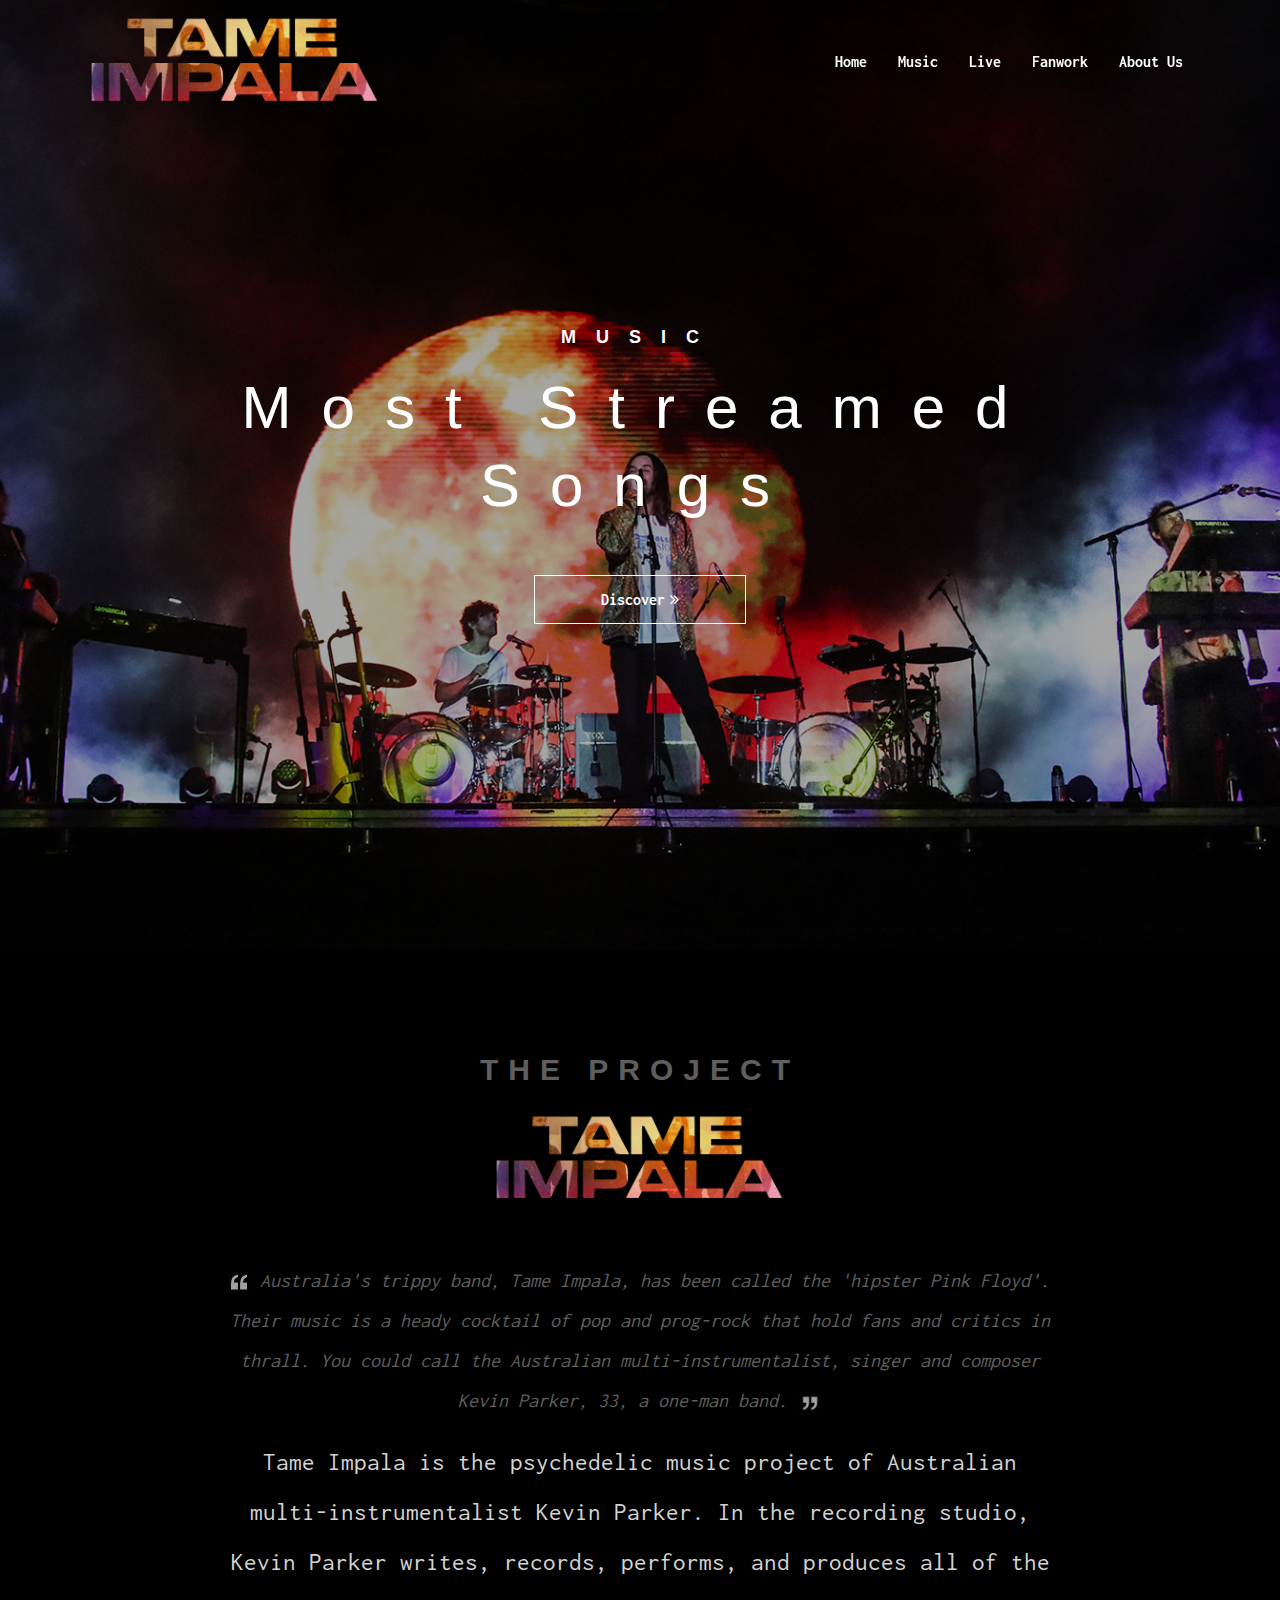
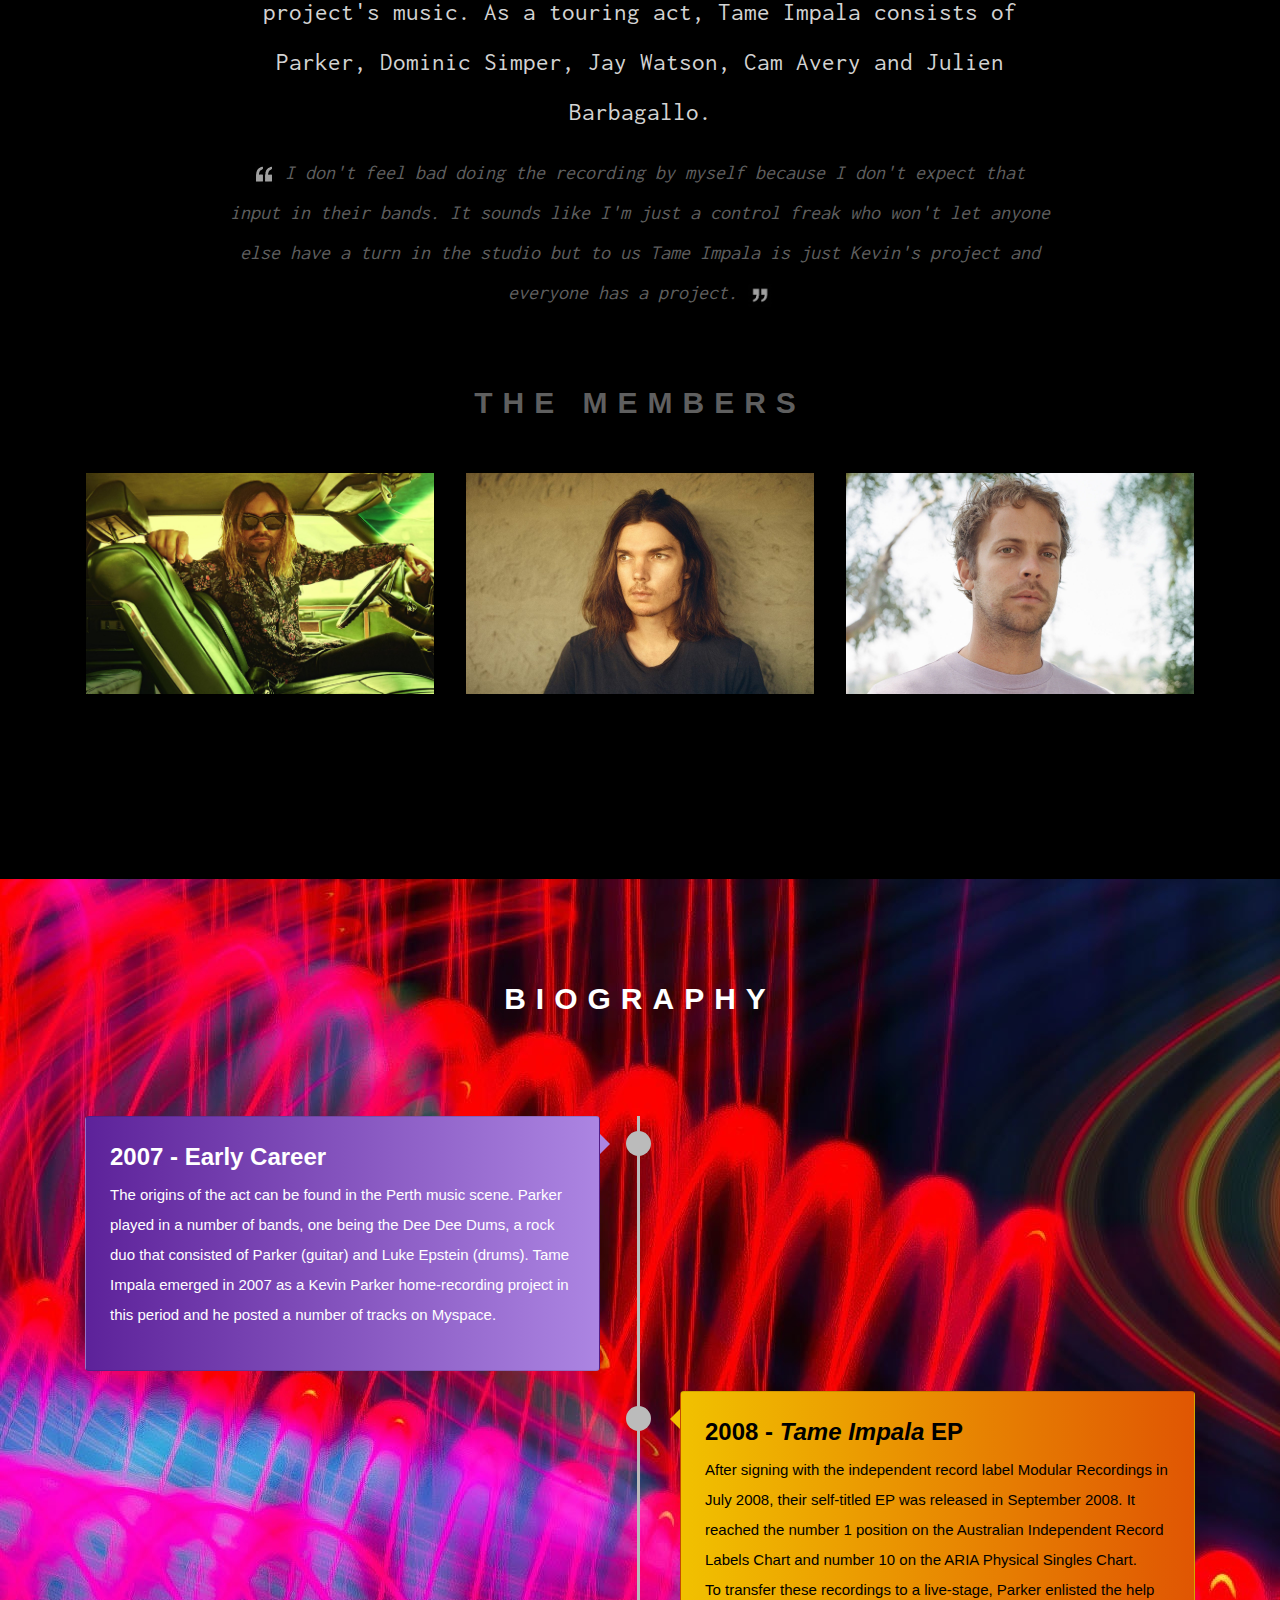
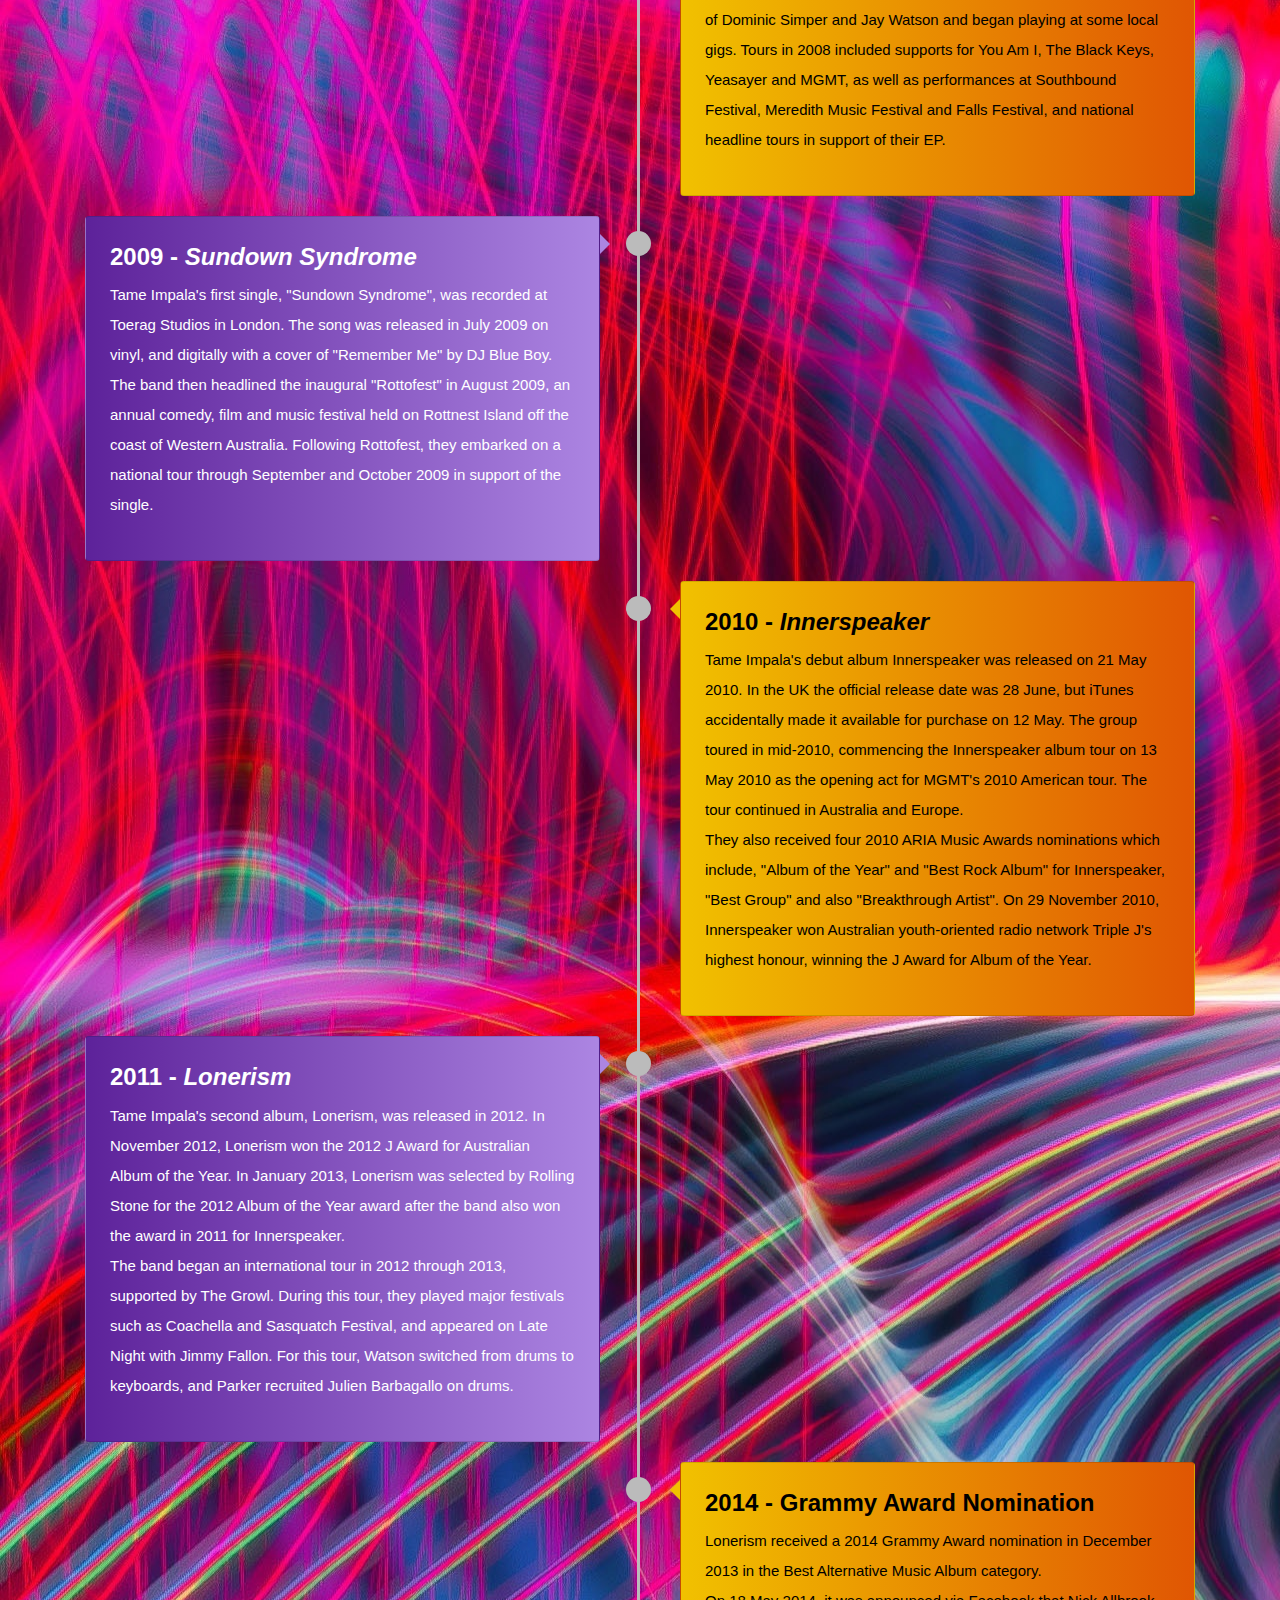
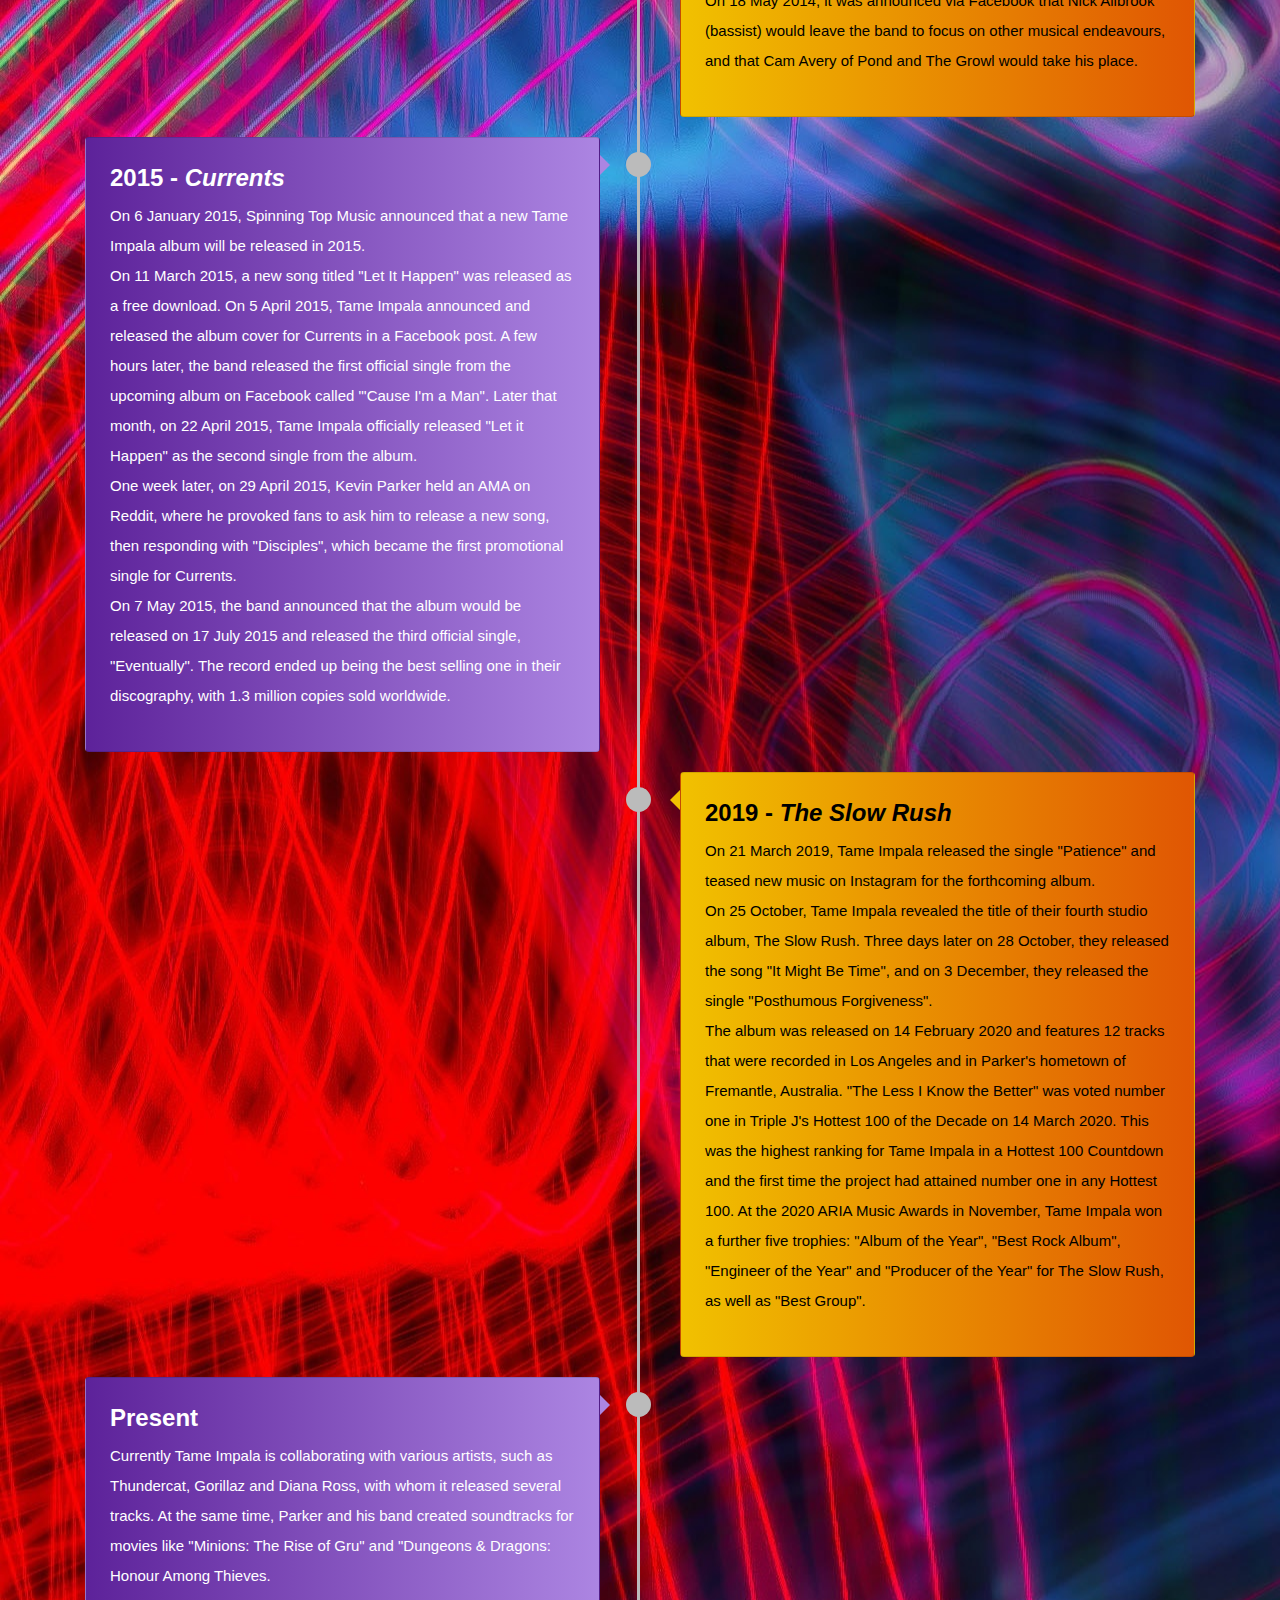
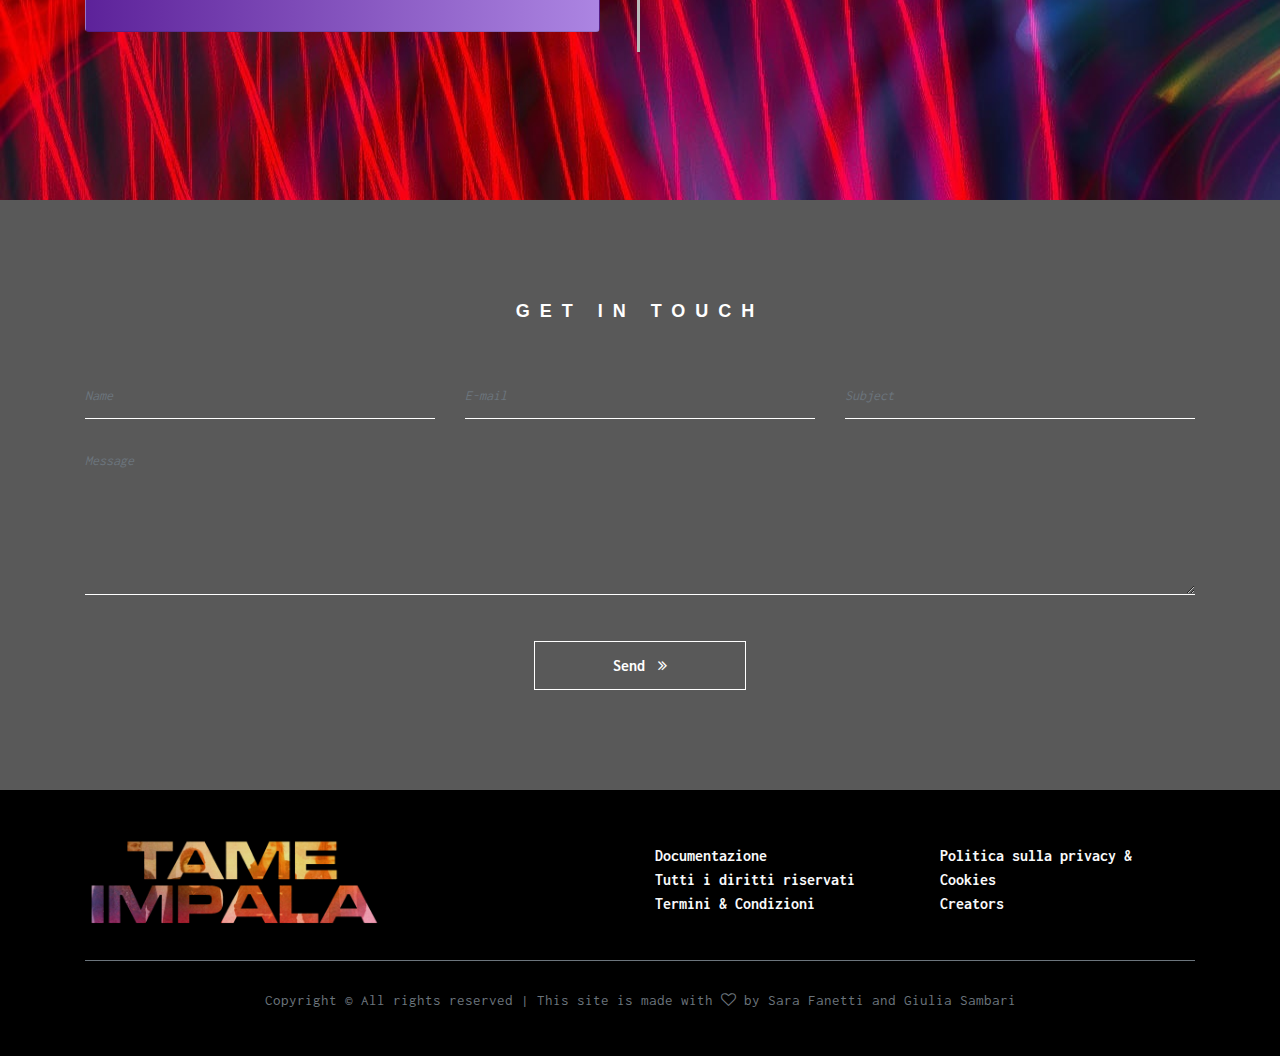
<file: index.html>
<!DOCTYPE html>
<html lang="en">

<head>
    <meta charset="UTF-8">
    <meta name="description" content="">
    <meta http-equiv="X-UA-Compatible" content="IE=edge">
    <meta name="viewport" content="width=device-width, initial-scale=1, shrink-to-fit=no">
    <!-- The above 4 meta tags *must* come first in the head; any other head content must come *after* these tags -->

    <!-- Title -->
    <title>The More I Know</title>

    <!-- Favicon -->
    <link rel="icon" href="img/core-img/favicon.ico">

    <!-- Stylesheet -->
    <link rel="stylesheet" href="style.css">
    <link rel="preconnect" href="https://fonts.googleapis.com">
    <link rel="preconnect" href="https://fonts.gstatic.com" crossorigin>
    <link href="https://fonts.googleapis.com/css2?family=Arimo:ital,wght@0,400;0,600;1,400&family=Inconsolata:wght@300;400;600&display=swap" rel="stylesheet">

</head>

<body>
    <!-- Preloader -->
    <div class="preloader d-flex align-items-center justify-content-center">
        <div class="lds-ellipsis">
            <div></div>
            <div></div>
            <div></div>
            <div></div>
        </div>
    </div>

    <!-- ##### Header Area Start ##### -->
    <header class="header-area">
        <!-- Navbar Area -->
        <div class="oneMusic-main-menu">
            <div class="classy-nav-container breakpoint-off">
                <div class="container">
                    <!-- Menu -->
                    <nav class="classy-navbar justify-content-between" id="oneMusicNav">

                        <!-- Nav brand -->
                        <a href="index.html" class="nav-brand"><img src="img/bg-img/bg-3.jpg"
                                alt="Logo Tame Impala"></a>

                        <!-- Navbar Toggler -->
                        <div class="classy-navbar-toggler">
                            <span class="navbarToggler"><span></span><span></span><span></span></span>
                        </div>

                        <!-- Menu -->
                        <div class="classy-menu">

                            <!-- Close Button -->
                            <div class="classycloseIcon">
                                <div class="cross-wrap"><span class="top"></span><span class="bottom"></span></div>
                            </div>

                            <!-- Nav Start -->
                            <div class="classynav">
                                <ul>
                                    <li><a href="index.html">Home</a></li>
                                    <li><a href="music.html">Music</a></li>
                                    <li><a href="live.html">Live</a></li>
                                    <li><a href="fannystuff.html">Fanwork</a></li>
                                    <li><a href="aboutus.html">About Us</a></li>
                                </ul>
                                </div>
                            </div>
                            <!-- Nav End -->

                        </div>
                    </nav>
                </div>
            </div>
        </div>
    </header>
    <!-- ##### Header Area End ##### -->

    <!-- ##### Hero Area Start ##### -->
    <section class="hero-area">
        <div class="hero-slides owl-carousel">
            <!-- Single Hero Slide -->
            <div class="single-hero-slide d-flex align-items-center justify-content-center">
                <!-- Slide Img -->
                <div class="slide-img bg-img" style="background-image: url(img/bg-img/TameImpala.jpg);"></div>
                <!-- Slide Content -->
                <div class="container">
                    <div class="row">
                        <div class="col-12">
                            <div class="hero-slides-content text-center">
                                <h6 data-animation="fadeInUp" data-delay="100ms">Music</h6>
                                <h2 data-animation="fadeInUp" data-delay="300ms">Most streamed songs<span>Most streamed songs</span>
                                </h2>
                                <a data-animation="fadeInUp" data-delay="500ms" href="music.html"
                                    class="btn oneMusic-btn mt-50">Discover<i
                                        class="fa fa-angle-double-right"></i></a>
                            </div>
                        </div>
                    </div>
                </div>
            </div>

             <!-- Single Hero Slide -->
             <div class="single-hero-slide d-flex align-items-center justify-content-center">
                <!-- Slide Img -->
                <div class="slide-img bg-img" style="background-image: url(img/bg-img/TameImpala2.jpeg);"></div>
                <!-- Slide Content -->
                <div class="container">
                    <div class="row">
                        <div class="col-12">
                            <div class="hero-slides-content text-center">
                                <h6 data-animation="fadeInUp" data-delay="100ms">What's happening?</h6>
                                <h2 data-animation="fadeInUp" data-delay="300ms">Memes and curiosities<span>Memes and news</span>
                                </h2>
                                <a data-animation="fadeInUp" data-delay="500ms" href="fannystuff.html"
                                    class="btn oneMusic-btn mt-50">Check out<i
                                        class="fa fa-angle-double-right"></i></a>
                            </div>
                        </div>
                    </div>
                </div>
            </div>

            <!-- Single Hero Slide -->
            <div class="single-hero-slide d-flex align-items-center justify-content-center">
                <!-- Slide Img -->
                <div class="slide-img bg-img" style="background-image: url(img/bg-img/TameImpala3.jpeg);"></div>
                <!-- Slide Content -->
                <div class="container">
                    <div class="row">
                        <div class="col-12">
                            <div class="hero-slides-content text-center">
                                <h6 data-animation="fadeInUp" data-delay="100ms">Latest Live</h6>
                                <h2 data-animation="fadeInUp" data-delay="300ms">Lollapalooza, São Paulo<b> - </b>25 March
                                    <span>Lollapalooza, São Paulo<b> - </b>25 March 23</span>
                                </h2>
                                <a data-animation="fadeInUp" data-Show More="500ms" href="live.html"
                                    class="btn oneMusic-btn mt-50">Show more <i class="fa fa-angle-double-right"></i></a>
                            </div>
                        </div>
                    </div>
                </div>
            </div>
        </div>
    </section>
    <!-- ##### Hero Area End ##### -->

    <!-- ##### Latest Albums Area Start ##### -->
    <section class="latest-albums-area section-padding-100" style="background-color: black;"> 
        <div class="container">
            <div class="row">
                <div class="col-12">
                    <div class="section-heading style-2">
                        <h2 style="color: #5f5f5f; padding-bottom: 20px;">The Project</h2>
                        <a><img style="max-width: 300px;" src="img/bg-img/bg-3.jpg" alt="Logo Tame Impala"></a>
                    </div>
                </div>
            </div>
            <div class="row justify-content-center">
                <div class="col-12 col-lg-9">
                    <div class="ablums-text text-center mb-70">
                        <p style="color: #5f5f5f; font-size: 20px";>
                            <a><img style="max-width: 20px;" src="img/core-img/virgolette-apertura.png"
                                    alt="Virgolette Apertura"></a>
                            <i>Australia's trippy band, Tame Impala, has been called the 'hipster Pink Floyd'. Their music is a heady cocktail of pop and prog-rock that hold fans and critics in thrall. You could call the Australian multi-instrumentalist, singer and composer Kevin Parker, 33, a one-man band.</i>
                            <a><img style="max-width: 25px;" src="img/core-img/virgolette-chiusura.png"
                                    alt="Virgolette Chiusura"></a>
                        </p> 
                        <p style="color: lightgray; font-size: 25px;">Tame Impala is the psychedelic music project of Australian multi-instrumentalist Kevin Parker. In the recording studio, Kevin Parker writes, records, performs, and produces all of the project's music. As a touring act, Tame Impala consists of Parker, Dominic Simper, Jay Watson, Cam Avery and Julien Barbagallo.</p>
                        <p style="color: #5f5f5f; font-size: 20px;">
                            <a><img style="max-width: 20px;" src="img/core-img/virgolette-apertura.png"
                                    alt="Virgolette Apertura"></a>
                            <i>I don't feel bad doing the recording by myself because I don't expect that input in their bands. It sounds like I'm just a control freak who won't let anyone else have a turn in the studio but to us Tame Impala is just Kevin's project and everyone has a project.</i>
                            <a><img style="max-width: 25px;" src="img/core-img/virgolette-chiusura.png"
                                    alt="Virgolette Chiusura"></a>
                        </p>
                    </div>
                </div>
            </div>

            <div class="row">
                <div class="col-12">
                    <div class="section-heading style-2">
                        <h2 style="color: #5f5f5f;">The Members</h2>
                    </div>
                </div>
            </div>
            <div class="row">
                <div class="col-12">
                    <div class="albums-slideshow owl-carousel">
                        <!-- Single Album -->
                        <div class="single-album">
                            <img src="img/core-img/Parker.jpeg" alt="">
                            <div class="album-info">
                                <a href="#">
                                    <h5>Kevin Parker</h5>
                                </a>
                                <p style="color: black; font-family: Archivo Narrow, sans-serif;"> Main vocals, Guitar and Synthesizer </p>

                            </div>
                        </div>

                        <!-- Single Album -->
                        <div class="single-album">
                            <img src="img/core-img/Simper.jpeg" alt="">
                            <div class="album-info">
                                <a href="#">
                                    <h5>Dominic Simper</h5>
                                </a>
                                <p style="color: black; font-family: Archivo Narrow, sans-serif;"> Guitar, Synthesizer and Keyboards</p>
                            </div>
                        </div>

                        <!-- Single Album -->
                        <div class="single-album">
                            <img src="img/core-img/Watson.jpeg" alt="">
                            <div class="album-info">
                                <a href="#">
                                    <h5>Jay Watson</h5>
                                </a>
                                <p style="color: black; font-family: Archivo Narrow, sans-serif;"> Synthesizer, Keyboards and Vocals</p>
                            </div>
                        </div>

                        <!-- Single Album -->
                        <div class="single-album">
                            <img src="img/core-img/Cameron.jpeg" alt="">
                            <div class="album-info">
                                <a href="#">
                                    <h5>Cam Avery</h5>
                                </a>
                                <p style="color: black; font-family: Archivo Narrow, sans-serif;"> Bass, Vocals and Synthesizer</p>
                            </div>
                        </div>

                        <!-- Single Album -->
                        <div class="single-album">
                            <img src="img/core-img/Barbagallo.jpeg" alt="">
                            <div class="album-info">
                                <a href="#">
                                    <h5>Julien Barbagallo</h5>
                                </a>
                                <p style="color: black; font-family: Archivo Narrow, sans-serif;"> Drums and Vocals</p>
                            </div>
                        </div>


                    </div>
                </div>
            </div>
        </div>
    </section>
    <!-- ##### Latest Albums Area End ##### -->

    <!-- ##### Buy Now Area Start ##### -->
    <section class="oneMusic-buy-now-area has-fluid bg-gray section-padding-100" style="background-image: url(img/bg-img/psycho4.jpg);">
        <div class="container-fluid">
            <div class="row">
                <div class="col-12">
                    <div class="section-heading style-2">
                        <h2 style=color:white> Biography </h2>
                    </div>
                </div>
            </div>

            <div class="container py-5">
                <div class="main-timeline-4 text-white">
                    <div class="timeline-4 left-4">
                        <div class="card gradient-custom">
                            <div class="card-body p-4">
                                    <path
                                        d="M6 13c0 1.105-1.12 2-2.5 2S1 14.105 1 13c0-1.104 1.12-2 2.5-2s2.5.896 2.5 2zm9-2c0 1.105-1.12 2-2.5 2s-2.5-.895-2.5-2 1.12-2 2.5-2 2.5.895 2.5 2z" />
                                    <path fill-rule="evenodd" d="M14 11V2h1v9h-1zM6 3v10H5V3h1z" />
                                    <path d="M5 2.905a1 1 0 0 1 .9-.995l8-.8a1 1 0 0 1 1.1.995V3L5 4V2.905z" />
                                </svg>
                                <h4 style="color: white;">2007 - Early Career</h4>
                                <p style="color: white; font-family: Archivo Narrow, sans-serif;"> The origins of the act can be found in the Perth music scene. Parker played in a number of bands, one being the Dee Dee Dums, a rock duo that consisted of Parker (guitar) and Luke Epstein (drums). Tame Impala emerged in 2007 as a Kevin Parker home-recording project in this period and he posted a number of tracks on Myspace.
                                </p>
                                <!-- <h6 class="badge bg-light text-black mb-0">New</h6> -->
                                <!-- <h6 class="badge bg-light text-black mb-0">Admin</h6> -->
                            </div>
                        </div>
                    </div>
                    <div class="timeline-4 right-4">
                        <div class="card gradient-custom-4">
                            <div class="card-body p-4">
                                <h4>2008 - <i>Tame Impala</i> EP</h4>
                                <p style="color: black; font-family: Archivo Narrow, sans-serif;">After signing with the independent record label Modular Recordings in July 2008, their self-titled EP was released in September 2008. It reached the number 1 position on the Australian Independent Record Labels Chart and number 10 on the ARIA Physical Singles Chart. <br> To transfer these recordings to a live-stage, Parker enlisted the help of Dominic Simper and Jay Watson and began playing at some local gigs. Tours in 2008 included supports for You Am I, The Black Keys, Yeasayer and MGMT, as well as performances at Southbound Festival, Meredith Music Festival and Falls Festival, and national headline tours in support of their EP.
                                </p>
                                <!-- <h6 class="badge bg-light text-black mb-0">New</h6> -->
                                <!-- <h6 class="badge bg-light text-black mb-0">Admin</h6> -->
                            </div>
                        </div>
                    </div>
                    <div class="timeline-4 left-4">
                        <div class="card gradient-custom">
                            <div class="card-body p-4">
                                <i class="fas fa-campground fa-2x mb-3"></i>
                                <h4 style="color: white;">2009 - <i>Sundown Syndrome</i></h4>
                                <p style="color: white; font-family: Archivo Narrow, sans-serif;">Tame Impala's first single, "Sundown Syndrome", was recorded at Toerag Studios in London. The song was released in July 2009 on vinyl, and digitally with a cover of "Remember Me" by DJ Blue Boy. <br> The band then headlined the inaugural "Rottofest" in August 2009, an annual comedy, film and music festival held on Rottnest Island off the coast of Western Australia. Following Rottofest, they embarked on a national tour through September and October 2009 in support of the single.
                                </p>
                                <!-- <h6 class="badge bg-light text-black mb-0">New</h6> -->
                                <!-- <h6 class="badge bg-light text-black mb-0">Admin</h6> -->
                            </div>
                        </div>
                    </div>
                    <div class="timeline-4 right-4">
                        <div class="card gradient-custom-4">
                            <div class="card-body p-4">
                                <i class="fas fa-sun fa-2x mb-3"></i>
                                <h4>2010 - <i>Innerspeaker</i></h4>
                                <p style="color: black; font-family: Archivo Narrow, sans-serif;">Tame Impala's debut album Innerspeaker was released on 21 May 2010. In the UK the official release date was 28 June, but iTunes accidentally made it available for purchase on 12 May. The group toured in mid-2010, commencing the Innerspeaker album tour on 13 May 2010 as the opening act for MGMT's 2010 American tour. The tour continued in Australia and Europe. <br> They also received four 2010 ARIA Music Awards nominations which include, "Album of the Year" and "Best Rock Album" for Innerspeaker, "Best Group" and also "Breakthrough Artist". On 29 November 2010, Innerspeaker won Australian youth-oriented radio network Triple J's highest honour, winning the J Award for Album of the Year.
                                </p>
                                <!-- <h6 class="badge bg-light text-black mb-0">New</h6> -->
                                <!-- <h6 class="badge bg-light text-black mb-0">Admin</h6> -->
                            </div>
                        </div>
                    </div>
                    <div class="timeline-4 left-4">
                        <div class="card gradient-custom">
                            <div class="card-body p-4">
                                <i class="fas fa-palette fa-2x mb-3"></i>
                                <h4 style="color: white;">2011 - <i>Lonerism</i></h4>
                                <p style="color: white; font-family: Archivo Narrow, sans-serif;">Tame Impala's second album, Lonerism, was released in 2012. In November 2012, Lonerism won the 2012 J Award for Australian Album of the Year. In January 2013, Lonerism was selected by Rolling Stone for the 2012 Album of the Year award after the band also won the award in 2011 for Innerspeaker. <br> The band began an international tour in 2012 through 2013, supported by The Growl. During this tour, they played major festivals such as Coachella and Sasquatch Festival, and appeared on Late Night with Jimmy Fallon. For this tour, Watson switched from drums to keyboards, and Parker recruited Julien Barbagallo on drums.
                                </p>
                                <!-- <h6 class="badge bg-light text-black mb-0">New</h6> -->
                                <!-- <h6 class="badge bg-light text-black mb-0">Admin</h6> -->
                            </div>
                        </div>
                    </div>
                    <div class="timeline-4 right-4">
                        <div class="card gradient-custom-4">
                            <div class="card-body p-4">
                                <i class="fas fa-laugh-beam fa-2x mb-3"></i>
                                <h4>2014 - Grammy Award Nomination</h4>
                                <p style="color: black; font-family: Archivo Narrow, sans-serif;">Lonerism received a 2014 Grammy Award nomination in December 2013 in the Best Alternative Music Album category. <br> On 18 May 2014, it was announced via Facebook that Nick Allbrook (bassist) would leave the band to focus on other musical endeavours, and that Cam Avery of Pond and The Growl would take his place.
                                </p>
                                <!-- <h6 class="badge bg-light text-black mb-0">New</h6> -->
                                <!-- <h6 class="badge bg-light text-black mb-0">Admin</h6> -->
                            </div>
                        </div>
                    </div>
                    <div class="timeline-4 left-4">
                        <div class="card gradient-custom">
                            <div class="card-body p-4">
                                <i class="fas fa-pizza-slice fa-2x mb-3"></i>
                                <h4 style="color: white;" >2015 - <i>Currents</i></h4>
                                <p style="color: white; font-family: Archivo Narrow, sans-serif;">On 6 January 2015, Spinning Top Music announced that a new Tame Impala album will be released in 2015. <br> On 11 March 2015, a new song titled "Let It Happen" was released as a free download. On 5 April 2015, Tame Impala announced and released the album cover for Currents in a Facebook post. A few hours later, the band released the first official single from the upcoming album on Facebook called "'Cause I'm a Man". Later that month, on 22 April 2015, Tame Impala officially released "Let it Happen" as the second single from the album. <br> One week later, on 29 April 2015, Kevin Parker held an AMA on Reddit, where he provoked fans to ask him to release a new song, then responding with "Disciples", which became the first promotional single for Currents. <br> On 7 May 2015, the band announced that the album would be released on 17 July 2015 and released the third official single, "Eventually". The record ended up being the best selling one in their discography, with 1.3 million copies sold worldwide.
                                </p>
                                <!-- <h6 class="badge bg-light text-black mb-0">New</h6> -->
                                <!-- <h6 class="badge bg-light text-black mb-0">Admin</h6> -->
                            </div>
                        </div>
                    </div>

                    <div class="timeline-4 right-4">
                        <div class="card gradient-custom-4">
                            <div class="card-body p-4">
                                <i class="fas fa-laugh-beam fa-2x mb-3"></i>
                                <h4>2019 - <i>The Slow Rush</i></h4>
                                <p style="color: black; font-family: Archivo Narrow, sans-serif;">On 21 March 2019, Tame Impala released the single "Patience" and teased new music on Instagram for the forthcoming album. <br> On 25 October, Tame Impala revealed the title of their fourth studio album, The Slow Rush. Three days later on 28 October, they released the song "It Might Be Time", and on 3 December, they released the single "Posthumous Forgiveness". <br> The album was released on 14 February 2020 and features 12 tracks that were recorded in Los Angeles and in Parker's hometown of Fremantle, Australia. "The Less I Know the Better" was voted number one in Triple J's Hottest 100 of the Decade on 14 March 2020. This was the highest ranking for Tame Impala in a Hottest 100 Countdown and the first time the project had attained number one in any Hottest 100. At the 2020 ARIA Music Awards in November, Tame Impala won a further five trophies: "Album of the Year", "Best Rock Album", "Engineer of the Year" and "Producer of the Year" for The Slow Rush, as well as "Best Group".
                                </p>
                                <!-- <h6 class="badge bg-light text-black mb-0">New</h6> -->
                                <!-- <h6 class="badge bg-light text-black mb-0">Admin</h6> -->
                            </div>
                        </div>
                    </div>

                    <div class="timeline-4 left-4">
                        <div class="card gradient-custom">
                            <div class="card-body p-4">
                                <i class="fas fa-palette fa-2x mb-3"></i>
                                <h4 style="color: white;"> Present</h4>
                                <p style="color: white; font-family: Archivo Narrow, sans-serif;">Currently Tame Impala is collaborating with various artists, such as Thundercat, Gorillaz and Diana Ross, with whom it released several tracks. At the same time, Parker and his band created soundtracks for movies like "Minions: The Rise of Gru" and "Dungeons & Dragons: Honour Among Thieves.
                                </p>
                                <!-- <h6 class="badge bg-light text-black mb-0">New</h6> -->
                                <!-- <h6 class="badge bg-light text-black mb-0">Admin</h6> -->
                            </div>
                        </div>
                    </div>
                </div>
            </div>
        </div>
    </section>
    <!-- ##### Buy Now Area End ##### -->

    <!-- ##### Featured Artist Area Start ##### -->
    <!-- <section class="featured-artist-area section-padding-100 bg-img bg-overlay bg-fixed"
        style="background-image: url(img/bg-img/bg-4.jpg);">
        <div class="container">
            <div class="row align-items-end">
                <div class="col-12 col-md-5 col-lg-4">
                    <div class="featured-artist-thumb">
                        <img src="img/bg-img/fa.jpg" alt="">
                    </div>
                </div>
                <div class="col-12 col-md-7 col-lg-8">
                    <div class="featured-artist-content"> -->
    <!-- Section Heading -->
    <!-- <div class="section-heading white text-left mb-30">
                            <p>See what’s new</p>
                            <h2>Buy What’s New</h2>
                        </div>
                        <p>Nam tristique ex vel magna tincidunt, ut porta nisl finibus. Vivamus eu dolor eu quam varius
                            rutrum. Fusce nec justo id sem aliquam fringilla nec non lacus. Suspendisse eget lobortis
                            nisi, ac cursus odio. Vivamus nibh velit, rutrum at ipsum ac, dignissim iaculis ante. Donec
                            in velit non elit pulvinar pellentesque et non eros.</p>
                        <div class="song-play-area">
                            <div class="song-name">
                                <p>01. Main Hit Song</p>
                            </div>
                            <audio preload="auto" controls>
                                <source src="audio/dummy-audio.mp3">
                            </audio>
                        </div>
                    </div>
                </div>
            </div>
        </div>
    </section> -->
    <!-- ##### Featured Artist Area End ##### -->

    <!-- ##### Miscellaneous Area Start ##### -->
    <!-- <section class="miscellaneous-area section-padding-100-0">
        <div class="container">
            <div class="row"> -->
    <!-- ***** Weeks Top ***** -->
    <!-- <div class="col-12 col-lg-4">
                    <div class="weeks-top-area mb-100">
                        <div class="section-heading text-left mb-50 wow fadeInUp" data-wow-delay="50ms">
                            <p>See what’s new</p>
                            <h2>This week’s top</h2>
                        </div> -->

    <!-- Single Top Item -->
    <!-- <div class="single-top-item d-flex wow fadeInUp" data-wow-delay="100ms">
                            <div class="thumbnail">
                                <img src="img/bg-img/wt1.jpg" alt="">
                            </div>
                            <div class="content-">
                                <h6>Sam Smith</h6>
                                <p>Underground</p>
                            </div>
                        </div> -->

    <!-- Single Top Item -->
    <!-- <div class="single-top-item d-flex wow fadeInUp" data-wow-delay="150ms">
                            <div class="thumbnail">
                                <img src="img/bg-img/wt2.jpg" alt="">
                            </div>
                            <div class="content-">
                                <h6>Power Play</h6>
                                <p>In my mind</p>
                            </div>
                        </div> -->

    <!-- Single Top Item -->
    <!-- <div class="single-top-item d-flex wow fadeInUp" data-wow-delay="200ms">
                            <div class="thumbnail">
                                <img src="img/bg-img/wt3.jpg" alt="">
                            </div>
                            <div class="content-">
                                <h6>Cristinne Smith</h6>
                                <p>My Music</p>
                            </div>
                        </div> -->

    <!-- Single Top Item -->
    <!-- <div class="single-top-item d-flex wow fadeInUp" data-wow-delay="250ms">
                            <div class="thumbnail">
                                <img src="img/bg-img/wt4.jpg" alt="">
                            </div>
                            <div class="content-">
                                <h6>The Music Band</h6>
                                <p>Underground</p>
                            </div>
                        </div> -->

    <!-- Single Top Item -->
    <!-- <div class="single-top-item d-flex wow fadeInUp" data-wow-delay="300ms">
                            <div class="thumbnail">
                                <img src="img/bg-img/wt5.jpg" alt="">
                            </div>
                            <div class="content-">
                                <h6>Creative Lyrics</h6>
                                <p>Songs and stuff</p>
                            </div>
                        </div> -->

    <!-- Single Top Item -->
    <!-- <div class="single-top-item d-flex wow fadeInUp" data-wow-delay="350ms">
                            <div class="thumbnail">
                                <img src="img/bg-img/wt6.jpg" alt="">
                            </div>
                            <div class="content-">
                                <h6>The Culture</h6>
                                <p>Pop Songs</p>
                            </div>
                        </div>

                    </div>
                </div> -->

    <!-- ***** New Hits Songs ***** -->
    <!-- <div class="col-12 col-lg-4">
                    <div class="new-hits-area mb-100">
                        <div class="section-heading text-left mb-50 wow fadeInUp" data-wow-delay="50ms">
                            <p>See what’s new</p>
                            <h2>New Hits</h2>
                        </div> -->

    <!-- Single Top Item -->
    <!-- <div class="single-new-item d-flex align-items-center justify-content-between wow fadeInUp"
                            data-wow-delay="100ms">
                            <div class="first-part d-flex align-items-center">
                                <div class="thumbnail">
                                    <img src="img/bg-img/wt7.jpg" alt="">
                                </div>
                                <div class="content-">
                                    <h6>Sam Smith</h6>
                                    <p>Underground</p>
                                </div>
                            </div>
                            <audio preload="auto" controls>
                                <source src="audio/dummy-audio.mp3">
                            </audio>
                        </div> -->

    <!-- Single Top Item -->
    <!-- <div class="single-new-item d-flex align-items-center justify-content-between wow fadeInUp"
                            data-wow-delay="150ms">
                            <div class="first-part d-flex align-items-center">
                                <div class="thumbnail">
                                    <img src="img/bg-img/wt8.jpg" alt="">
                                </div>
                                <div class="content-">
                                    <h6>Power Play</h6>
                                    <p>In my mind</p>
                                </div>
                            </div>
                            <audio preload="auto" controls>
                                <source src="audio/dummy-audio.mp3">
                            </audio>
                        </div> -->

    <!-- Single Top Item -->
    <!-- <div class="single-new-item d-flex align-items-center justify-content-between wow fadeInUp"
                            data-wow-delay="200ms">
                            <div class="first-part d-flex align-items-center">
                                <div class="thumbnail">
                                    <img src="img/bg-img/wt9.jpg" alt="">
                                </div>
                                <div class="content-">
                                    <h6>Cristinne Smith</h6>
                                    <p>My Music</p>
                                </div>
                            </div>
                            <audio preload="auto" controls>
                                <source src="audio/dummy-audio.mp3">
                            </audio>
                        </div> -->

    <!-- Single Top Item -->
    <!-- <div class="single-new-item d-flex align-items-center justify-content-between wow fadeInUp"
                            data-wow-delay="250ms">
                            <div class="first-part d-flex align-items-center">
                                <div class="thumbnail">
                                    <img src="img/bg-img/wt10.jpg" alt="">
                                </div>
                                <div class="content-">
                                    <h6>The Music Band</h6>
                                    <p>Underground</p>
                                </div>
                            </div>
                            <audio preload="auto" controls>
                                <source src="audio/dummy-audio.mp3">
                            </audio>
                        </div> -->

    <!-- Single Top Item -->
    <!-- <div class="single-new-item d-flex align-items-center justify-content-between wow fadeInUp"
                            data-wow-delay="300ms">
                            <div class="first-part d-flex align-items-center">
                                <div class="thumbnail">
                                    <img src="img/bg-img/wt11.jpg" alt="">
                                </div>
                                <div class="content-">
                                    <h6>Creative Lyrics</h6>
                                    <p>Songs and stuff</p>
                                </div>
                            </div>
                            <audio preload="auto" controls>
                                <source src="audio/dummy-audio.mp3">
                            </audio>
                        </div> -->

    <!-- Single Top Item -->
    <!-- <div class="single-new-item d-flex align-items-center justify-content-between wow fadeInUp"
                            data-wow-delay="350ms">
                            <div class="first-part d-flex align-items-center">
                                <div class="thumbnail">
                                    <img src="img/bg-img/wt12.jpg" alt="">
                                </div>
                                <div class="content-">
                                    <h6>The Culture</h6>
                                    <p>Pop Songs</p>
                                </div>
                            </div>
                            <audio preload="auto" controls>
                                <source src="audio/dummy-audio.mp3">
                            </audio>
                        </div>
                    </div>
                </div> -->

    <!-- ***** Popular Artists ***** -->
    <!-- <div class="col-12 col-lg-4">
                    <div class="popular-artists-area mb-100">
                        <div class="section-heading text-left mb-50 wow fadeInUp" data-wow-delay="50ms">
                            <p>See what’s new</p>
                            <h2>Popular Artist</h2>
                        </div> -->

    <!-- Single Artist -->
    <!-- <div class="single-artists d-flex align-items-center wow fadeInUp" data-wow-delay="100ms">
                            <div class="thumbnail">
                                <img src="img/bg-img/pa1.jpg" alt="">
                            </div>
                            <div class="content-">
                                <p>Sam Smith</p>
                            </div>
                        </div> -->

    <!-- Single Artist -->
    <!-- <div class="single-artists d-flex align-items-center wow fadeInUp" data-wow-delay="150ms">
                            <div class="thumbnail">
                                <img src="img/bg-img/pa2.jpg" alt="">
                            </div>
                            <div class="content-">
                                <p>William Parker</p>
                            </div>
                        </div> -->

    <!-- Single Artist -->
    <!-- <div class="single-artists d-flex align-items-center wow fadeInUp" data-wow-delay="200ms">
                            <div class="thumbnail">
                                <img src="img/bg-img/pa3.jpg" alt="">
                            </div>
                            <div class="content-">
                                <p>Jessica Walsh</p>
                            </div>
                        </div> -->

    <!-- Single Artist -->
    <!-- <div class="single-artists d-flex align-items-center wow fadeInUp" data-wow-delay="250ms">
                            <div class="thumbnail">
                                <img src="img/bg-img/pa4.jpg" alt="">
                            </div>
                            <div class="content-">
                                <p>Tha Stoves</p>
                            </div>
                        </div> -->

    <!-- Single Artist -->
    <!-- <div class="single-artists d-flex align-items-center wow fadeInUp" data-wow-delay="300ms">
                            <div class="thumbnail">
                                <img src="img/bg-img/pa5.jpg" alt="">
                            </div>
                            <div class="content-">
                                <p>DJ Ajay</p>
                            </div>
                        </div> -->

    <!-- Single Artist -->
    <!-- <div class="single-artists d-flex align-items-center wow fadeInUp" data-wow-delay="350ms">
                            <div class="thumbnail">
                                <img src="img/bg-img/pa6.jpg" alt="">
                            </div>
                            <div class="content-">
                                <p>Radio Vibez</p>
                            </div>
                        </div> -->

    <!-- Single Artist -->
    <!-- <div class="single-artists d-flex align-items-center wow fadeInUp" data-wow-delay="400ms">
                            <div class="thumbnail">
                                <img src="img/bg-img/pa7.jpg" alt="">
                            </div>
                            <div class="content-">
                                <p>Music 4u</p>
                            </div>
                        </div> -->

    <!-- </div>
                </div>
            </div>
        </div>
    </section> -->
    <!-- ##### Miscellaneous Area End ##### -->

     <!-- ##### Contact Area Start ##### -->
     <section class="contact-area section-padding-100 bg-img bg-overlay bg-fixed has-bg-img"
     style="background-image: url(img/bg-img/TameImpala2.jpeg);">
     <div class="container">
         <div class="row">
             <div class="col-12">
                 <div class="section-heading white">
                     <h2>Get In Touch</h2>
                 </div>
             </div>
         </div>

         <div class="row">
             <div class="col-12">
                 <!-- Contact Form Area -->
                 <div class="contact-form-area">
                     <form action="#" method="post">
                         <div class="row">
                             <div class="col-md-6 col-lg-4">
                                 <div class="form-group">
                                     <input type="text" class="form-control" id="name" placeholder="Name">
                                 </div>
                             </div>
                             <div class="col-md-6 col-lg-4">
                                 <div class="form-group">
                                     <input type="email" class="form-control" id="email" placeholder="E-mail">
                                 </div>
                             </div>
                             <div class="col-lg-4">
                                 <div class="form-group">
                                     <input type="text" class="form-control" id="subject" placeholder="Subject">
                                 </div>
                             </div>
                             <div class="col-12">
                                 <div class="form-group">
                                     <textarea name="message" class="form-control" id="message" cols="30" rows="10"
                                         placeholder="Message"></textarea>
                                 </div>
                             </div>
                             <div class="col-12 text-center">
                                 <button class="btn oneMusic-btn mt-30" type="submit">Send <i
                                         class="fa fa-angle-double-right"></i></button>
                             </div>
                         </div>
                     </form>
                 </div>
             </div>
         </div>
     </div>
 </section>
 <!-- ##### Contact Area End ##### -->

    <!-- ##### Footer Area Start ##### -->
    <!-- <footer class="footer-area">
        <div class="container">
            <div class="row d-flex flex-wrap align-items-center">
                <div class="col-12 col-md-6">
                    <a href="#"><img style="max-width: 300px;" src="img/bg-img/bg-3.jpg" alt=""></a>
                    <p class="copywrite-text"><a
                            href="#">
                            Copyright &copy;
                            All rights reserved | This
                            site is made with <i class="fa fa-heart-o" aria-hidden="true"></i> by Mochi Surround System
                            </p>
                </div>

                <div class="col-12 col-md 6">
                    <div class="footer-nav">
                        <ul>
                            <li><a href="#"></a></li>
                            <li><a href="#">Documentazione</a></li>
                            <li><a href="#">Tutti i diritti riservati</a></li>
                            <li><a href="#">Termini & Condizioni</a></li>
                            <li><a href="#">Politica sulla privacy & coockies</a></li>
                            <li><a href="contact.html">Creators</a></li>
                        </ul>
                    </div>
                </div>
            </div>
        </div>
    </footer> -->

    <footer style="padding-bottom: 1px;" class="bg-dark text-light text-center text-md-left">
        <div class="container">
            <div class="row pt-4">
                <div class="col-sm-12 col-md-6 pb-4">
                    <a href="#"><img style="padding-top: 20px; max-width: 300px;" src="img/bg-img/bg-3.jpg" alt=""></a>
                </div>
                <div style="padding-top: 30px;" class="col-sm-12 col-md-3 pb-4">
                    <ul class="list-unstyled">
                        <li>
                            <a href="documentazione.html" class="text-light">Documentazione</a>
                        </li>
                        <li>
                            <a href="#" class="text-light">Tutti i diritti riservati</a>
                        </li>
                        <li>
                            <a href="#" class="text-light">Termini & Condizioni</a>
                        </li>
                    </ul>
                </div>
                <div style="padding-top: 30px;" class="col-md-3 pb-4">
                    <ul class="list-unstyled">
                        <li>
                            <a href="#" class="text-light">Politica sulla privacy & Cookies</a>
                        </li>
                        <li>
                            <a target="_blank" href="https://www.instagram.com/themore_iknow/" class="text-light">Creators</a>
                        </li>
                    </ul>
                </div>
            </div>
            <!-- <div class="col d-flex justify-content-center mb-4">
                <a href="#" class="d-block px-3"><img
                        src="https://cdnjs.cloudflare.com/ajax/libs/webicons/2.0.0/webicons/webicon-facebook-m.png"
                        alt="Facebook" /></a><a href="#" class="d-block px-3"><img
                        src="https://cdnjs.cloudflare.com/ajax/libs/webicons/2.0.0/webicons/webicon-twitter-m.png"
                        alt="Twitter" /></a><a href="#" class="d-block px-3"><img
                        src="https://cdnjs.cloudflare.com/ajax/libs/webicons/2.0.0/webicons/webicon-instagram-m.png"
                        alt="Instagram" /></a><a href="#" class="d-block px-3"><img
                        src="https://cdnjs.cloudflare.com/ajax/libs/webicons/2.0.0/webicons/webicon-linkedin-m.png"
                        alt="Linkedin" /></a>
            </div> -->
            <p class="text-center text-secondary border-top border-secondary py-4">
                Copyright &copy;
                All rights reserved | This
                site is made with <i class="fa fa-heart-o" aria-hidden="true"></i> by Sara Fanetti and Giulia Sambari
            </p>
        </div>
    </footer>
    <!-- ##### Footer Area Start ##### -->

    <!-- ##### All Javascript Script ##### -->
    <!-- jQuery-2.2.4 js -->
    <script src="js/jquery/jquery-2.2.4.min.js"></script>
    <!-- Popper js -->
    <script src="js/bootstrap/popper.min.js"></script>
    <!-- Bootstrap js -->
    <script src="js/bootstrap/bootstrap.min.js"></script>
    <!-- All Plugins js -->
    <script src="js/plugins/plugins.js"></script>
    <!-- Active js -->
    <script src="js/active.js"></script>
</body>

</html>
</file>
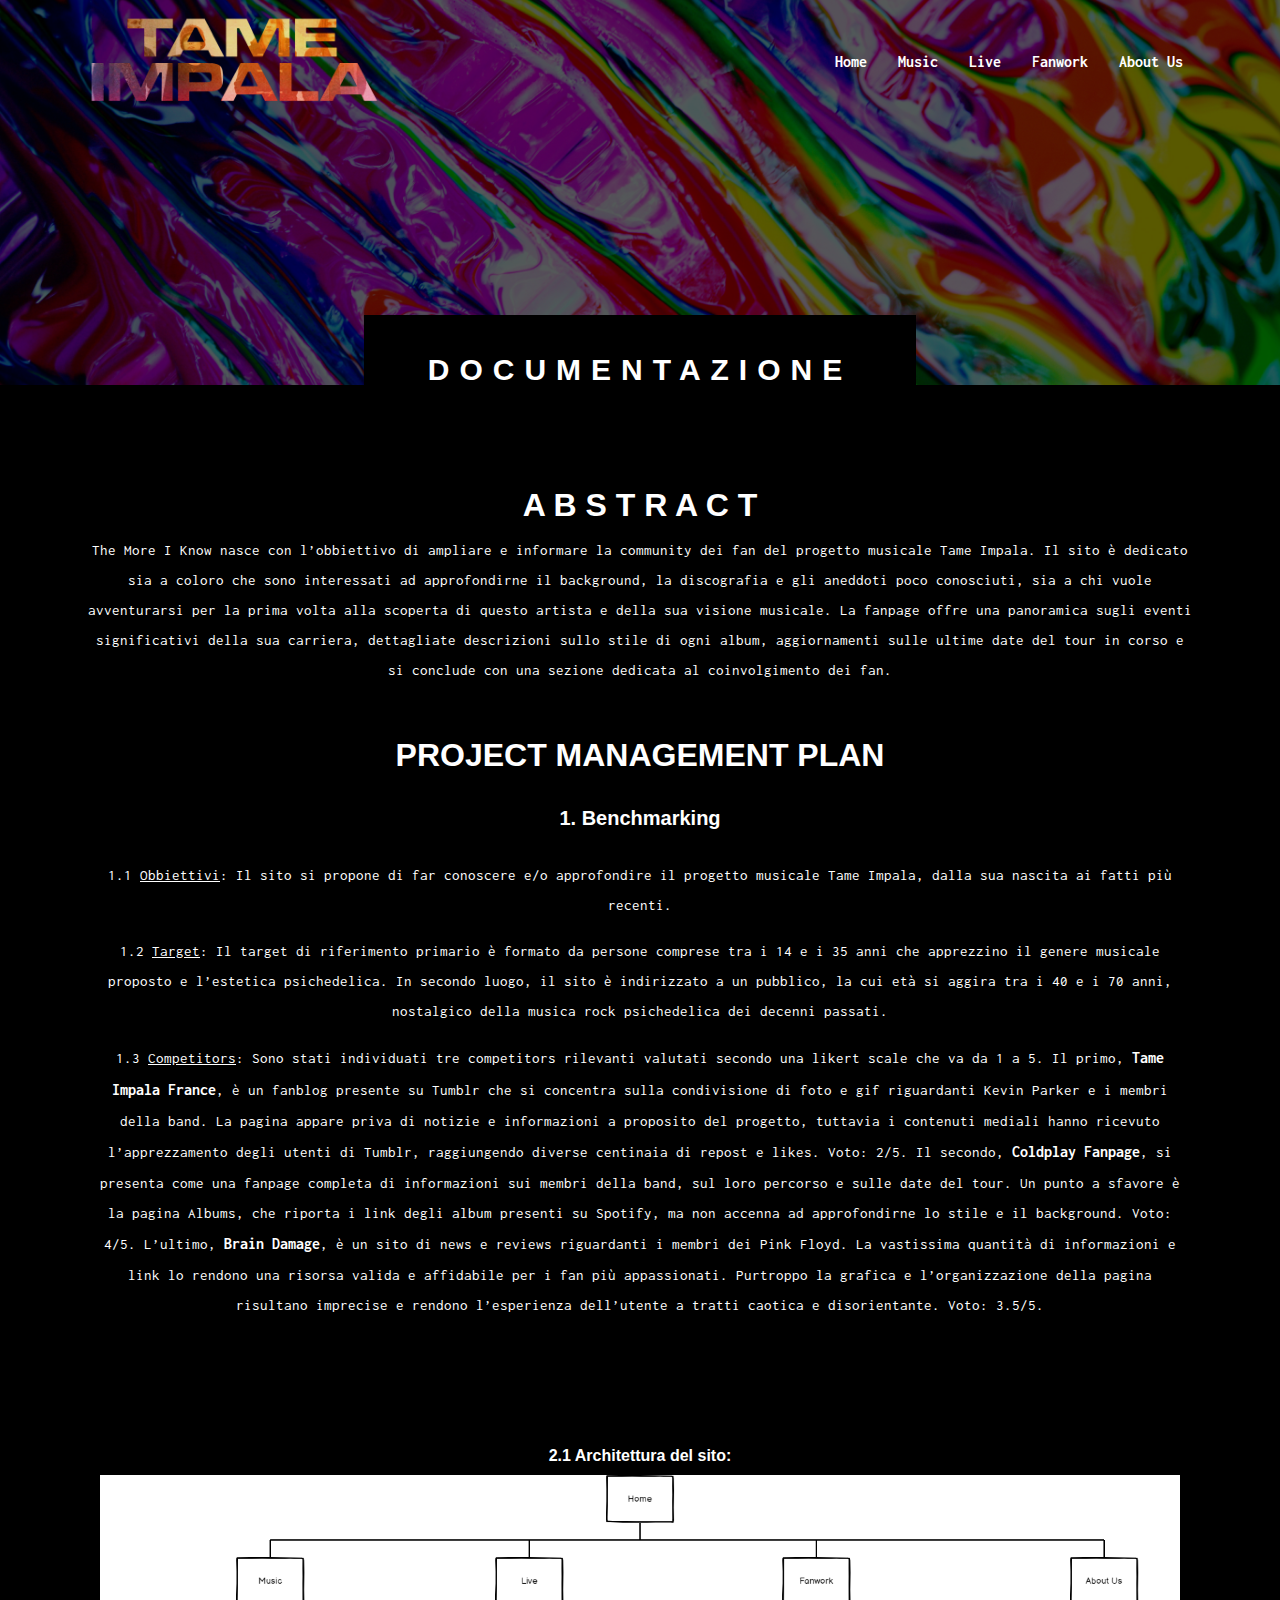
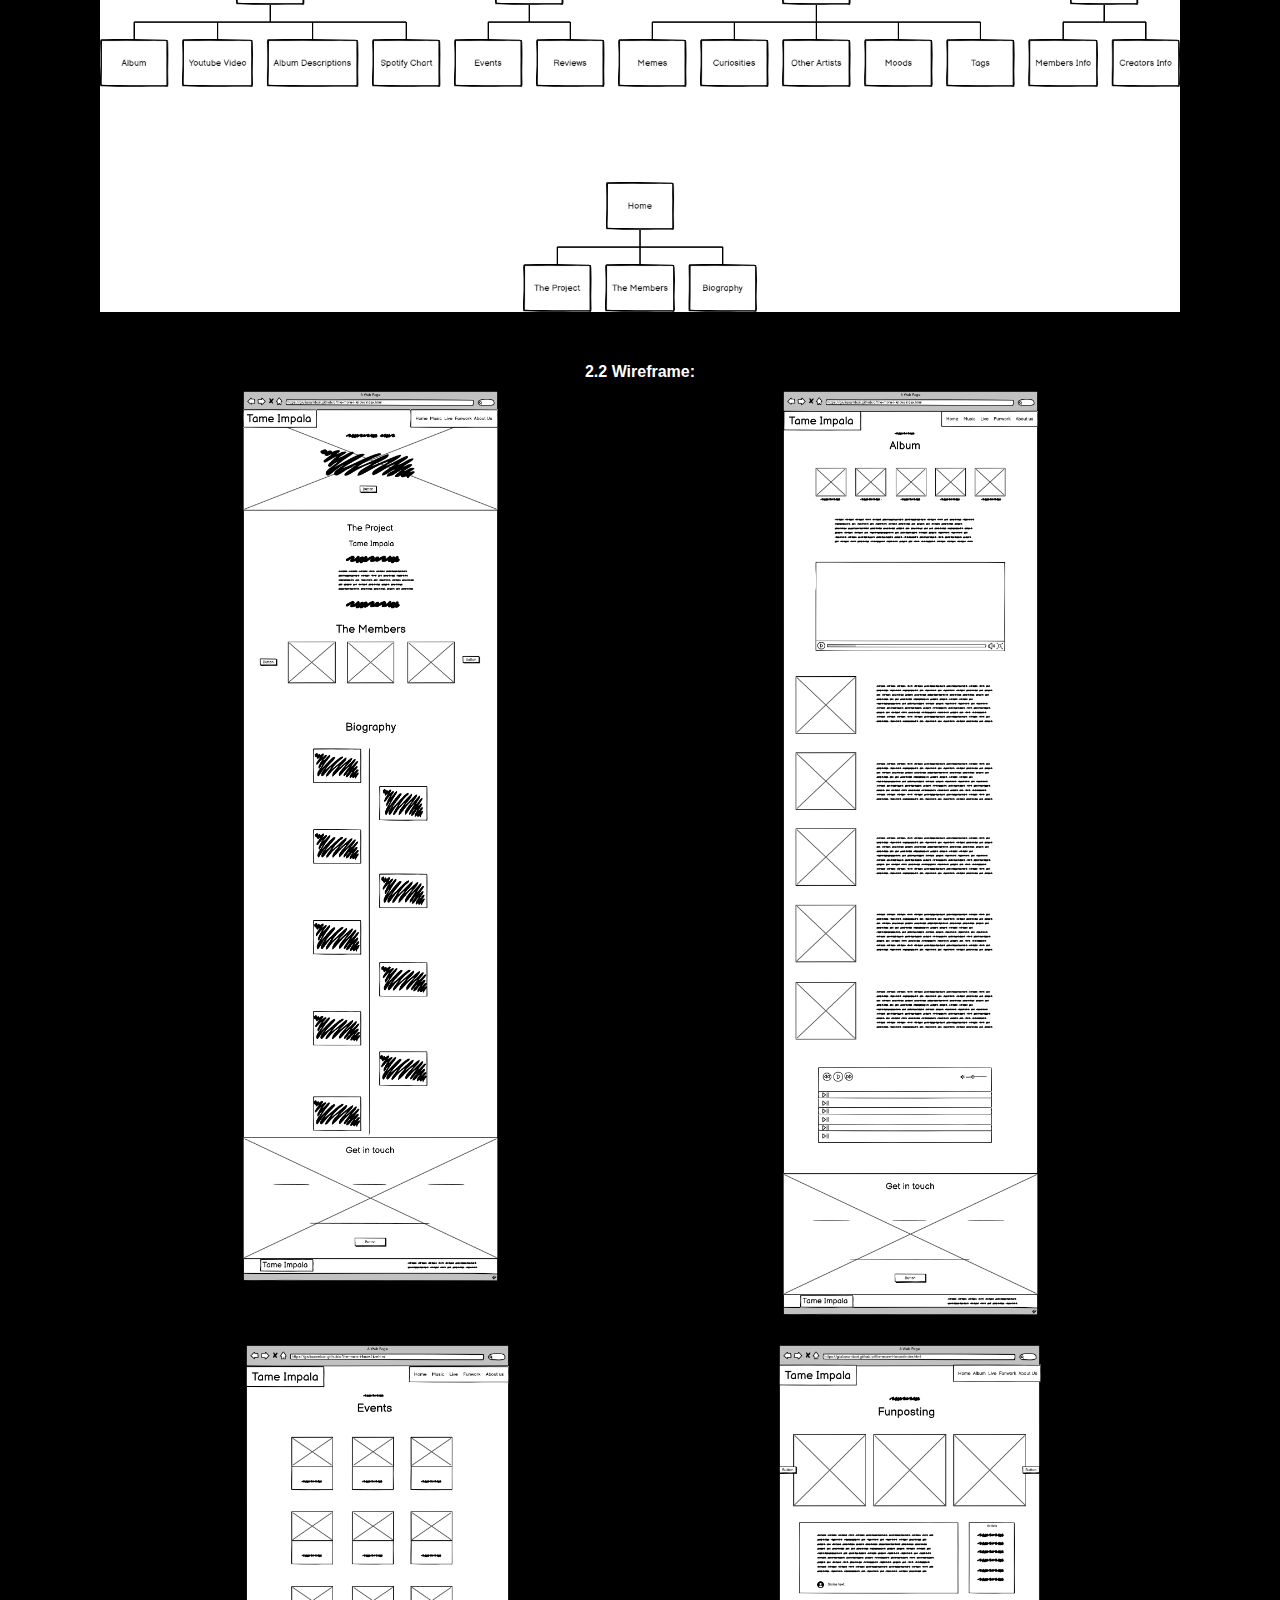
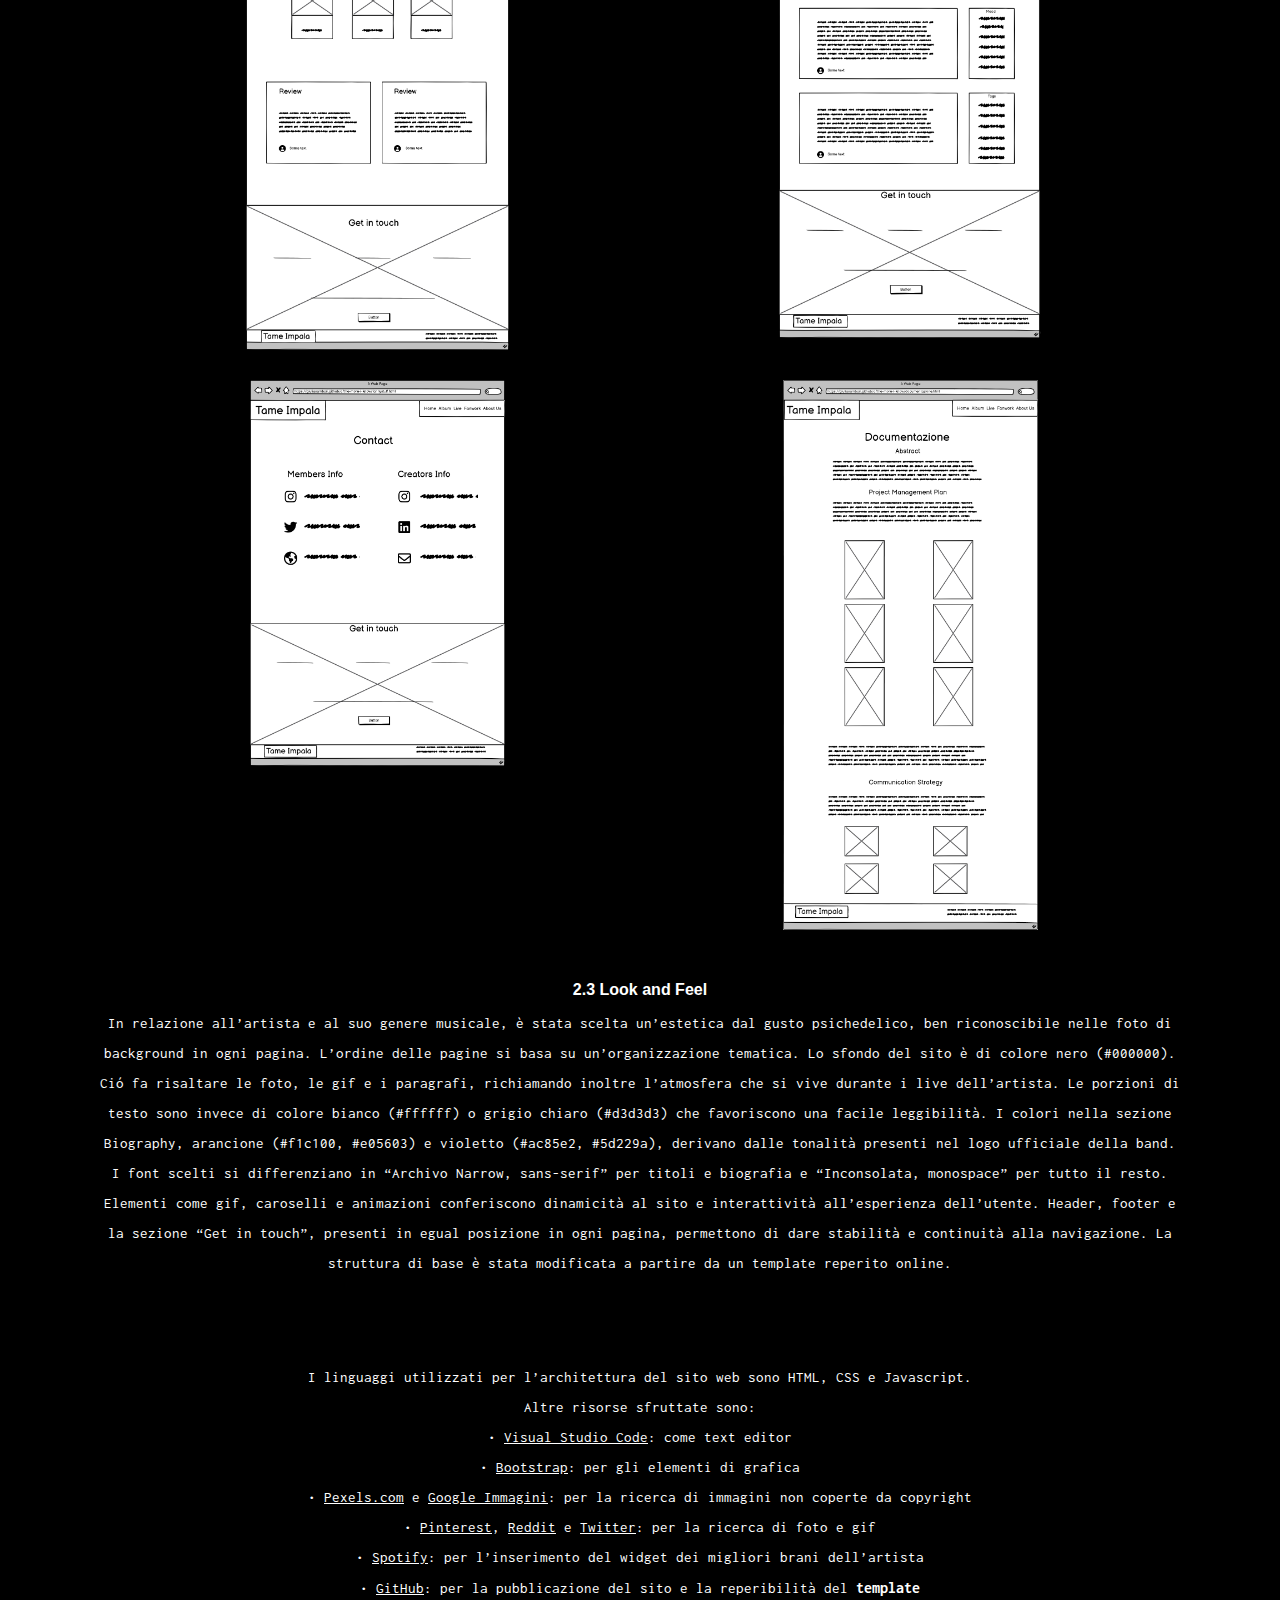
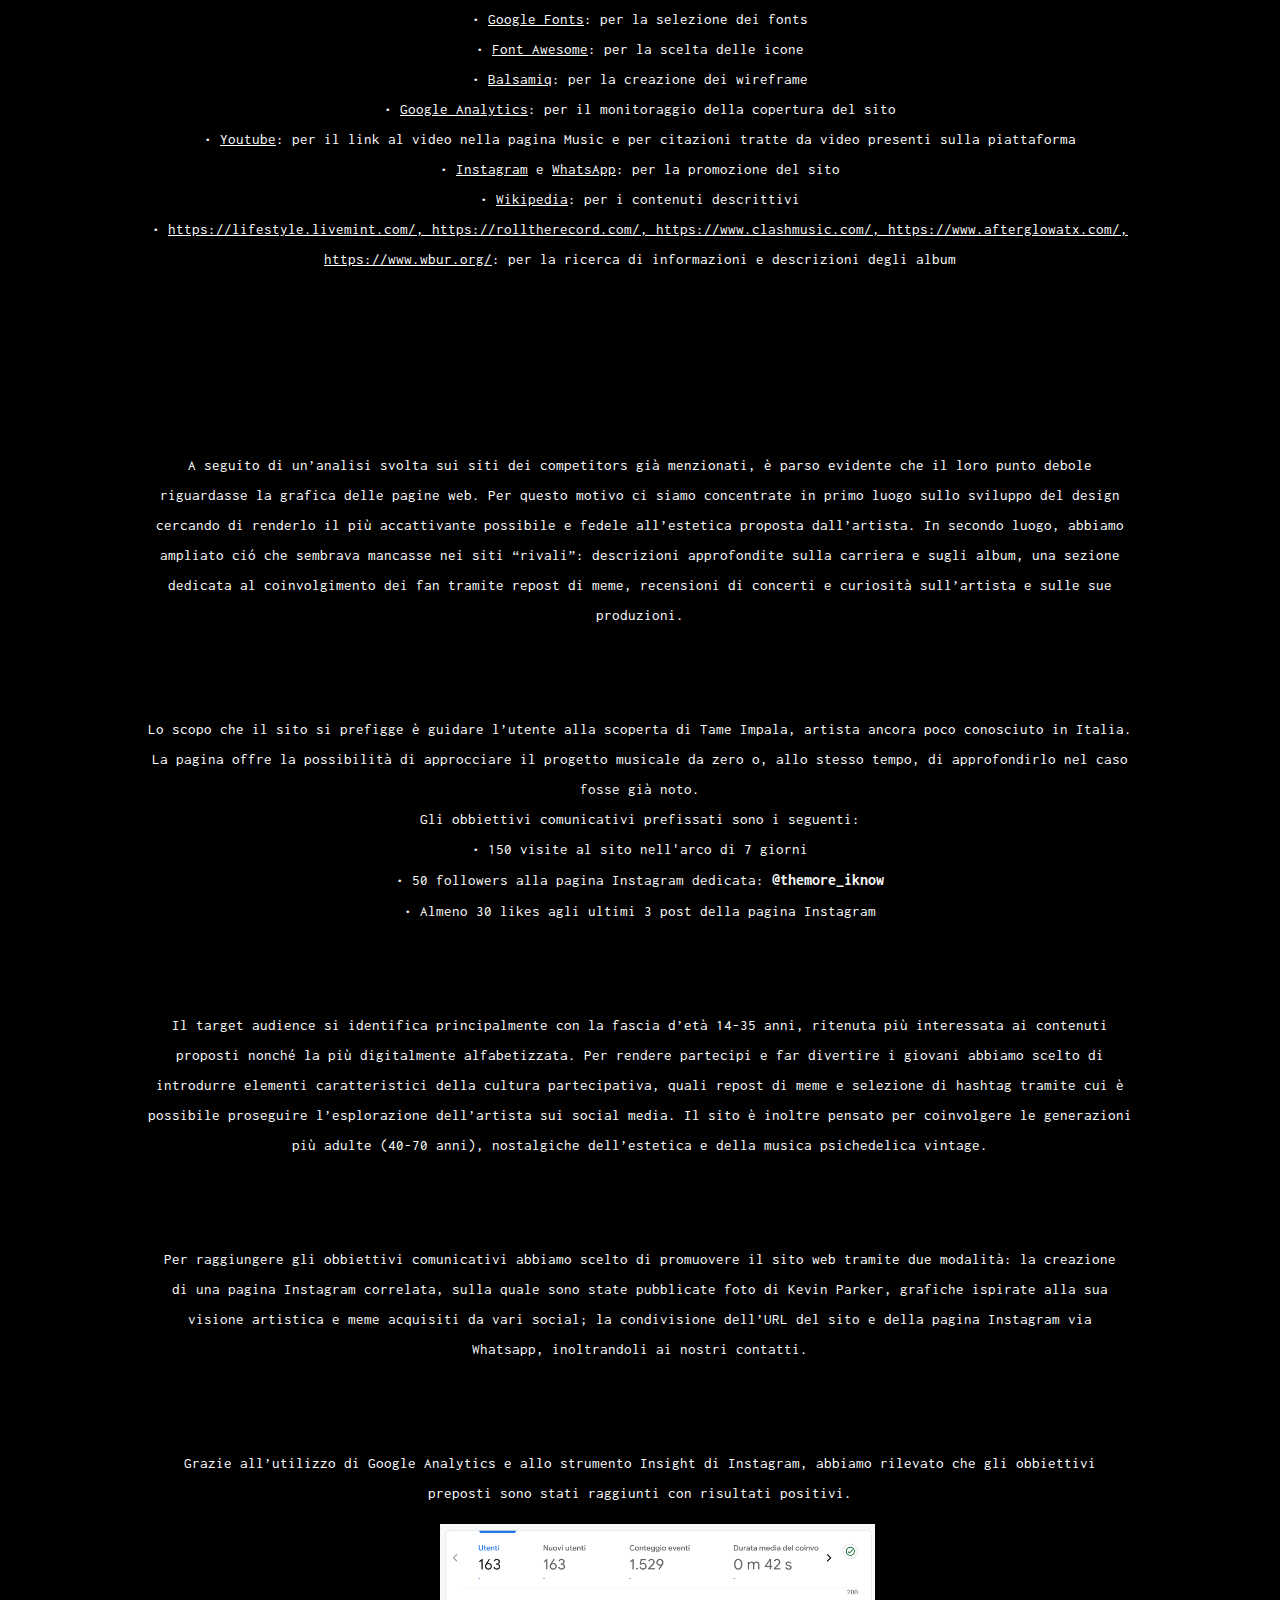
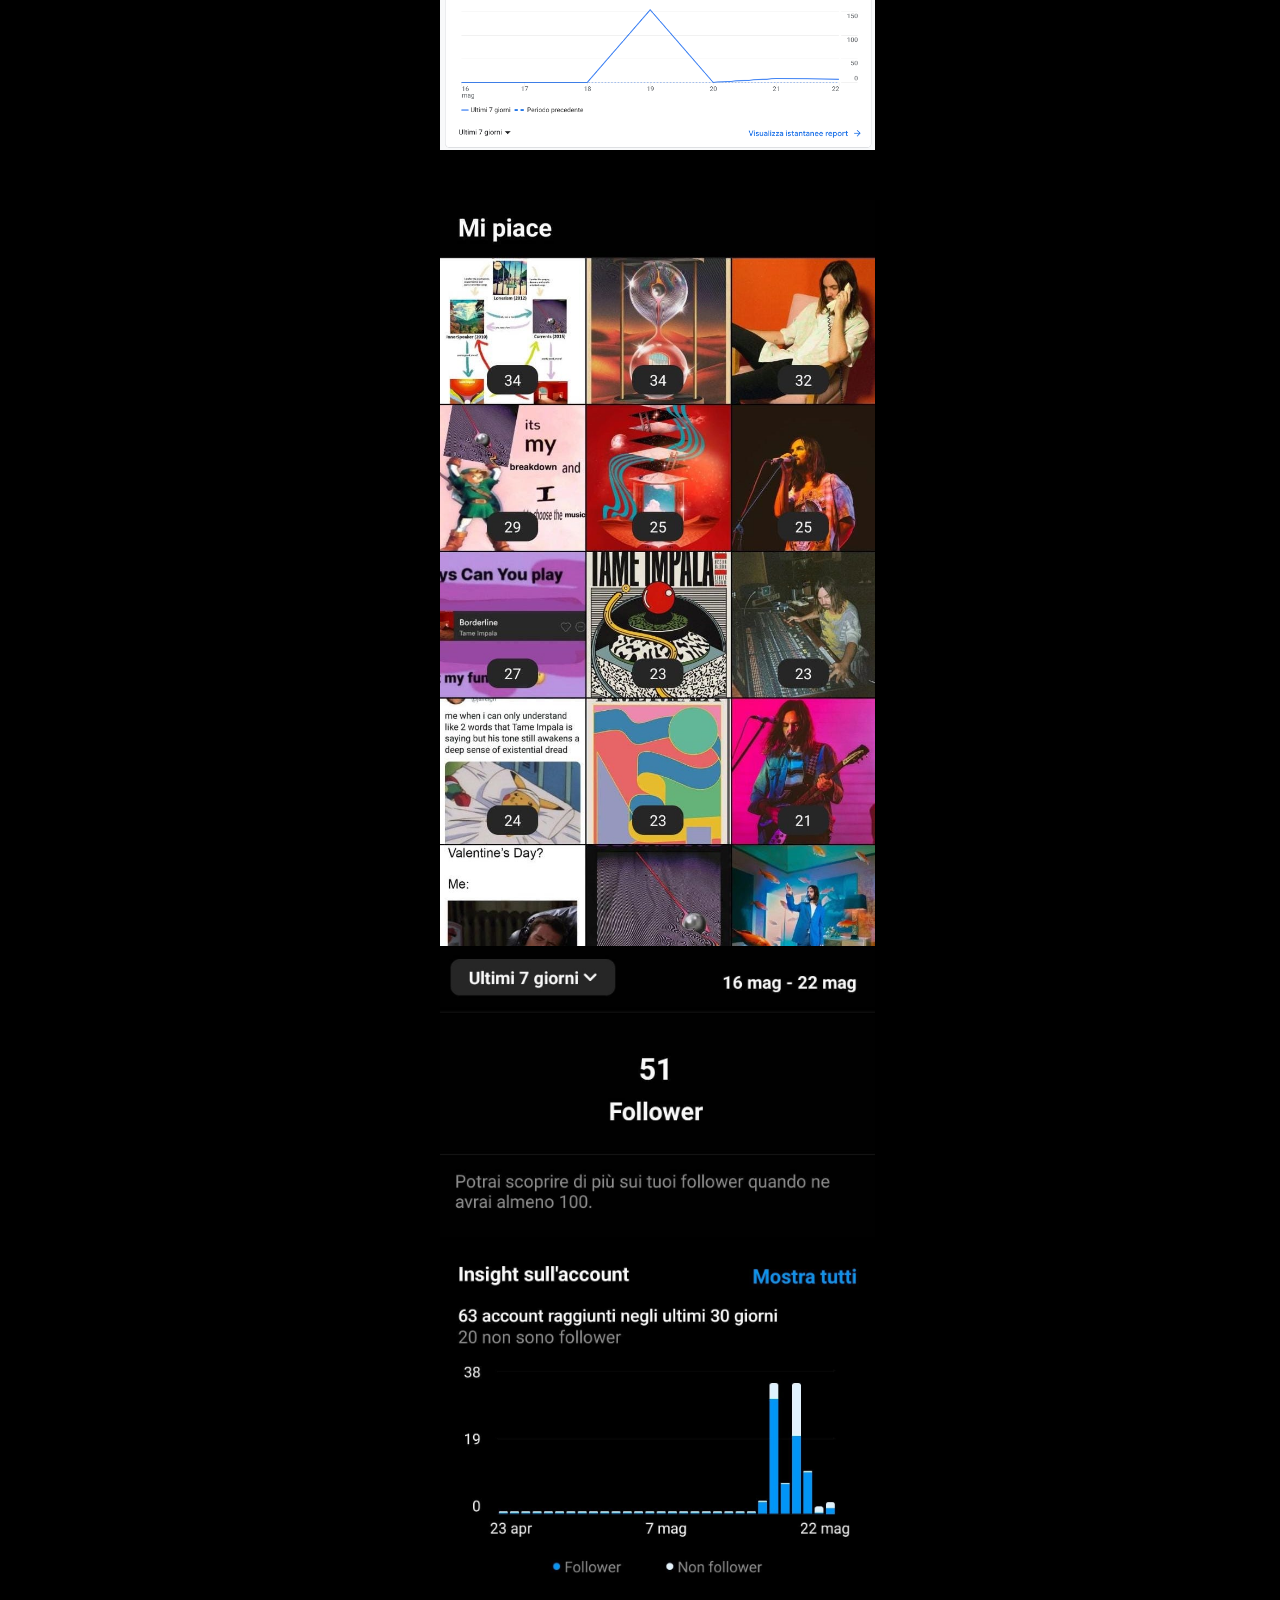
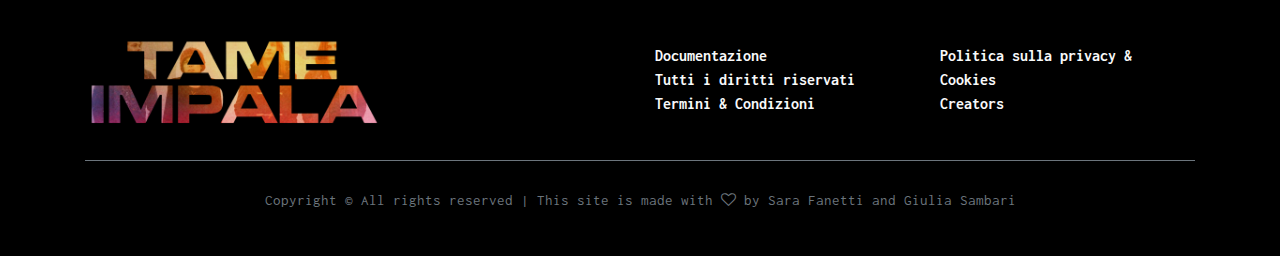
<file: documentazione.html>
<!DOCTYPE html>
<html lang="en">

<head>
    <meta charset="UTF-8">
    <meta name="description" content="">
    <meta http-equiv="X-UA-Compatible" content="IE=edge">
    <meta name="viewport" content="width=device-width, initial-scale=1, shrink-to-fit=no">
    <!-- The above 4 meta tags must come first in the head; any other head content must come after these tags -->

    <!-- Title -->
    <title>The More I Know</title>

    <!-- Favicon -->
    <link rel="icon" href="img/core-img/favicon.ico">

    <!-- Stylesheet -->
    <link rel="stylesheet" href="style.css">

</head>

<body>
    <!-- Preloader -->
    <div class="preloader d-flex align-items-center justify-content-center">
        <div class="lds-ellipsis">
            <div></div>
            <div></div>
            <div></div>
            <div></div>
        </div>
    </div>

    <!-- ##### Header Area Start ##### -->
    <header class="header-area">
        <!-- Navbar Area -->
        <div class="oneMusic-main-menu">
            <div class="classy-nav-container breakpoint-off">
                <div class="container">
                    <!-- Menu -->
                    <nav class="classy-navbar justify-content-between" id="oneMusicNav">

                        <!-- Nav brand -->
                        <a href="index.html" class="nav-brand"><img src="img/bg-img/bg-3.jpg"
                                alt="Logo Tame Impala"></a>

                        <!-- Navbar Toggler -->
                        <div class="classy-navbar-toggler">
                            <span class="navbarToggler"><span></span><span></span><span></span></span>
                        </div>

                        <!-- Menu -->
                        <div class="classy-menu">

                            <!-- Close Button -->
                            <div class="classycloseIcon">
                                <div class="cross-wrap"><span class="top"></span><span class="bottom"></span></div>
                            </div>

                            <!-- Nav Start -->
                            <div class="classynav">
                                <ul>
                                    <li><a href="index.html">Home</a></li>
                                    <li><a href="music.html">Music</a></li>
                                    <li><a href="live.html">Live</a></li>
                                    <li><a href="fannystuff.html">Fanwork</a></li>
                                    <li><a href="aboutus.html">About Us</a></li>
                                </ul>
                                </div>
                            </div>
                            <!-- Nav End -->

                        </div>
                    </nav>
                </div>
            </div>
        </div>
    </header>
    <!-- ##### Header Area End ##### -->

    <!-- ##### Breadcumb Area Start ##### -->
    <section class="breadcumb-area bg-img bg-overlay" style="background-image: url(img/bg-img/bgdoc.jpg);">
        <div class="bradcumbContent" style="background-color: black;">
            <h2 style="color: white;">Documentazione</h2>
        </div>
    </section>
    <!-- ##### Breadcumb Area End ##### -->
    <section id="team" class="section-padding text-center margin-section" style="padding-top: 100px; background-color: black;">
        <div class="container">
          <div class="section-header text-center">
            <h2 style="color: white;" class="section-title wow fadeInDown animated" data-wow-delay="0.3s" style="visibility: visible;-webkit-animation-delay: 0.3s; -moz-animation-delay: 0.3s; animation-delay: 0.3s;">A B S T R A C T</h2>
            <p style="color: white; margin-bottom: 50px;">The More I Know nasce con l’obbiettivo di ampliare e informare la community dei fan del progetto musicale Tame Impala. Il sito è dedicato sia a coloro che sono interessati ad approfondirne il background, la discografia e gli aneddoti poco conosciuti, sia a chi vuole avventurarsi per la prima volta alla scoperta di questo artista e della sua visione musicale. La fanpage offre una panoramica sugli eventi significativi della sua carriera, dettagliate descrizioni sullo stile di ogni album, aggiornamenti sulle ultime date del tour in corso e si conclude con una sezione dedicata al coinvolgimento dei fan. </p>
          </div>
          </div>
        <div class="container">
            <div class="section-header text-center margin-doc">
              <h2 style="color: white;" class="section-title wow fadeInDown animated" data-wow-delay="0.3s" style="visibility: visible;-webkit-animation-delay: 0.3s; -moz-animation-delay: 0.3s; animation-delay: 0.3s;">PROJECT MANAGEMENT PLAN</h2><br><h5 class="section-title wow fadeInDown animated" data-wow-delay="0.3s" style="visibility: visible;-webkit-animation-delay: 0.3s; -moz-animation-delay: 0.3s; animation-delay: 0.3s; color: white;">1. Benchmarking</h5></div><br>
                <div class="container">
                  <p style="color: white;">1.1 <u>Obbiettivi</u>: Il sito si propone di far conoscere e/o approfondire il progetto musicale Tame Impala, dalla sua nascita ai fatti più recenti. </p>
                  <p style="color: white;">1.2 <u>Target</u>: Il target di riferimento primario è formato da persone comprese tra i 14 e i 35 anni che apprezzino il genere musicale proposto e l’estetica psichedelica. In secondo luogo, il sito è indirizzato a un pubblico, la cui età si aggira tra i 40 e i 70 anni, nostalgico della musica rock psichedelica dei decenni passati. </p>
                  <p style="color: white;">1.3 <u>Competitors</u>: Sono stati individuati tre competitors rilevanti valutati secondo una likert scale che va da 1 a 5. Il primo, <a href="https://parkerlama.tumblr.com" target="_blank" style="color: white;">Tame Impala France</a>, è un fanblog presente su Tumblr che si concentra sulla condivisione di foto e gif riguardanti Kevin Parker e i membri della band. La pagina appare priva di notizie e informazioni a proposito del progetto, tuttavia i contenuti mediali hanno ricevuto l’apprezzamento degli utenti di Tumblr, raggiungendo diverse centinaia di repost e likes. Voto: 2/5. Il secondo, <a href="https://coldplay-giselcuenca.netlify.app/views/albums.html" target="_blank" style="color: white;">Coldplay Fanpage</a>, si presenta come una fanpage completa di informazioni sui membri della band, sul loro percorso e sulle date del tour. Un punto a sfavore è la pagina Albums, che riporta i link degli album presenti su Spotify, ma non accenna ad approfondirne lo stile e il background. Voto: 4/5. L’ultimo, <a href="https://www.brain-damage.co.uk/index.php" target="_blank" style="color: white;">Brain Damage</a>, è un sito di news e reviews riguardanti i membri dei Pink Floyd. La vastissima quantità di informazioni e link lo rendono una risorsa valida e affidabile per i fan più appassionati. Purtroppo la grafica e l’organizzazione della pagina risultano imprecise e rendono l’esperienza dell’utente a tratti caotica e disorientante. Voto: 3.5/5.</p>
                </div>
                <div class="section-header text-center margin-doc">
                    <h5 class="section-title wow fadeInDown margin-doc animated" data-wow-delay="0.3s" style="color: white; visibility: visible;-webkit-animation-delay: 0.3s; -moz-animation-delay: 0.3s; animation-delay: 0.3s; margin-top: 50px;">2. Struttura e Layout</h5>
                    <div class="container">
                    <h6 style="color: white; margin-top: 50px;">2.1 Architettura del sito:</h6>
                    <img id="myImage" data-wow-delay="0.3s" src="img/core-img/Map Tree white.png" style="width: 100%; height: 100%;" class="title-hl center fadeInLeft">
                    <h6 style="color: white; margin-top: 50px;">2.2 Wireframe:</h6>
                    <div id="feature">
                      <div class="container-fluid">
                        <div class="row">
                          <div class="col-lg-6 col-md-12 col-sm-12">
                              <div>
                              <img id="myImage" data-wow-delay="0.3s" src="img/core-img/Home.png" style="width: 50%; height: 50%;" class="title-hl center fadeInLeft">
                              </div>
                          </div>
                          <div class="col-lg-6 col-md-12 col-sm-12 padding-none">
                            <div>
                              <img id="myImage" data-wow-delay="0.3s" src="img/core-img/Album.png" style="width: 50%; height: 50%;" class="title-hl center fadeInLeft">
                            </div>
                        </div>
                        <div class="row" style="padding-top: 30px;"> 
                            <div class="col-lg-6 col-md-12 col-sm-12">
                                <div>
                                <img id="myImage" data-wow-delay="0.3s" src="img/core-img/Live.png" style="width: 50%; height: 50%; margin-left: 30px;" class="title-hl center fadeInLeft">
                                </div>
                            </div>
                            <div class="col-lg-6 col-md-12 col-sm-12">
                                <div>
                                <img id="myImage" data-wow-delay="0.3s" src="img/core-img/Fanwork.png" style="width: 50%; height: 50%; margin-right: 15px;" class="title-hl center fadeInLeft">
                                </div>
                            </div>
                        </div>
                            <div class="col-lg-6 col-md-12 col-sm-12">
                                <div>
                                <img id="myImage" data-wow-delay="0.3s" src="img/core-img/About us.png" style="width: 50%; height: 50%; margin-top: 30px; margin-left: 15px;" class="title-hl center fadeInLeft">
                                </div>
                            </div>
                            <div class="col-lg-6 col-md-12 col-sm-12">
                                <div>
                                <img id="myImage" data-wow-delay="0.3s" src="img/core-img/Documentazione.png" style="width: 50%; height: 50%; margin-top: 30px;" class="title-hl center fadeInLeft">
                                </div>
                            </div>            
                          </div>
                        </div>
                      </div>
                    </div>
                    <div class="container">
                      <h6 style="color: white; margin-top: 50px;">2.3 Look and Feel</h6>
                        <p style="color: white;">In relazione all’artista e al suo genere musicale, è stata scelta un’estetica dal gusto psichedelico, ben riconoscibile nelle foto di background in ogni pagina. L’ordine delle pagine si basa su un’organizzazione tematica. Lo sfondo del sito è di colore nero (#000000). Ció fa risaltare le foto, le gif e i paragrafi, richiamando inoltre l’atmosfera che si vive durante i live dell’artista. Le porzioni di testo sono invece di colore bianco (#ffffff) o grigio chiaro (#d3d3d3) che favoriscono una facile leggibilità. I colori nella sezione Biography, arancione (#f1c100, #e05603) e violetto (#ac85e2, #5d229a), derivano dalle tonalità presenti nel logo ufficiale della band. I font scelti si differenziano in “Archivo Narrow, sans-serif” per titoli e biografia e “Inconsolata, monospace” per tutto il resto. Elementi come gif, caroselli e animazioni conferiscono dinamicità al sito e interattività all’esperienza dell’utente. Header, footer e la sezione “Get in touch”, presenti in egual posizione in ogni pagina, permettono di dare stabilità e continuità alla navigazione. La struttura di base è stata modificata a partire da un template reperito online.
                        </p>
            <div class="section-header text-center margin-doc">
                <h5 class="section-title wow fadeInDown margin-doc animated" data-wow-delay="0.3s" style="visibility: visible;-webkit-animation-delay: 0.3s; -moz-animation-delay: 0.3s; animation-delay: 0.3s; color: white; margin-top: 50px;">3. Linguaggi e Strumenti</h5>
                <div class="container">
                        <p style="color: white;">I linguaggi utilizzati per l’architettura del sito web sono HTML, CSS e Javascript. <br>
                            Altre risorse sfruttate sono: <br>
                            • <u>Visual Studio Code</u>: come text editor <br>
                            • <u>Bootstrap</u>: per gli elementi di grafica <br>
                            • <u>Pexels.com</u> e <u>Google Immagini</u>: per la ricerca di immagini non coperte da copyright <br>
                            • <u>Pinterest</u>, <u>Reddit</u> e <u>Twitter</u>: per la ricerca di foto e gif <br>
                            • <u>Spotify</u>: per l’inserimento del widget dei migliori brani dell’artista <br>
                            • <u>GitHub</u>: per la pubblicazione del sito e la reperibilità del <a href="https://themewagon.github.io/one-music/?_ga=2.222873177.390999640.1683711022-403008704.1683711022" style="color: white;" target="_blank">template</a> <br>
                            • <u>Google Fonts</u>: per la selezione dei fonts <br>
                            • <u>Font Awesome</u>: per la scelta delle icone <br>
                            • <u>Balsamiq</u>: per la creazione dei wireframe <br>
                            • <u>Google Analytics</u>: per il monitoraggio della copertura del sito <br>
                            • <u>Youtube</u>: per il link al video nella pagina Music e per citazioni tratte da video presenti sulla piattaforma <br>
                            • <u>Instagram</u> e <u>WhatsApp</u>: per la promozione del sito <br>
                            • <u>Wikipedia</u>: per i contenuti descrittivi <br>
                            • <u>https://lifestyle.livemint.com/, https://rolltherecord.com/, https://www.clashmusic.com/, https://www.afterglowatx.com/, https://www.wbur.org/</u>: per la ricerca di informazioni e descrizioni degli album
                        </p>
          <div class="container">
              <div class="section-header text-center margin-doc">
                  <h2 class="section-title wow fadeInDown animated" data-wow-delay="0.3s" style="visibility: visible;-webkit-animation-delay: 0.3s; -moz-animation-delay: 0.3s; animation-delay: 0.3s; color: white; margin-top: 50px;">COMMUNICATION STRATEGY</h2><br><h5 class="section-title wow fadeInDown animated" data-wow-delay="0.3s" style="visibility: visible;-webkit-animation-delay: 0.3s; -moz-animation-delay: 0.3s; animation-delay: 0.3s; color: white;">1. Background</h5></div><br>
                  <div class="container"> 
                    <p style="color: white;">A seguito di un’analisi svolta sui siti dei competitors già menzionati, è parso evidente che il loro punto debole riguardasse la grafica delle pagine web. Per questo motivo ci siamo concentrate in primo luogo sullo sviluppo del design cercando di renderlo il più accattivante possibile e fedele all’estetica proposta dall’artista. In secondo luogo, abbiamo ampliato ció che sembrava mancasse nei siti “rivali”: descrizioni approfondite sulla carriera e sugli album, una sezione dedicata al coinvolgimento dei fan tramite repost di meme, recensioni di concerti e curiosità sull’artista e sulle sue produzioni. 
                    </p>        
                  </div>
                  <div class="section-header text-center margin-doc">
                    <h5 class="section-title wow fadeInDown margin-doc animated" data-wow-delay="0.3s" style="visibility: visible;-webkit-animation-delay: 0.3s; -moz-animation-delay: 0.3s; animation-delay: 0.3s; color: white; margin-top: 50px;">2. Obbiettivi comunicativi</h5>
                    <div class="container">
                      <p style="color: white;">Lo scopo che il sito si prefigge è guidare l’utente alla scoperta di Tame Impala, artista ancora poco conosciuto in Italia. La pagina offre la possibilità di approcciare il progetto musicale da zero o, allo stesso tempo, di approfondirlo nel caso fosse già noto. <br> Gli obbiettivi comunicativi prefissati sono i seguenti: <br>
                        • 150 visite al sito nell'arco di 7 giorni <br> 
                        • 50 followers alla pagina Instagram dedicata: <a target="_blank" href="https://www.instagram.com/themore_iknow/" class="text-light">@themore_iknow</a> <br>
                        • Almeno 30 likes agli ultimi 3 post della pagina Instagram  </p>
                    </div>
                  <div class="section-header text-center margin-doc">
                    <h5 class="section-title wow fadeInDown margin-doc animated" data-wow-delay="0.3s" style="visibility: visible;-webkit-animation-delay: 0.3s; -moz-animation-delay: 0.3s; animation-delay: 0.3s; color: white; margin-top: 50px;">3. Target audience e Messaggio</h5>
                    <div class="container">
                      <p style="color: white;">Il target audience si identifica principalmente con la fascia d’età 14-35 anni, ritenuta più interessata ai contenuti proposti nonché la più digitalmente alfabetizzata. Per rendere partecipi e far divertire i giovani abbiamo scelto di introdurre elementi caratteristici della cultura partecipativa, quali repost di meme e selezione di hashtag tramite cui è possibile proseguire l’esplorazione dell’artista sui social media. Il sito è inoltre pensato per coinvolgere le generazioni più adulte (40-70 anni), nostalgiche dell’estetica e della musica psichedelica vintage. </p>    
                      <div class="section-header text-center margin-doc">
                        <h5 class="section-title wow fadeInDown margin-doc animated" data-wow-delay="0.3s" style="visibility: visible;-webkit-animation-delay: 0.3s; -moz-animation-delay: 0.3s; animation-delay: 0.3s; color: white; margin-top: 50px;">4. Promozione</h5>
                        <div class="container">
                          <p style="color: white;">Per raggiungere gli obbiettivi comunicativi abbiamo scelto di promuovere il sito web tramite due modalità: la creazione di una pagina Instagram correlata, sulla quale sono state pubblicate foto di Kevin Parker, grafiche ispirate alla sua visione artistica e meme acquisiti da vari social; la condivisione dell’URL del sito e della pagina Instagram via Whatsapp, inoltrandoli ai nostri contatti. </p>  
                            
                            <div class="section-header text-center margin-doc">
                                <h5 class="section-title wow fadeInDown margin-doc animated" data-wow-delay="0.3s" style="visibility: visible;-webkit-animation-delay: 0.3s; -moz-animation-delay: 0.3s; animation-delay: 0.3s; color: white; margin-top: 50px;">5. Valutazione dei risultati</h5>
                                <div class="container">
                                  <p style="color: white;">Grazie all’utilizzo di Google Analytics e allo strumento Insight di Instagram, abbiamo rilevato che gli obbiettivi preposti sono stati raggiunti con risultati positivi.</p>  

                                  <div id="feature">
                                    <div class="container-fluid">
                                      <div class="row">
                                        <div class="col-lg-6 col-md-12 col-sm-12" style="margin-left: 250px;">
                                            <div>
                                                <img id="myImage1" data-wow-delay="0.3s" src="img/core-img/ga1.png" style="width: 300%; height: 300%;" class="title-hl center fadeInLeft">

                                            </div>

                                            <div>
                                                <img id="myImage1" data-wow-delay="0.3s" src="img/core-img/insight.jpg" style="width: 300%; height: 300%; margin-top: 50px;" class="title-hl center fadeInLeft">

                                            </div>

                                            <div>
                                                <img id="myImage1" data-wow-delay="0.3s" src="img/core-img/followers.jpg" style="width: 300%; height: 300%;" class="title-hl center fadeInLeft">

                                            </div>

                                            <div>
                                                <img id="myImage1" data-wow-delay="0.3s" src="img/core-img/account.jpg" style="width: 300%; height: 300%;" class="title-hl center fadeInLeft">

                                            </div>
                                        </div>
                                    </div>
                                  </div>
  
        </div></div></div></div></div></div></div></div></div></div></div></div></section>

    <!-- ##### Footer Area Start ##### -->
    <footer style="padding-bottom: 1px;" class="bg-dark text-light text-center text-md-left">
        <div class="container">
            <div class="row pt-4">
                <div class="col-sm-12 col-md-6 pb-4">
                    <a href="#"><img style="padding-top: 20px; max-width: 300px;" src="img/bg-img/bg-3.jpg" alt=""></a>
                </div>
                <div style="padding-top: 30px;" class="col-sm-12 col-md-3 pb-4">
                    <ul class="list-unstyled">
                        <li>
                            <a href="documentazione.html" class="text-light">Documentazione</a>
                        </li>
                        <li>
                            <a href="#" class="text-light">Tutti i diritti riservati</a>
                        </li>
                        <li>
                            <a href="#" class="text-light">Termini & Condizioni</a>
                        </li>
                    </ul>
                </div>
                <div style="padding-top: 30px;" class="col-md-3 pb-4">
                    <ul class="list-unstyled">
                        <li>
                            <a href="#" class="text-light">Politica sulla privacy & Cookies</a>
                        </li>
                        <li>
                            <a target="_blank" href="https://www.instagram.com/themore_iknow/" class="text-light">Creators</a>
                        </li>
                    </ul>
                </div>
            </div>
            <!-- <div class="col d-flex justify-content-center mb-4">
                <a href="#" class="d-block px-3"><img
                        src="https://cdnjs.cloudflare.com/ajax/libs/webicons/2.0.0/webicons/webicon-facebook-m.png"
                        alt="Facebook" /></a><a href="#" class="d-block px-3"><img
                        src="https://cdnjs.cloudflare.com/ajax/libs/webicons/2.0.0/webicons/webicon-twitter-m.png"
                        alt="Twitter" /></a><a href="#" class="d-block px-3"><img
                        src="https://cdnjs.cloudflare.com/ajax/libs/webicons/2.0.0/webicons/webicon-instagram-m.png"
                        alt="Instagram" /></a><a href="#" class="d-block px-3"><img
                        src="https://cdnjs.cloudflare.com/ajax/libs/webicons/2.0.0/webicons/webicon-linkedin-m.png"
                        alt="Linkedin" /></a>
            </div> -->
            <p class="text-center text-secondary border-top border-secondary py-4">
                Copyright &copy;
                All rights reserved | This
                site is made with <i class="fa fa-heart-o" aria-hidden="true"></i> by Sara Fanetti and Giulia Sambari
            </p>
        </div>
    </footer>
    <!-- ##### Footer Area Start ##### -->

    <!-- ##### All Javascript Script ##### -->
    <!-- jQuery-2.2.4 js -->
    <script src="js/jquery/jquery-2.2.4.min.js"></script>
    <!-- Popper js -->
    <script src="js/bootstrap/popper.min.js"></script>
    <!-- Bootstrap js -->
    <script src="js/bootstrap/bootstrap.min.js"></script>
    <!-- All Plugins js -->
    <script src="js/plugins/plugins.js"></script>
    <!-- Active js -->
    <script src="js/active.js"></script>
</body>

</html>
</file>
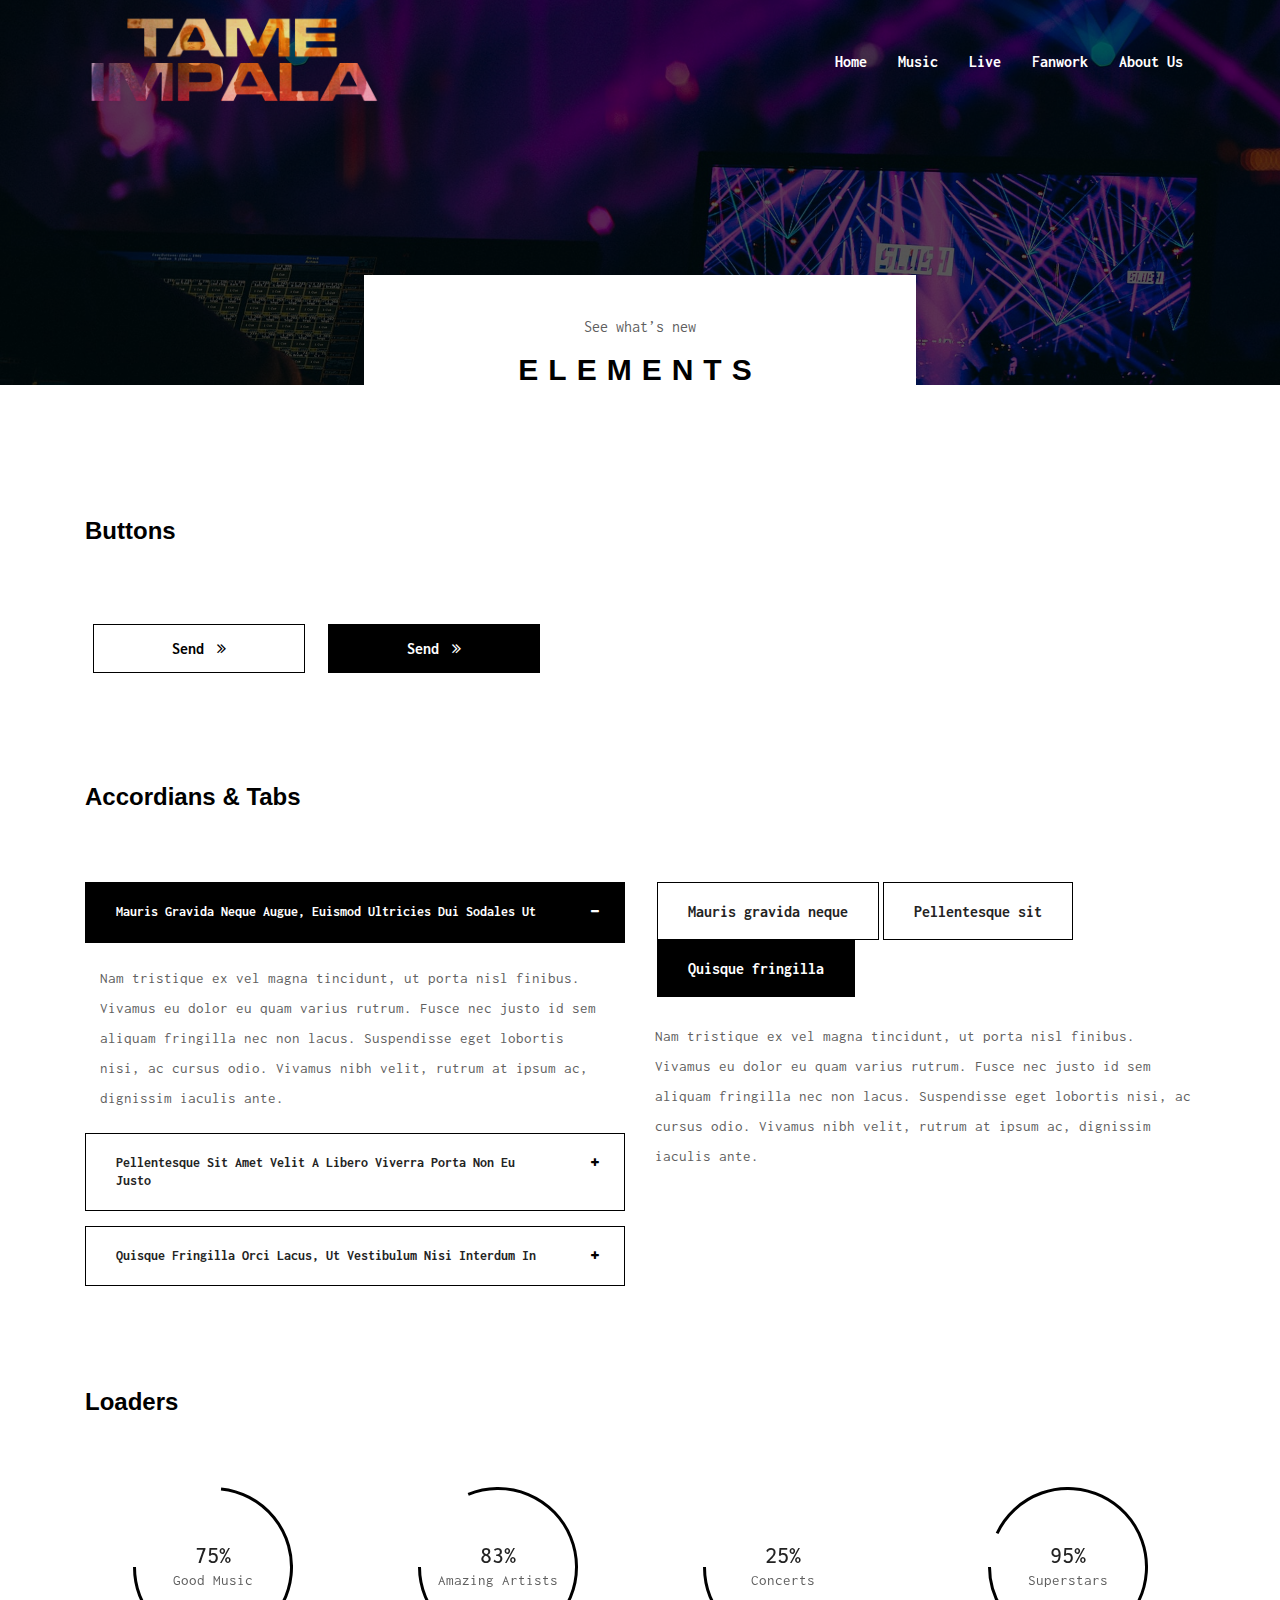
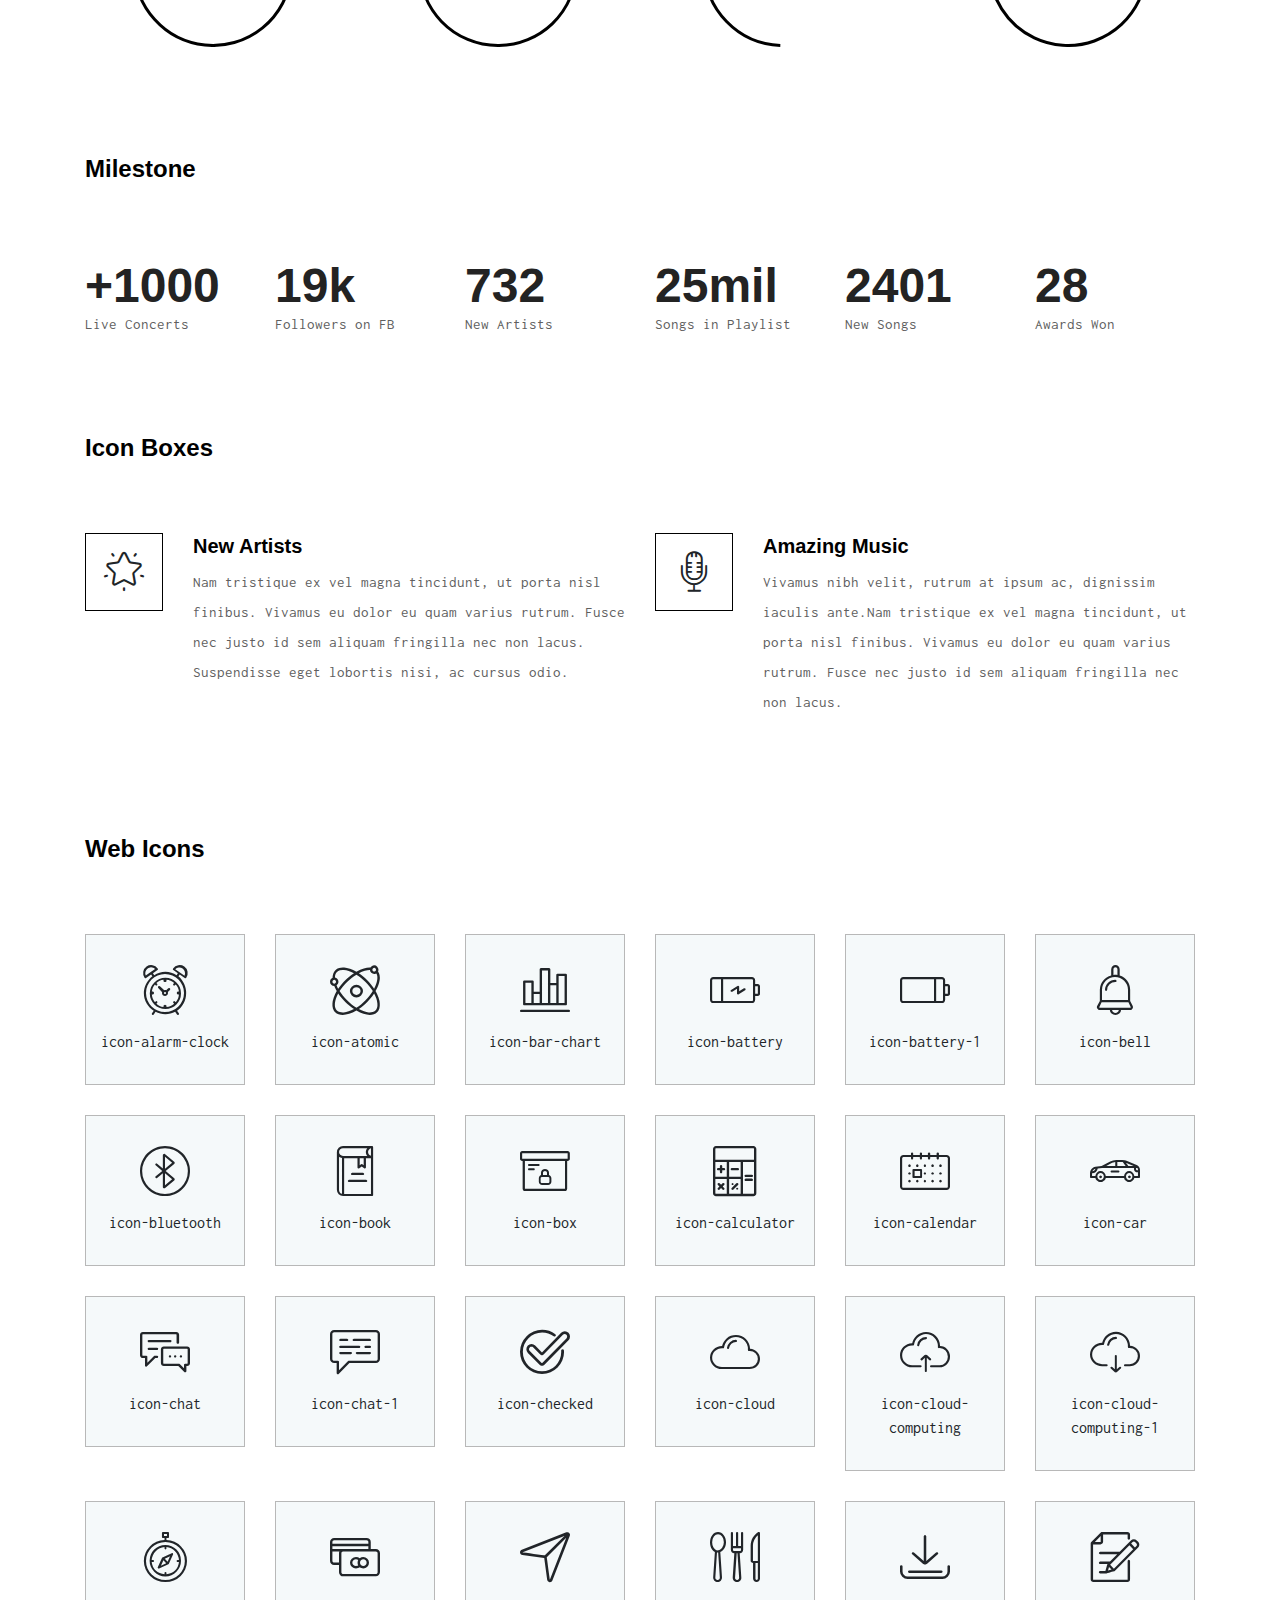
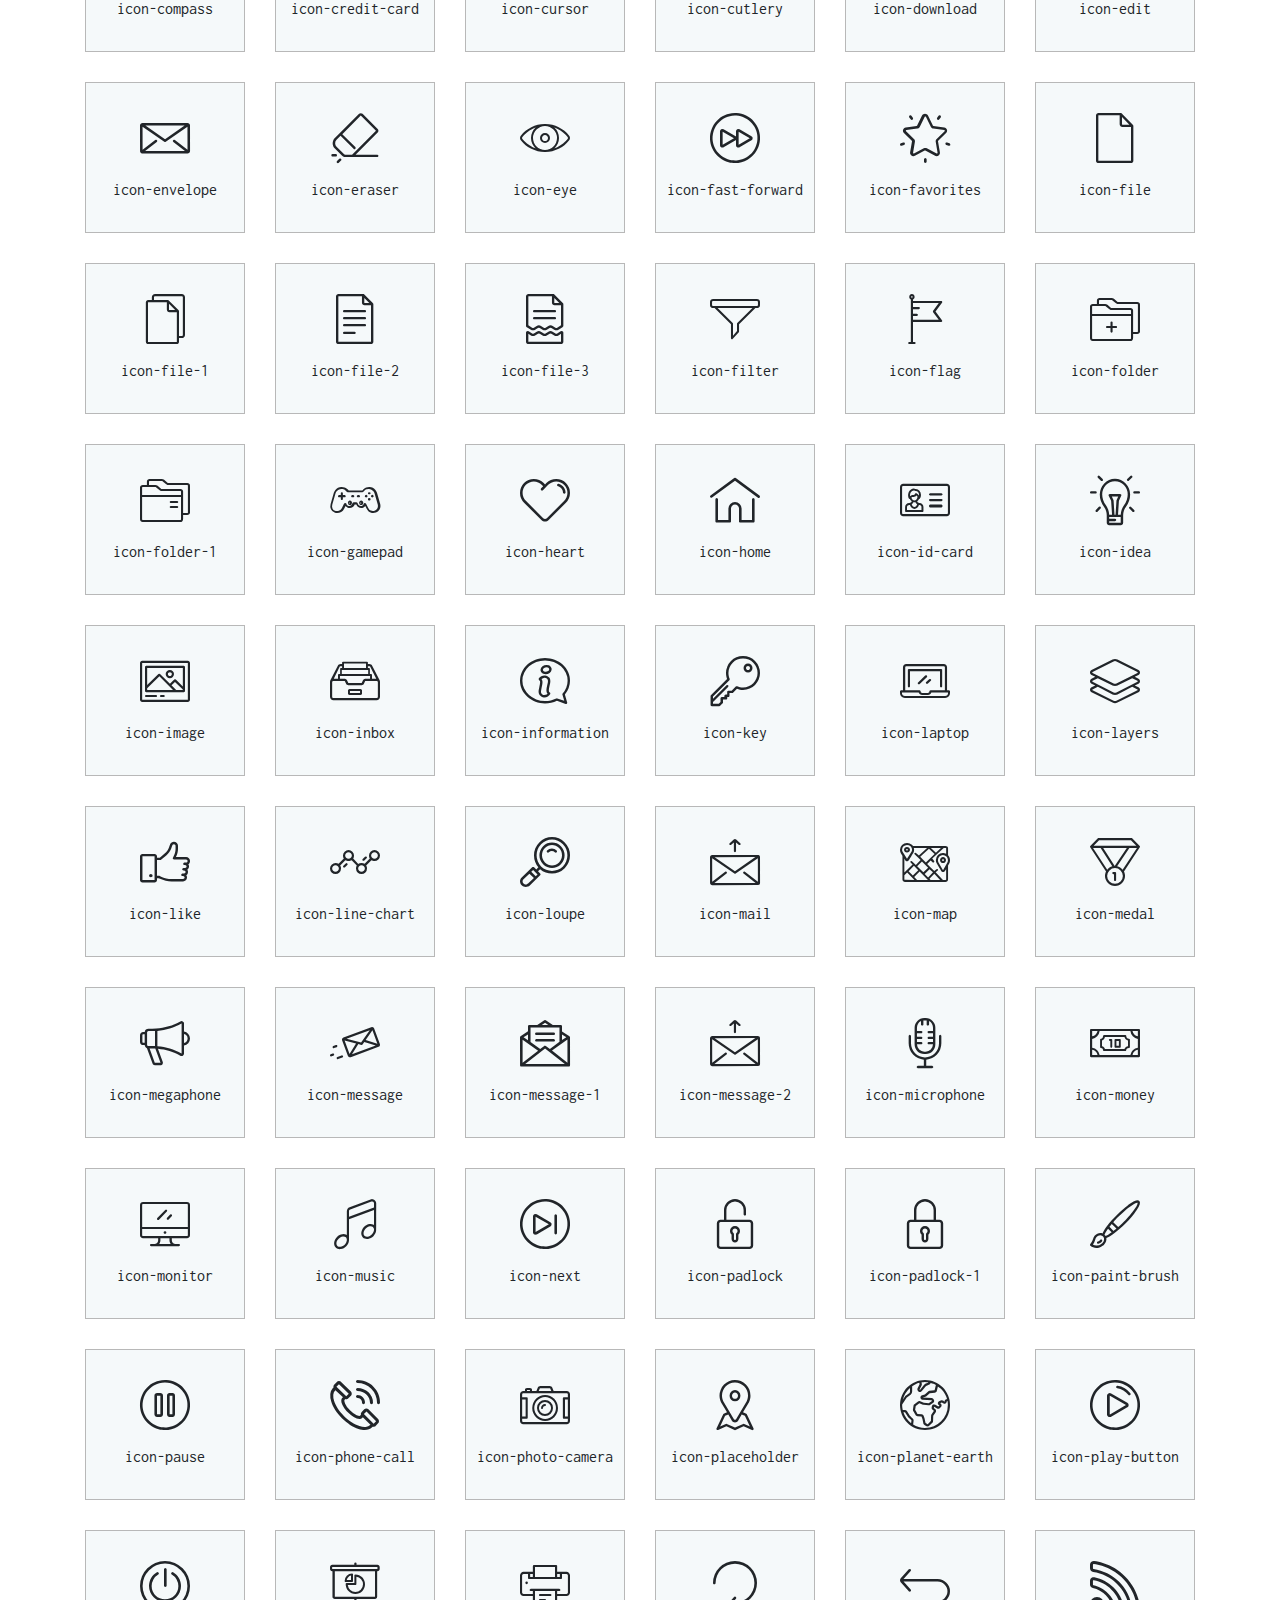
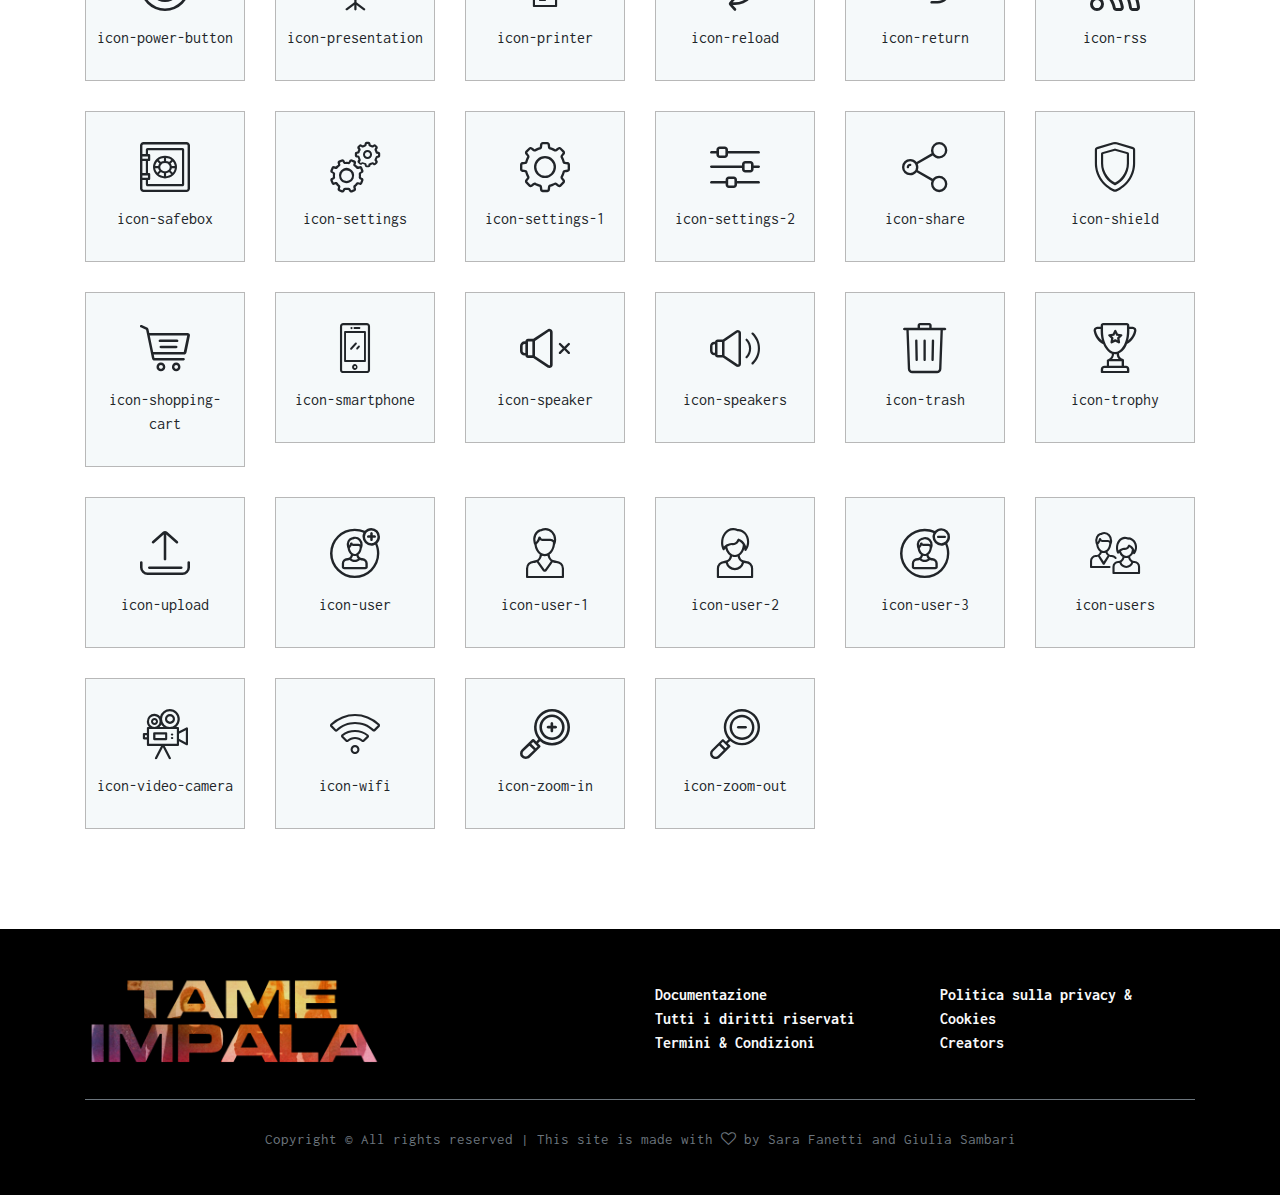
<file: elements.html>
<!DOCTYPE html>
<html lang="en">

<head>
    <meta charset="UTF-8">
    <meta name="description" content="">
    <meta http-equiv="X-UA-Compatible" content="IE=edge">
    <meta name="viewport" content="width=device-width, initial-scale=1, shrink-to-fit=no">
    <!-- The above 4 meta tags *must* come first in the head; any other head content must come *after* these tags -->

    <!-- Title -->
    <title>The More I Know</title>

    <!-- Favicon -->
    <link rel="icon" href="img/core-img/favicon.ico">

    <!-- Stylesheet -->
    <link rel="stylesheet" href="style.css">

</head>

<body>
    <!-- Preloader -->
    <div class="preloader d-flex align-items-center justify-content-center">
        <div class="lds-ellipsis">
            <div></div>
            <div></div>
            <div></div>
            <div></div>
        </div>
    </div>

    <!-- ##### Header Area Start ##### -->
    <header class="header-area">
        <!-- Navbar Area -->
        <div class="oneMusic-main-menu">
            <div class="classy-nav-container breakpoint-off">
                <div class="container">
                    <!-- Menu -->
                    <nav class="classy-navbar justify-content-between" id="oneMusicNav">

                        <!-- Nav brand -->
                        <a href="index.html" class="nav-brand"><img src="img/bg-img/bg-3.jpg"
                                alt="Logo Tame Impala"></a>

                        <!-- Navbar Toggler -->
                        <div class="classy-navbar-toggler">
                            <span class="navbarToggler"><span></span><span></span><span></span></span>
                        </div>

                        <!-- Menu -->
                        <div class="classy-menu">

                            <!-- Close Button -->
                            <div class="classycloseIcon">
                                <div class="cross-wrap"><span class="top"></span><span class="bottom"></span></div>
                            </div>

                            <!-- Nav Start -->
                            <div class="classynav">
                                <ul>
                                    <li><a href="index.html">Home</a></li>
                                    <li><a href="music.html">Music</a></li>
                                    <li><a href="live.html">Live</a></li>
                                    <li><a href="fannystuff.html">Fanwork</a></li>
                                    <li><a href="aboutus.html">About Us</a></li>
                                </ul>
                                </div>
                            </div>
                            <!-- Nav End -->

                        </div>
                    </nav>
                </div>
            </div>
        </div>
    </header>
    <!-- ##### Header Area End ##### -->

    <!-- ##### Breadcumb Area Start ##### -->
    <div class="breadcumb-area bg-img bg-overlay" style="background-image: url(img/bg-img/breadcumb2.jpg);">
        <div class="bradcumbContent">
            <p>See what’s new</p>
            <h2>Elements</h2>
        </div>
    </div>
    <!-- ##### Breadcumb Area End ##### -->

    <!-- ##### Elements Area Start ##### -->
    <section class="elements-area mt-30 section-padding-100-0">
        <div class="container">
            <div class="row">

                <!-- ========== Buttons ========== -->
                <div class="col-12">
                    <div class="elements-title mb-70">
                        <h2>Buttons</h2>
                    </div>
                    <!-- Buttons -->
                    <div class="oneMusic-buttons-area mb-100">
                        <a href="#" class="btn oneMusic-btn m-2">Send <i class="fa fa-angle-double-right"></i></a>
                        <a href="#" class="btn oneMusic-btn btn-2 m-2">Send <i class="fa fa-angle-double-right"></i></a>
                    </div>
                </div>

                <!-- ========== Progress Bars & Accordions ========== -->
                <div class="col-12">
                    <div class="elements-title mb-70">
                        <h2>Accordians &amp; Tabs</h2>
                    </div>
                </div>

                <!-- ##### Accordians ##### -->
                <div class="col-12 col-lg-6">
                    <div class="accordions mb-100" id="accordion" role="tablist" aria-multiselectable="true">
                        <!-- single accordian area -->
                        <div class="panel single-accordion">
                            <h6><a role="button" class="" aria-expanded="true" aria-controls="collapseOne"
                                    data-toggle="collapse" data-parent="#accordion" href="#collapseOne">Mauris gravida
                                    neque augue, euismod ultricies dui sodales ut
                                    <span class="accor-open"><i class="fa fa-plus" aria-hidden="true"></i></span>
                                    <span class="accor-close"><i class="fa fa-minus" aria-hidden="true"></i></span>
                                </a></h6>
                            <div id="collapseOne" class="accordion-content collapse show">
                                <p>Nam tristique ex vel magna tincidunt, ut porta nisl finibus. Vivamus eu dolor eu quam
                                    varius rutrum. Fusce nec justo id sem aliquam fringilla nec non lacus. Suspendisse
                                    eget lobortis nisi, ac cursus odio. Vivamus nibh velit, rutrum at ipsum ac,
                                    dignissim iaculis ante.</p>
                            </div>
                        </div>
                        <!-- single accordian area -->
                        <div class="panel single-accordion">
                            <h6>
                                <a role="button" class="collapsed" aria-expanded="true" aria-controls="collapseTwo"
                                    data-parent="#accordion" data-toggle="collapse" href="#collapseTwo">Pellentesque sit
                                    amet velit a libero viverra porta non eu justo
                                    <span class="accor-open"><i class="fa fa-plus" aria-hidden="true"></i></span>
                                    <span class="accor-close"><i class="fa fa-minus" aria-hidden="true"></i></span>
                                </a>
                            </h6>
                            <div id="collapseTwo" class="accordion-content collapse">
                                <p>Nam tristique ex vel magna tincidunt, ut porta nisl finibus. Vivamus eu dolor eu quam
                                    varius rutrum. Fusce nec justo id sem aliquam fringilla nec non lacus. Suspendisse
                                    eget lobortis nisi, ac cursus odio. Vivamus nibh velit, rutrum at ipsum ac,
                                    dignissim iaculis ante.</p>
                            </div>
                        </div>
                        <!-- single accordian area -->
                        <div class="panel single-accordion">
                            <h6>
                                <a role="button" aria-expanded="true" aria-controls="collapseThree" class="collapsed"
                                    data-parent="#accordion" data-toggle="collapse" href="#collapseThree">Quisque
                                    fringilla orci lacus, ut vestibulum nisi interdum in
                                    <span class="accor-open"><i class="fa fa-plus" aria-hidden="true"></i></span>
                                    <span class="accor-close"><i class="fa fa-minus" aria-hidden="true"></i></span>
                                </a>
                            </h6>
                            <div id="collapseThree" class="accordion-content collapse">
                                <p>Nam tristique ex vel magna tincidunt, ut porta nisl finibus. Vivamus eu dolor eu quam
                                    varius rutrum. Fusce nec justo id sem aliquam fringilla nec non lacus. Suspendisse
                                    eget lobortis nisi, ac cursus odio. Vivamus nibh velit, rutrum at ipsum ac,
                                    dignissim iaculis ante.</p>
                            </div>
                        </div>
                    </div>
                </div>

                <!-- ##### Tabs ##### -->
                <div class="col-12 col-lg-6">
                    <div class="oneMusic-tabs-content">
                        <ul class="nav nav-tabs" id="myTab" role="tablist">
                            <li class="nav-item">
                                <a class="nav-link" id="tab--1" data-toggle="tab" href="#tab1" role="tab"
                                    aria-controls="tab1" aria-selected="false">Mauris gravida neque</a>
                            </li>
                            <li class="nav-item">
                                <a class="nav-link" id="tab--2" data-toggle="tab" href="#tab2" role="tab"
                                    aria-controls="tab2" aria-selected="false">Pellentesque sit</a>
                            </li>
                            <li class="nav-item">
                                <a class="nav-link active" id="tab--3" data-toggle="tab" href="#tab3" role="tab"
                                    aria-controls="tab3" aria-selected="true">Quisque fringilla</a>
                            </li>
                        </ul>

                        <div class="tab-content mb-100" id="myTabContent">
                            <div class="tab-pane fade" id="tab1" role="tabpanel" aria-labelledby="tab--1">
                                <div class="oneMusic-tab-content">
                                    <!-- Tab Text -->
                                    <div class="oneMusic-tab-text">
                                        <p>Nam tristique ex vel magna tincidunt, ut porta nisl finibus. Vivamus eu dolor
                                            eu quam varius rutrum. Fusce nec justo id sem aliquam fringilla nec non
                                            lacus. Suspendisse eget lobortis nisi, ac cursus odio. Vivamus nibh velit,
                                            rutrum at ipsum ac, dignissim iaculis ante.</p>
                                    </div>
                                </div>
                            </div>
                            <div class="tab-pane fade" id="tab2" role="tabpanel" aria-labelledby="tab--2">
                                <div class="oneMusic-tab-content">
                                    <!-- Tab Text -->
                                    <div class="oneMusic-tab-text">
                                        <p>Nam tristique ex vel magna tincidunt, ut porta nisl finibus. Vivamus eu dolor
                                            eu quam varius rutrum. Fusce nec justo id sem aliquam fringilla nec non
                                            lacus. Suspendisse eget lobortis nisi, ac cursus odio. Vivamus nibh velit,
                                            rutrum at ipsum ac, dignissim iaculis ante.</p>
                                    </div>
                                </div>
                            </div>
                            <div class="tab-pane fade show active" id="tab3" role="tabpanel" aria-labelledby="tab--3">
                                <div class="oneMusic-tab-content">
                                    <!-- Tab Text -->
                                    <div class="oneMusic-tab-text">
                                        <p>Nam tristique ex vel magna tincidunt, ut porta nisl finibus. Vivamus eu dolor
                                            eu quam varius rutrum. Fusce nec justo id sem aliquam fringilla nec non
                                            lacus. Suspendisse eget lobortis nisi, ac cursus odio. Vivamus nibh velit,
                                            rutrum at ipsum ac, dignissim iaculis ante.</p>
                                    </div>
                                </div>
                            </div>
                        </div>
                    </div>
                </div>

                <!-- ========== Loaders ========== -->
                <div class="col-12">
                    <div class="elements-title mb-70">
                        <h2>Loaders</h2>
                    </div>
                </div>

                <div class="col-12">
                    <!-- Loaders Area Start -->
                    <div class="our-skills-area">
                        <div class="row">

                            <!-- Single Skills Area -->
                            <div class="col-12 col-sm-6 col-lg-3">
                                <div class="single-skils-area mb-100">
                                    <div id="circle" class="circle" data-value="0.75">
                                        <div class="skills-text">
                                            <span>75%</span>
                                            <p>Good Music</p>
                                        </div>
                                    </div>
                                </div>
                            </div>

                            <!-- Single Skills Area -->
                            <div class="col-12 col-sm-6 col-lg-3">
                                <div class="single-skils-area mb-100">
                                    <div id="circle2" class="circle" data-value="0.83">
                                        <div class="skills-text">
                                            <span>83%</span>
                                            <p>Amazing Artists</p>
                                        </div>
                                    </div>
                                </div>
                            </div>

                            <!-- Single Skills Area -->
                            <div class="col-12 col-sm-6 col-lg-3">
                                <div class="single-skils-area mb-100">
                                    <div id="circle3" class="circle" data-value="0.25">
                                        <div class="skills-text">
                                            <span>25%</span>
                                            <p>Concerts</p>
                                        </div>
                                    </div>
                                </div>
                            </div>

                            <!-- Single Skills Area -->
                            <div class="col-12 col-sm-6 col-lg-3">
                                <div class="single-skils-area mb-100">
                                    <div id="circle4" class="circle" data-value="0.95">
                                        <div class="skills-text">
                                            <span>95%</span>
                                            <p>Superstars</p>
                                        </div>
                                    </div>
                                </div>
                            </div>
                        </div>
                    </div>
                </div>

                <!-- ========== Milestones ========== -->
                <div class="col-12">
                    <div class="elements-title mb-70">
                        <h2>Milestone</h2>
                    </div>
                </div>

                <div class="col-12">
                    <div class="oneMusic-cool-facts-area">
                        <div class="row">

                            <!-- Single Cool Facts -->
                            <div class="col-12 col-sm-6 col-lg-2">
                                <div class="single-cool-fact mb-100">
                                    <div class="scf-text">
                                        <h2>+<span class="counter">1000</span></h2>
                                        <p>Live Concerts</p>
                                    </div>
                                </div>
                            </div>

                            <!-- Single Cool Facts -->
                            <div class="col-12 col-sm-6 col-lg-2">
                                <div class="single-cool-fact mb-100">
                                    <div class="scf-text">
                                        <h2><span class="counter">19</span>k</h2>
                                        <p>Followers on FB</p>
                                    </div>
                                </div>
                            </div>

                            <!-- Single Cool Facts -->
                            <div class="col-12 col-sm-6 col-lg-2">
                                <div class="single-cool-fact mb-100">
                                    <div class="scf-text">
                                        <h2><span class="counter">732</span></h2>
                                        <p>New Artists</p>
                                    </div>
                                </div>
                            </div>

                            <!-- Single Cool Facts -->
                            <div class="col-12 col-sm-6 col-lg-2">
                                <div class="single-cool-fact mb-100">
                                    <div class="scf-text">
                                        <h2><span class="counter">25</span>mil</h2>
                                        <p>Songs in Playlist</p>
                                    </div>
                                </div>
                            </div>

                            <!-- Single Cool Facts -->
                            <div class="col-12 col-sm-6 col-lg-2">
                                <div class="single-cool-fact mb-100">
                                    <div class="scf-text">
                                        <h2><span class="counter">2401</span></h2>
                                        <p>New Songs</p>
                                    </div>
                                </div>
                            </div>

                            <!-- Single Cool Facts -->
                            <div class="col-12 col-sm-6 col-lg-2">
                                <div class="single-cool-fact mb-100">
                                    <div class="scf-text">
                                        <h2><span class="counter">28</span></h2>
                                        <p>Awards Won</p>
                                    </div>
                                </div>
                            </div>

                        </div>
                    </div>
                </div>

                <!-- ========== Icon Boxes ========== -->
                <div class="col-12">
                    <div class="elements-title mb-70">
                        <h2>Icon Boxes</h2>
                    </div>
                </div>

                <div class="col-12">
                    <div class="row">

                        <!-- Single Service Area -->
                        <div class="col-12 col-md-6">
                            <div class="single-service-area d-flex flex-wrap mb-100">
                                <div class="icon">
                                    <span class="icon-favorites"></span>
                                </div>
                                <div class="text">
                                    <h5>New Artists</h5>
                                    <p>Nam tristique ex vel magna tincidunt, ut porta nisl finibus. Vivamus eu dolor eu
                                        quam varius rutrum. Fusce nec justo id sem aliquam fringilla nec non lacus.
                                        Suspendisse eget lobortis nisi, ac cursus odio.</p>
                                </div>
                            </div>
                        </div>

                        <!-- Single Service Area -->
                        <div class="col-12 col-md-6">
                            <div class="single-service-area d-flex flex-wrap mb-100">
                                <div class="icon">
                                    <span class="icon-microphone"></span>
                                </div>
                                <div class="text">
                                    <h5>Amazing Music</h5>
                                    <p>Vivamus nibh velit, rutrum at ipsum ac, dignissim iaculis ante.Nam tristique ex
                                        vel magna tincidunt, ut porta nisl finibus. Vivamus eu dolor eu quam varius
                                        rutrum. Fusce nec justo id sem aliquam fringilla nec non lacus.</p>
                                </div>
                            </div>
                        </div>

                    </div>
                </div>

                <!-- ========== Icon Boxes ========== -->
                <div class="col-12">
                    <div class="elements-title mb-70">
                        <h2>Web Icons</h2>
                    </div>
                </div>

                <div class="col-12">
                    <div class="row mb-70">

                        <!-- Single Web Icon -->
                        <div class="col-12 col-sm-6 col-md-3 col-lg-2">
                            <div class="single-web-icon mb-30">
                                <i class="icon-alarm-clock"></i>
                                <span>icon-alarm-clock</span>
                            </div>
                        </div>

                        <!-- Single Web Icon -->
                        <div class="col-12 col-sm-6 col-md-3 col-lg-2">
                            <div class="single-web-icon mb-30">
                                <i class="icon-atomic"></i>
                                <span>icon-atomic</span>
                            </div>
                        </div>

                        <!-- Single Web Icon -->
                        <div class="col-12 col-sm-6 col-md-3 col-lg-2">
                            <div class="single-web-icon mb-30">
                                <i class="icon-bar-chart"></i>
                                <span>icon-bar-chart</span>
                            </div>
                        </div>

                        <!-- Single Web Icon -->
                        <div class="col-12 col-sm-6 col-md-3 col-lg-2">
                            <div class="single-web-icon mb-30">
                                <i class="icon-battery"></i>
                                <span>icon-battery</span>
                            </div>
                        </div>

                        <!-- Single Web Icon -->
                        <div class="col-12 col-sm-6 col-md-3 col-lg-2">
                            <div class="single-web-icon mb-30">
                                <i class="icon-battery-1"></i>
                                <span>icon-battery-1</span>
                            </div>
                        </div>

                        <!-- Single Web Icon -->
                        <div class="col-12 col-sm-6 col-md-3 col-lg-2">
                            <div class="single-web-icon mb-30">
                                <i class="icon-bell"></i>
                                <span>icon-bell</span>
                            </div>
                        </div>

                        <!-- Single Web Icon -->
                        <div class="col-12 col-sm-6 col-md-3 col-lg-2">
                            <div class="single-web-icon mb-30">
                                <i class="icon-bluetooth"></i>
                                <span>icon-bluetooth</span>
                            </div>
                        </div>

                        <!-- Single Web Icon -->
                        <div class="col-12 col-sm-6 col-md-3 col-lg-2">
                            <div class="single-web-icon mb-30">
                                <i class="icon-book"></i>
                                <span>icon-book</span>
                            </div>
                        </div>

                        <!-- Single Web Icon -->
                        <div class="col-12 col-sm-6 col-md-3 col-lg-2">
                            <div class="single-web-icon mb-30">
                                <i class="icon-box"></i>
                                <span>icon-box</span>
                            </div>
                        </div>

                        <!-- Single Web Icon -->
                        <div class="col-12 col-sm-6 col-md-3 col-lg-2">
                            <div class="single-web-icon mb-30">
                                <i class="icon-calculator"></i>
                                <span>icon-calculator</span>
                            </div>
                        </div>

                        <!-- Single Web Icon -->
                        <div class="col-12 col-sm-6 col-md-3 col-lg-2">
                            <div class="single-web-icon mb-30">
                                <i class="icon-calendar"></i>
                                <span>icon-calendar</span>
                            </div>
                        </div>

                        <!-- Single Web Icon -->
                        <div class="col-12 col-sm-6 col-md-3 col-lg-2">
                            <div class="single-web-icon mb-30">
                                <i class="icon-car"></i>
                                <span>icon-car</span>
                            </div>
                        </div>

                        <!-- Single Web Icon -->
                        <div class="col-12 col-sm-6 col-md-3 col-lg-2">
                            <div class="single-web-icon mb-30">
                                <i class="icon-chat"></i>
                                <span>icon-chat</span>
                            </div>
                        </div>

                        <!-- Single Web Icon -->
                        <div class="col-12 col-sm-6 col-md-3 col-lg-2">
                            <div class="single-web-icon mb-30">
                                <i class="icon-chat-1"></i>
                                <span>icon-chat-1</span>
                            </div>
                        </div>

                        <!-- Single Web Icon -->
                        <div class="col-12 col-sm-6 col-md-3 col-lg-2">
                            <div class="single-web-icon mb-30">
                                <i class="icon-checked"></i>
                                <span>icon-checked</span>
                            </div>
                        </div>

                        <!-- Single Web Icon -->
                        <div class="col-12 col-sm-6 col-md-3 col-lg-2">
                            <div class="single-web-icon mb-30">
                                <i class="icon-cloud"></i>
                                <span>icon-cloud</span>
                            </div>
                        </div>

                        <!-- Single Web Icon -->
                        <div class="col-12 col-sm-6 col-md-3 col-lg-2">
                            <div class="single-web-icon mb-30">
                                <i class="icon-cloud-computing"></i>
                                <span>icon-cloud-computing</span>
                            </div>
                        </div>

                        <!-- Single Web Icon -->
                        <div class="col-12 col-sm-6 col-md-3 col-lg-2">
                            <div class="single-web-icon mb-30">
                                <i class="icon-cloud-computing-1"></i>
                                <span>icon-cloud-computing-1</span>
                            </div>
                        </div>

                        <!-- Single Web Icon -->
                        <div class="col-12 col-sm-6 col-md-3 col-lg-2">
                            <div class="single-web-icon mb-30">
                                <i class="icon-compass"></i>
                                <span>icon-compass</span>
                            </div>
                        </div>

                        <!-- Single Web Icon -->
                        <div class="col-12 col-sm-6 col-md-3 col-lg-2">
                            <div class="single-web-icon mb-30">
                                <i class="icon-credit-card"></i>
                                <span>icon-credit-card</span>
                            </div>
                        </div>

                        <!-- Single Web Icon -->
                        <div class="col-12 col-sm-6 col-md-3 col-lg-2">
                            <div class="single-web-icon mb-30">
                                <i class="icon-cursor"></i>
                                <span>icon-cursor</span>
                            </div>
                        </div>

                        <!-- Single Web Icon -->
                        <div class="col-12 col-sm-6 col-md-3 col-lg-2">
                            <div class="single-web-icon mb-30">
                                <i class="icon-cutlery"></i>
                                <span>icon-cutlery</span>
                            </div>
                        </div>

                        <!-- Single Web Icon -->
                        <div class="col-12 col-sm-6 col-md-3 col-lg-2">
                            <div class="single-web-icon mb-30">
                                <i class="icon-download"></i>
                                <span>icon-download</span>
                            </div>
                        </div>

                        <!-- Single Web Icon -->
                        <div class="col-12 col-sm-6 col-md-3 col-lg-2">
                            <div class="single-web-icon mb-30">
                                <i class="icon-edit"></i>
                                <span>icon-edit</span>
                            </div>
                        </div>

                        <!-- Single Web Icon -->
                        <div class="col-12 col-sm-6 col-md-3 col-lg-2">
                            <div class="single-web-icon mb-30">
                                <i class="icon-envelope"></i>
                                <span>icon-envelope</span>
                            </div>
                        </div>

                        <!-- Single Web Icon -->
                        <div class="col-12 col-sm-6 col-md-3 col-lg-2">
                            <div class="single-web-icon mb-30">
                                <i class="icon-eraser"></i>
                                <span>icon-eraser</span>
                            </div>
                        </div>

                        <!-- Single Web Icon -->
                        <div class="col-12 col-sm-6 col-md-3 col-lg-2">
                            <div class="single-web-icon mb-30">
                                <i class="icon-eye"></i>
                                <span>icon-eye</span>
                            </div>
                        </div>

                        <!-- Single Web Icon -->
                        <div class="col-12 col-sm-6 col-md-3 col-lg-2">
                            <div class="single-web-icon mb-30">
                                <i class="icon-fast-forward"></i>
                                <span>icon-fast-forward</span>
                            </div>
                        </div>

                        <!-- Single Web Icon -->
                        <div class="col-12 col-sm-6 col-md-3 col-lg-2">
                            <div class="single-web-icon mb-30">
                                <i class="icon-favorites"></i>
                                <span>icon-favorites</span>
                            </div>
                        </div>

                        <!-- Single Web Icon -->
                        <div class="col-12 col-sm-6 col-md-3 col-lg-2">
                            <div class="single-web-icon mb-30">
                                <i class="icon-file"></i>
                                <span>icon-file</span>
                            </div>
                        </div>

                        <!-- Single Web Icon -->
                        <div class="col-12 col-sm-6 col-md-3 col-lg-2">
                            <div class="single-web-icon mb-30">
                                <i class="icon-file-1"></i>
                                <span>icon-file-1</span>
                            </div>
                        </div>

                        <!-- Single Web Icon -->
                        <div class="col-12 col-sm-6 col-md-3 col-lg-2">
                            <div class="single-web-icon mb-30">
                                <i class="icon-file-2"></i>
                                <span>icon-file-2</span>
                            </div>
                        </div>

                        <!-- Single Web Icon -->
                        <div class="col-12 col-sm-6 col-md-3 col-lg-2">
                            <div class="single-web-icon mb-30">
                                <i class="icon-file-3"></i>
                                <span>icon-file-3</span>
                            </div>
                        </div>

                        <!-- Single Web Icon -->
                        <div class="col-12 col-sm-6 col-md-3 col-lg-2">
                            <div class="single-web-icon mb-30">
                                <i class="icon-filter"></i>
                                <span>icon-filter</span>
                            </div>
                        </div>

                        <!-- Single Web Icon -->
                        <div class="col-12 col-sm-6 col-md-3 col-lg-2">
                            <div class="single-web-icon mb-30">
                                <i class="icon-flag"></i>
                                <span>icon-flag</span>
                            </div>
                        </div>

                        <!-- Single Web Icon -->
                        <div class="col-12 col-sm-6 col-md-3 col-lg-2">
                            <div class="single-web-icon mb-30">
                                <i class="icon-folder"></i>
                                <span>icon-folder</span>
                            </div>
                        </div>

                        <!-- Single Web Icon -->
                        <div class="col-12 col-sm-6 col-md-3 col-lg-2">
                            <div class="single-web-icon mb-30">
                                <i class="icon-folder-1"></i>
                                <span>icon-folder-1</span>
                            </div>
                        </div>

                        <!-- Single Web Icon -->
                        <div class="col-12 col-sm-6 col-md-3 col-lg-2">
                            <div class="single-web-icon mb-30">
                                <i class="icon-gamepad"></i>
                                <span>icon-gamepad</span>
                            </div>
                        </div>

                        <!-- Single Web Icon -->
                        <div class="col-12 col-sm-6 col-md-3 col-lg-2">
                            <div class="single-web-icon mb-30">
                                <i class="icon-heart"></i>
                                <span>icon-heart</span>
                            </div>
                        </div>

                        <!-- Single Web Icon -->
                        <div class="col-12 col-sm-6 col-md-3 col-lg-2">
                            <div class="single-web-icon mb-30">
                                <i class="icon-home"></i>
                                <span>icon-home</span>
                            </div>
                        </div>

                        <!-- Single Web Icon -->
                        <div class="col-12 col-sm-6 col-md-3 col-lg-2">
                            <div class="single-web-icon mb-30">
                                <i class="icon-id-card"></i>
                                <span>icon-id-card</span>
                            </div>
                        </div>

                        <!-- Single Web Icon -->
                        <div class="col-12 col-sm-6 col-md-3 col-lg-2">
                            <div class="single-web-icon mb-30">
                                <i class="icon-idea"></i>
                                <span>icon-idea</span>
                            </div>
                        </div>

                        <!-- Single Web Icon -->
                        <div class="col-12 col-sm-6 col-md-3 col-lg-2">
                            <div class="single-web-icon mb-30">
                                <i class="icon-image"></i>
                                <span>icon-image</span>
                            </div>
                        </div>

                        <!-- Single Web Icon -->
                        <div class="col-12 col-sm-6 col-md-3 col-lg-2">
                            <div class="single-web-icon mb-30">
                                <i class="icon-inbox"></i>
                                <span>icon-inbox</span>
                            </div>
                        </div>

                        <!-- Single Web Icon -->
                        <div class="col-12 col-sm-6 col-md-3 col-lg-2">
                            <div class="single-web-icon mb-30">
                                <i class="icon-information"></i>
                                <span>icon-information</span>
                            </div>
                        </div>

                        <!-- Single Web Icon -->
                        <div class="col-12 col-sm-6 col-md-3 col-lg-2">
                            <div class="single-web-icon mb-30">
                                <i class="icon-key"></i>
                                <span>icon-key</span>
                            </div>
                        </div>

                        <!-- Single Web Icon -->
                        <div class="col-12 col-sm-6 col-md-3 col-lg-2">
                            <div class="single-web-icon mb-30">
                                <i class="icon-laptop"></i>
                                <span>icon-laptop</span>
                            </div>
                        </div>

                        <!-- Single Web Icon -->
                        <div class="col-12 col-sm-6 col-md-3 col-lg-2">
                            <div class="single-web-icon mb-30">
                                <i class="icon-layers"></i>
                                <span>icon-layers</span>
                            </div>
                        </div>

                        <!-- Single Web Icon -->
                        <div class="col-12 col-sm-6 col-md-3 col-lg-2">
                            <div class="single-web-icon mb-30">
                                <i class="icon-like"></i>
                                <span>icon-like</span>
                            </div>
                        </div>

                        <!-- Single Web Icon -->
                        <div class="col-12 col-sm-6 col-md-3 col-lg-2">
                            <div class="single-web-icon mb-30">
                                <i class="icon-line-chart"></i>
                                <span>icon-line-chart</span>
                            </div>
                        </div>

                        <!-- Single Web Icon -->
                        <div class="col-12 col-sm-6 col-md-3 col-lg-2">
                            <div class="single-web-icon mb-30">
                                <i class="icon-loupe"></i>
                                <span>icon-loupe</span>
                            </div>
                        </div>

                        <!-- Single Web Icon -->
                        <div class="col-12 col-sm-6 col-md-3 col-lg-2">
                            <div class="single-web-icon mb-30">
                                <i class="icon-mail"></i>
                                <span>icon-mail</span>
                            </div>
                        </div>

                        <!-- Single Web Icon -->
                        <div class="col-12 col-sm-6 col-md-3 col-lg-2">
                            <div class="single-web-icon mb-30">
                                <i class="icon-map"></i>
                                <span>icon-map</span>
                            </div>
                        </div>

                        <!-- Single Web Icon -->
                        <div class="col-12 col-sm-6 col-md-3 col-lg-2">
                            <div class="single-web-icon mb-30">
                                <i class="icon-medal"></i>
                                <span>icon-medal</span>
                            </div>
                        </div>

                        <!-- Single Web Icon -->
                        <div class="col-12 col-sm-6 col-md-3 col-lg-2">
                            <div class="single-web-icon mb-30">
                                <i class="icon-megaphone"></i>
                                <span>icon-megaphone</span>
                            </div>
                        </div>

                        <!-- Single Web Icon -->
                        <div class="col-12 col-sm-6 col-md-3 col-lg-2">
                            <div class="single-web-icon mb-30">
                                <i class="icon-message"></i>
                                <span>icon-message</span>
                            </div>
                        </div>

                        <!-- Single Web Icon -->
                        <div class="col-12 col-sm-6 col-md-3 col-lg-2">
                            <div class="single-web-icon mb-30">
                                <i class="icon-message-1"></i>
                                <span>icon-message-1</span>
                            </div>
                        </div>

                        <!-- Single Web Icon -->
                        <div class="col-12 col-sm-6 col-md-3 col-lg-2">
                            <div class="single-web-icon mb-30">
                                <i class="icon-message-2"></i>
                                <span>icon-message-2</span>
                            </div>
                        </div>

                        <!-- Single Web Icon -->
                        <div class="col-12 col-sm-6 col-md-3 col-lg-2">
                            <div class="single-web-icon mb-30">
                                <i class="icon-microphone"></i>
                                <span>icon-microphone</span>
                            </div>
                        </div>

                        <!-- Single Web Icon -->
                        <div class="col-12 col-sm-6 col-md-3 col-lg-2">
                            <div class="single-web-icon mb-30">
                                <i class="icon-money"></i>
                                <span>icon-money</span>
                            </div>
                        </div>

                        <!-- Single Web Icon -->
                        <div class="col-12 col-sm-6 col-md-3 col-lg-2">
                            <div class="single-web-icon mb-30">
                                <i class="icon-monitor"></i>
                                <span>icon-monitor</span>
                            </div>
                        </div>

                        <!-- Single Web Icon -->
                        <div class="col-12 col-sm-6 col-md-3 col-lg-2">
                            <div class="single-web-icon mb-30">
                                <i class="icon-music"></i>
                                <span>icon-music</span>
                            </div>
                        </div>

                        <!-- Single Web Icon -->
                        <div class="col-12 col-sm-6 col-md-3 col-lg-2">
                            <div class="single-web-icon mb-30">
                                <i class="icon-next"></i>
                                <span>icon-next</span>
                            </div>
                        </div>

                        <!-- Single Web Icon -->
                        <div class="col-12 col-sm-6 col-md-3 col-lg-2">
                            <div class="single-web-icon mb-30">
                                <i class="icon-padlock"></i>
                                <span>icon-padlock</span>
                            </div>
                        </div>

                        <!-- Single Web Icon -->
                        <div class="col-12 col-sm-6 col-md-3 col-lg-2">
                            <div class="single-web-icon mb-30">
                                <i class="icon-padlock-1"></i>
                                <span>icon-padlock-1</span>
                            </div>
                        </div>

                        <!-- Single Web Icon -->
                        <div class="col-12 col-sm-6 col-md-3 col-lg-2">
                            <div class="single-web-icon mb-30">
                                <i class="icon-paint-brush"></i>
                                <span>icon-paint-brush</span>
                            </div>
                        </div>

                        <!-- Single Web Icon -->
                        <div class="col-12 col-sm-6 col-md-3 col-lg-2">
                            <div class="single-web-icon mb-30">
                                <i class="icon-pause"></i>
                                <span>icon-pause</span>
                            </div>
                        </div>

                        <!-- Single Web Icon -->
                        <div class="col-12 col-sm-6 col-md-3 col-lg-2">
                            <div class="single-web-icon mb-30">
                                <i class="icon-phone-call"></i>
                                <span>icon-phone-call</span>
                            </div>
                        </div>

                        <!-- Single Web Icon -->
                        <div class="col-12 col-sm-6 col-md-3 col-lg-2">
                            <div class="single-web-icon mb-30">
                                <i class="icon-photo-camera"></i>
                                <span>icon-photo-camera</span>
                            </div>
                        </div>

                        <!-- Single Web Icon -->
                        <div class="col-12 col-sm-6 col-md-3 col-lg-2">
                            <div class="single-web-icon mb-30">
                                <i class="icon-placeholder"></i>
                                <span>icon-placeholder</span>
                            </div>
                        </div>

                        <!-- Single Web Icon -->
                        <div class="col-12 col-sm-6 col-md-3 col-lg-2">
                            <div class="single-web-icon mb-30">
                                <i class="icon-planet-earth"></i>
                                <span>icon-planet-earth</span>
                            </div>
                        </div>

                        <!-- Single Web Icon -->
                        <div class="col-12 col-sm-6 col-md-3 col-lg-2">
                            <div class="single-web-icon mb-30">
                                <i class="icon-play-button"></i>
                                <span>icon-play-button</span>
                            </div>
                        </div>

                        <!-- Single Web Icon -->
                        <div class="col-12 col-sm-6 col-md-3 col-lg-2">
                            <div class="single-web-icon mb-30">
                                <i class="icon-power-button"></i>
                                <span>icon-power-button</span>
                            </div>
                        </div>

                        <!-- Single Web Icon -->
                        <div class="col-12 col-sm-6 col-md-3 col-lg-2">
                            <div class="single-web-icon mb-30">
                                <i class="icon-presentation"></i>
                                <span>icon-presentation</span>
                            </div>
                        </div>

                        <!-- Single Web Icon -->
                        <div class="col-12 col-sm-6 col-md-3 col-lg-2">
                            <div class="single-web-icon mb-30">
                                <i class="icon-printer"></i>
                                <span>icon-printer</span>
                            </div>
                        </div>

                        <!-- Single Web Icon -->
                        <div class="col-12 col-sm-6 col-md-3 col-lg-2">
                            <div class="single-web-icon mb-30">
                                <i class="icon-reload"></i>
                                <span>icon-reload</span>
                            </div>
                        </div>

                        <!-- Single Web Icon -->
                        <div class="col-12 col-sm-6 col-md-3 col-lg-2">
                            <div class="single-web-icon mb-30">
                                <i class="icon-return"></i>
                                <span>icon-return</span>
                            </div>
                        </div>

                        <!-- Single Web Icon -->
                        <div class="col-12 col-sm-6 col-md-3 col-lg-2">
                            <div class="single-web-icon mb-30">
                                <i class="icon-rss"></i>
                                <span>icon-rss</span>
                            </div>
                        </div>

                        <!-- Single Web Icon -->
                        <div class="col-12 col-sm-6 col-md-3 col-lg-2">
                            <div class="single-web-icon mb-30">
                                <i class="icon-safebox"></i>
                                <span>icon-safebox</span>
                            </div>
                        </div>

                        <!-- Single Web Icon -->
                        <div class="col-12 col-sm-6 col-md-3 col-lg-2">
                            <div class="single-web-icon mb-30">
                                <i class="icon-settings"></i>
                                <span>icon-settings</span>
                            </div>
                        </div>

                        <!-- Single Web Icon -->
                        <div class="col-12 col-sm-6 col-md-3 col-lg-2">
                            <div class="single-web-icon mb-30">
                                <i class="icon-settings-1"></i>
                                <span>icon-settings-1</span>
                            </div>
                        </div>

                        <!-- Single Web Icon -->
                        <div class="col-12 col-sm-6 col-md-3 col-lg-2">
                            <div class="single-web-icon mb-30">
                                <i class="icon-settings-2"></i>
                                <span>icon-settings-2</span>
                            </div>
                        </div>

                        <!-- Single Web Icon -->
                        <div class="col-12 col-sm-6 col-md-3 col-lg-2">
                            <div class="single-web-icon mb-30">
                                <i class="icon-share"></i>
                                <span>icon-share</span>
                            </div>
                        </div>

                        <!-- Single Web Icon -->
                        <div class="col-12 col-sm-6 col-md-3 col-lg-2">
                            <div class="single-web-icon mb-30">
                                <i class="icon-shield"></i>
                                <span>icon-shield</span>
                            </div>
                        </div>

                        <!-- Single Web Icon -->
                        <div class="col-12 col-sm-6 col-md-3 col-lg-2">
                            <div class="single-web-icon mb-30">
                                <i class="icon-shopping-cart"></i>
                                <span>icon-shopping-cart</span>
                            </div>
                        </div>

                        <!-- Single Web Icon -->
                        <div class="col-12 col-sm-6 col-md-3 col-lg-2">
                            <div class="single-web-icon mb-30">
                                <i class="icon-smartphone"></i>
                                <span>icon-smartphone</span>
                            </div>
                        </div>

                        <!-- Single Web Icon -->
                        <div class="col-12 col-sm-6 col-md-3 col-lg-2">
                            <div class="single-web-icon mb-30">
                                <i class="icon-speaker"></i>
                                <span>icon-speaker</span>
                            </div>
                        </div>

                        <!-- Single Web Icon -->
                        <div class="col-12 col-sm-6 col-md-3 col-lg-2">
                            <div class="single-web-icon mb-30">
                                <i class="icon-speakers"></i>
                                <span>icon-speakers</span>
                            </div>
                        </div>

                        <!-- Single Web Icon -->
                        <div class="col-12 col-sm-6 col-md-3 col-lg-2">
                            <div class="single-web-icon mb-30">
                                <i class="icon-trash"></i>
                                <span>icon-trash</span>
                            </div>
                        </div>

                        <!-- Single Web Icon -->
                        <div class="col-12 col-sm-6 col-md-3 col-lg-2">
                            <div class="single-web-icon mb-30">
                                <i class="icon-trophy"></i>
                                <span>icon-trophy</span>
                            </div>
                        </div>

                        <!-- Single Web Icon -->
                        <div class="col-12 col-sm-6 col-md-3 col-lg-2">
                            <div class="single-web-icon mb-30">
                                <i class="icon-upload"></i>
                                <span>icon-upload</span>
                            </div>
                        </div>

                        <!-- Single Web Icon -->
                        <div class="col-12 col-sm-6 col-md-3 col-lg-2">
                            <div class="single-web-icon mb-30">
                                <i class="icon-user"></i>
                                <span>icon-user</span>
                            </div>
                        </div>

                        <!-- Single Web Icon -->
                        <div class="col-12 col-sm-6 col-md-3 col-lg-2">
                            <div class="single-web-icon mb-30">
                                <i class="icon-user-1"></i>
                                <span>icon-user-1</span>
                            </div>
                        </div>

                        <!-- Single Web Icon -->
                        <div class="col-12 col-sm-6 col-md-3 col-lg-2">
                            <div class="single-web-icon mb-30">
                                <i class="icon-user-2"></i>
                                <span>icon-user-2</span>
                            </div>
                        </div>

                        <!-- Single Web Icon -->
                        <div class="col-12 col-sm-6 col-md-3 col-lg-2">
                            <div class="single-web-icon mb-30">
                                <i class="icon-user-3"></i>
                                <span>icon-user-3</span>
                            </div>
                        </div>

                        <!-- Single Web Icon -->
                        <div class="col-12 col-sm-6 col-md-3 col-lg-2">
                            <div class="single-web-icon mb-30">
                                <i class="icon-users"></i>
                                <span>icon-users</span>
                            </div>
                        </div>

                        <!-- Single Web Icon -->
                        <div class="col-12 col-sm-6 col-md-3 col-lg-2">
                            <div class="single-web-icon mb-30">
                                <i class="icon-video-camera"></i>
                                <span>icon-video-camera</span>
                            </div>
                        </div>

                        <!-- Single Web Icon -->
                        <div class="col-12 col-sm-6 col-md-3 col-lg-2">
                            <div class="single-web-icon mb-30">
                                <i class="icon-wifi"></i>
                                <span>icon-wifi</span>
                            </div>
                        </div>

                        <!-- Single Web Icon -->
                        <div class="col-12 col-sm-6 col-md-3 col-lg-2">
                            <div class="single-web-icon mb-30">
                                <i class="icon-zoom-in"></i>
                                <span>icon-zoom-in</span>
                            </div>
                        </div>

                        <!-- Single Web Icon -->
                        <div class="col-12 col-sm-6 col-md-3 col-lg-2">
                            <div class="single-web-icon mb-30">
                                <i class="icon-zoom-out"></i>
                                <span>icon-zoom-out</span>
                            </div>
                        </div>

                    </div>
                </div>

            </div>
        </div>
    </section>
    <!-- ***** Elements Area End ***** -->

    <!-- ##### Footer Area Start ##### -->
    <footer style="padding-bottom: 1px;" class="bg-dark text-light text-center text-md-left">
        <div class="container">
            <div class="row pt-4">
                <div class="col-sm-12 col-md-6 pb-4">
                    <a href="#"><img style="padding-top: 20px; max-width: 300px;" src="img/bg-img/bg-3.jpg" alt=""></a>
                </div>
                <div style="padding-top: 30px;" class="col-sm-12 col-md-3 pb-4">
                    <ul class="list-unstyled">
                        <li>
                            <a href="documentazione.html" class="text-light">Documentazione</a>
                        </li>
                        <li>
                            <a href="#" class="text-light">Tutti i diritti riservati</a>
                        </li>
                        <li>
                            <a href="#" class="text-light">Termini & Condizioni</a>
                        </li>
                    </ul>
                </div>
                <div style="padding-top: 30px;" class="col-md-3 pb-4">
                    <ul class="list-unstyled">
                        <li>
                            <a href="#" class="text-light">Politica sulla privacy & Cookies</a>
                        </li>
                        <li>
                            <a target="_blank" href="#https://www.instagram.com/themore_iknow/" class="text-light">Creators</a>
                        </li>
                    </ul>
                </div>
            </div>
            <!-- <div class="col d-flex justify-content-center mb-4">
                <a href="#" class="d-block px-3"><img
                        src="https://cdnjs.cloudflare.com/ajax/libs/webicons/2.0.0/webicons/webicon-facebook-m.png"
                        alt="Facebook" /></a><a href="#" class="d-block px-3"><img
                        src="https://cdnjs.cloudflare.com/ajax/libs/webicons/2.0.0/webicons/webicon-twitter-m.png"
                        alt="Twitter" /></a><a href="#" class="d-block px-3"><img
                        src="https://cdnjs.cloudflare.com/ajax/libs/webicons/2.0.0/webicons/webicon-instagram-m.png"
                        alt="Instagram" /></a><a href="#" class="d-block px-3"><img
                        src="https://cdnjs.cloudflare.com/ajax/libs/webicons/2.0.0/webicons/webicon-linkedin-m.png"
                        alt="Linkedin" /></a>
            </div> -->
            <p class="text-center text-secondary border-top border-secondary py-4">
                Copyright &copy;
                All rights reserved | This
                site is made with <i class="fa fa-heart-o" aria-hidden="true"></i> by Sara Fanetti and Giulia Sambari
            </p>
        </div>
    </footer>
    <!-- ##### Footer Area Start ##### -->

    <!-- ##### All Javascript Script ##### -->
    <!-- jQuery-2.2.4 js -->
    <script src="js/jquery/jquery-2.2.4.min.js"></script>
    <!-- Popper js -->
    <script src="js/bootstrap/popper.min.js"></script>
    <!-- Bootstrap js -->
    <script src="js/bootstrap/bootstrap.min.js"></script>
    <!-- All Plugins js -->
    <script src="js/plugins/plugins.js"></script>
    <!-- Active js -->
    <script src="js/active.js"></script>
</body>

</html>
</file>
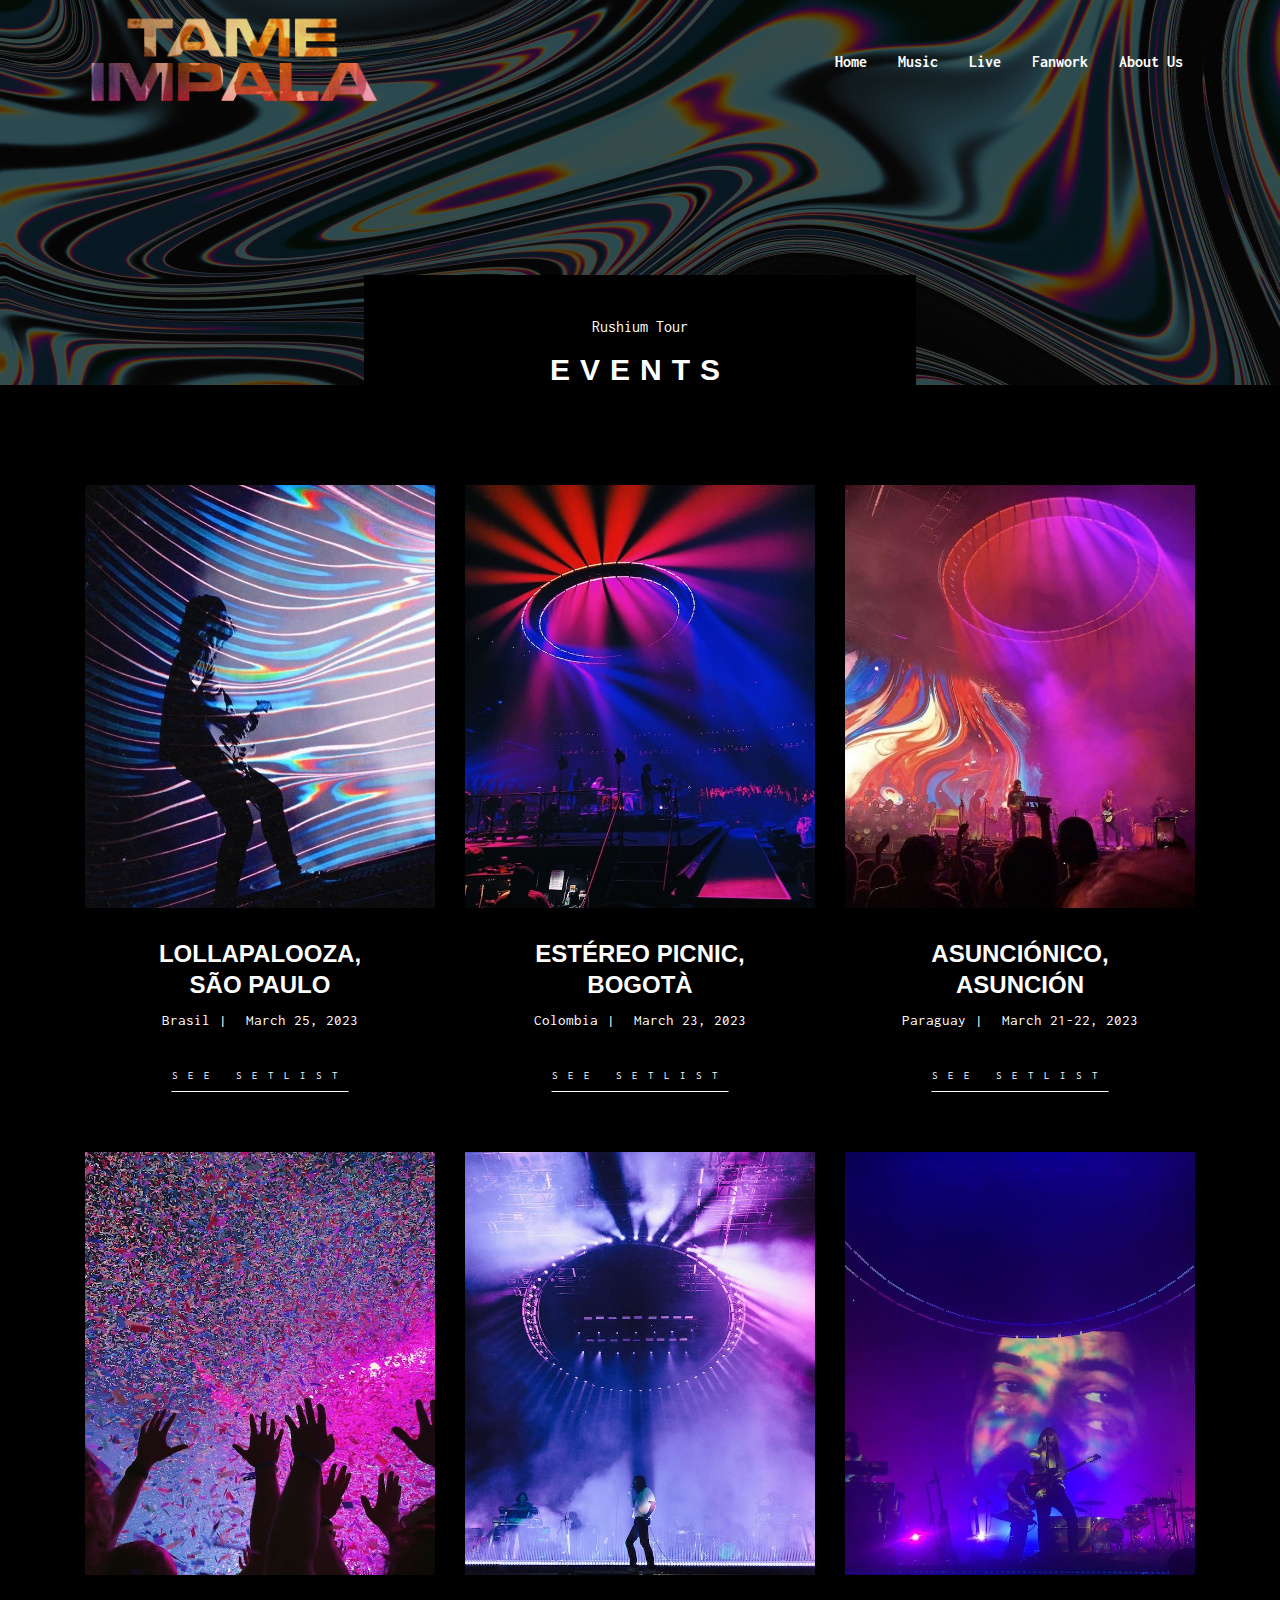
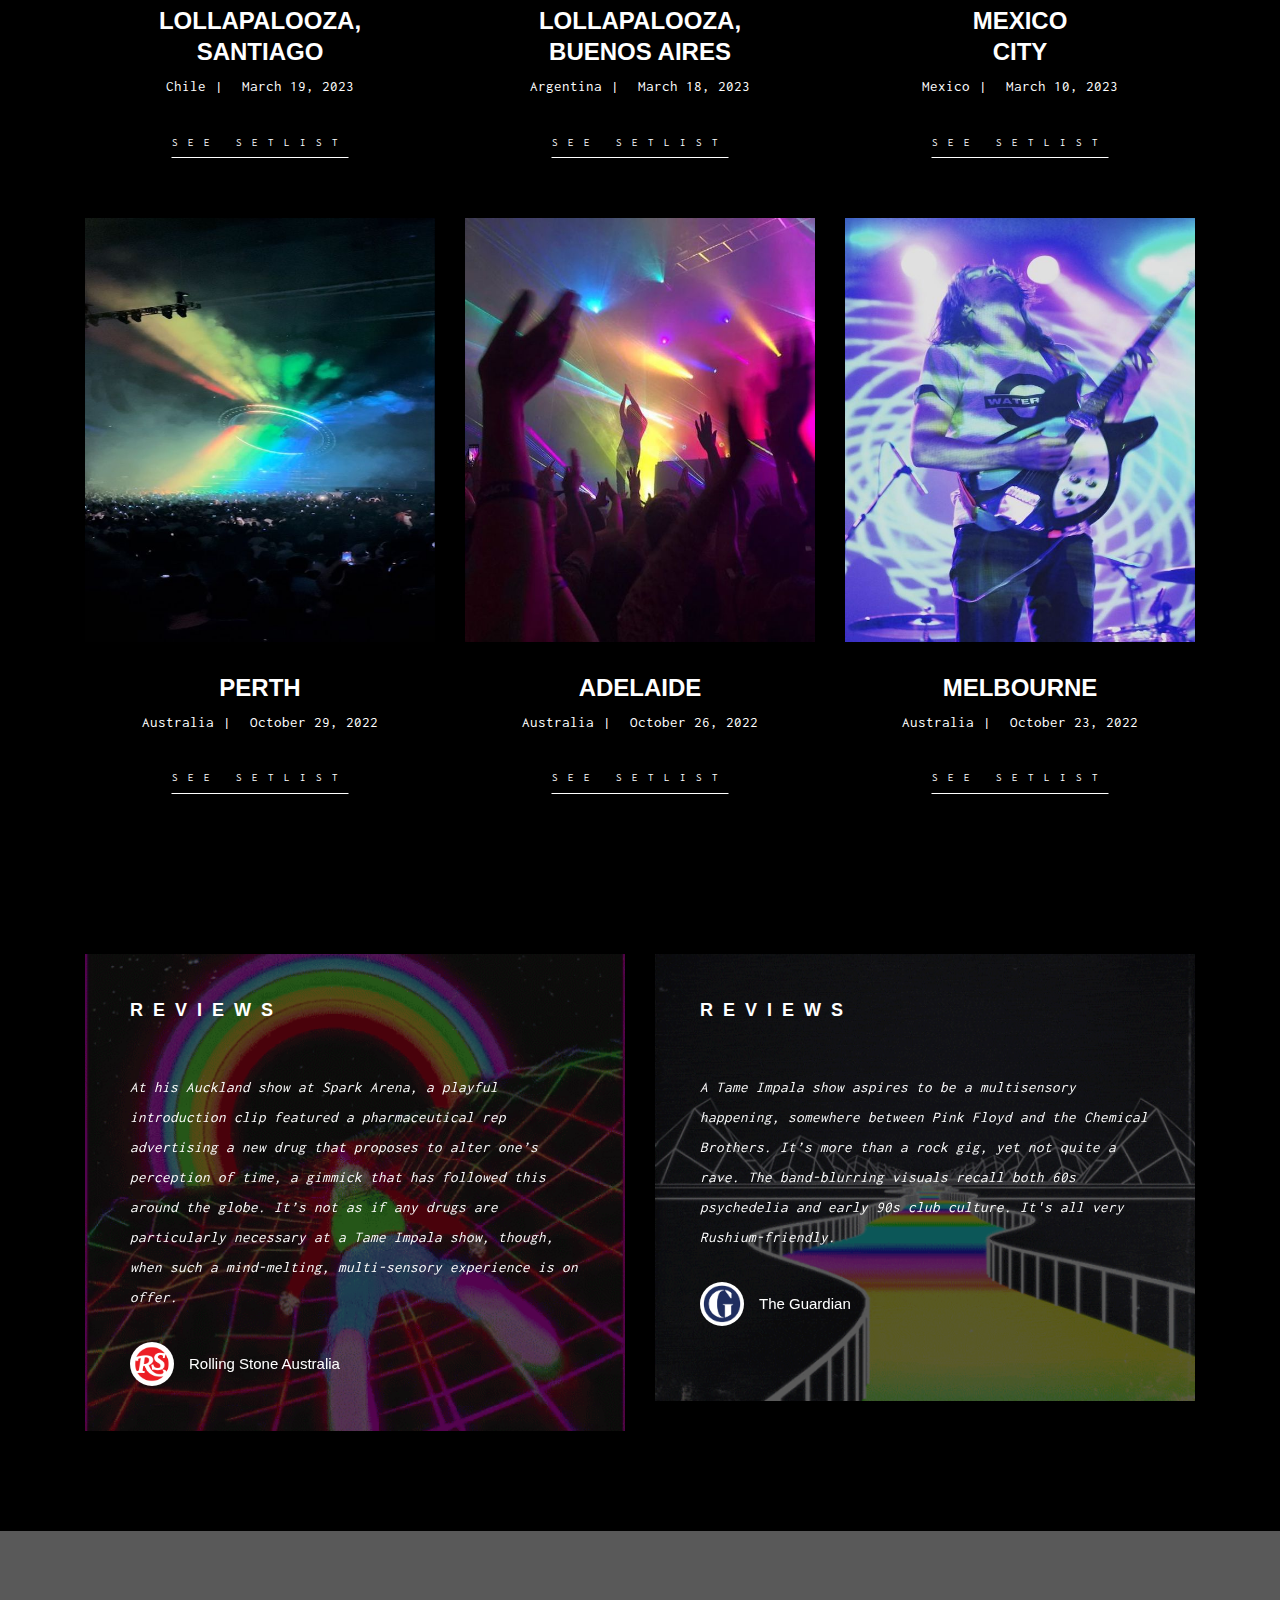
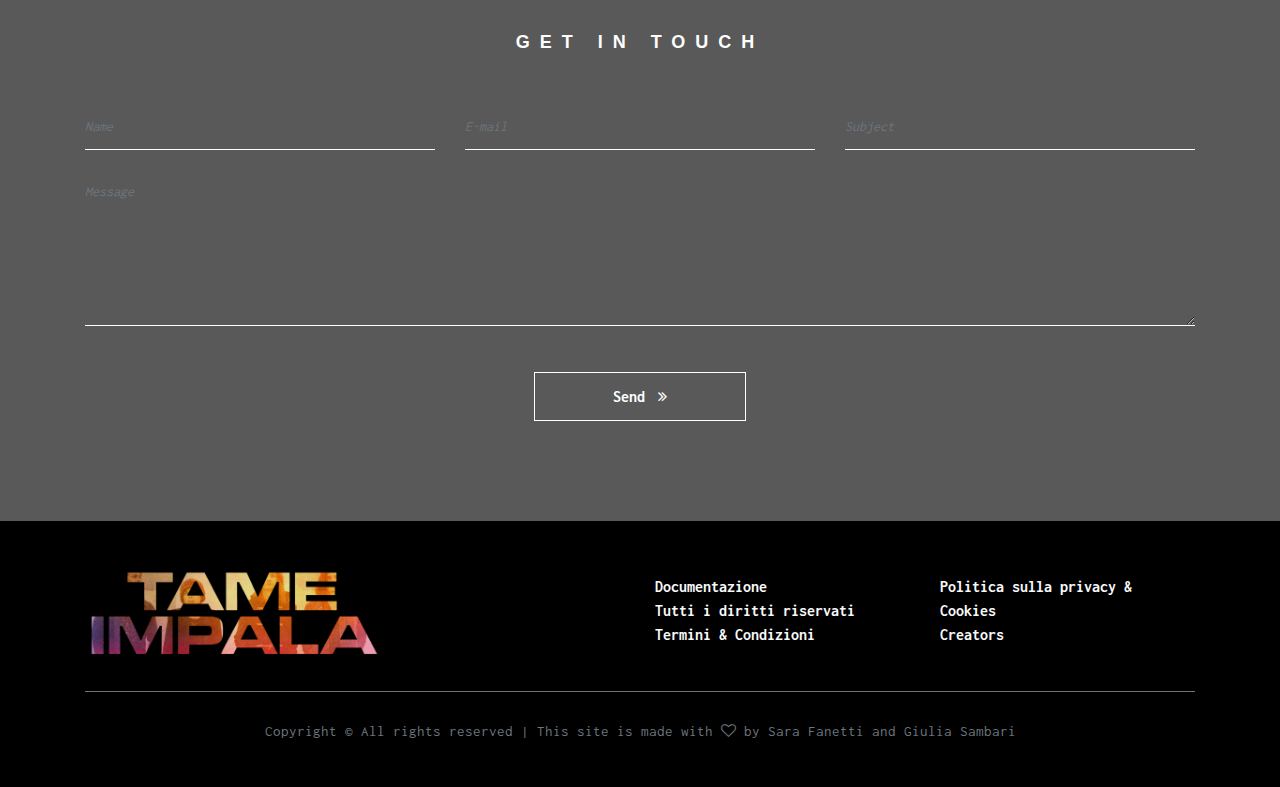
<file: live.html>
<!DOCTYPE html>
<html lang="en">

<head>
    <meta charset="UTF-8">
    <meta name="description" content="">
    <meta http-equiv="X-UA-Compatible" content="IE=edge">
    <meta name="viewport" content="width=device-width, initial-scale=1, shrink-to-fit=no">
    <!-- The above 4 meta tags *must* come first in the head; any other head content must come *after* these tags -->

    <!-- Title -->
    <title>The More I Know</title>

    <!-- Favicon -->
    <link rel="icon" href="img/core-img/favicon.ico">

    <!-- Stylesheet -->
    <link rel="stylesheet" href="style.css">

</head>

<body>
    <!-- Preloader -->
    <div class="preloader d-flex align-items-center justify-content-center">
        <div class="lds-ellipsis">
            <div></div>
            <div></div>
            <div></div>
            <div></div>
        </div>
    </div>

    <!-- ##### Header Area Start ##### -->
    <header class="header-area">
        <!-- Navbar Area -->
        <div class="oneMusic-main-menu">
            <div class="classy-nav-container breakpoint-off">
                <div class="container">
                    <!-- Menu -->
                    <nav class="classy-navbar justify-content-between" id="oneMusicNav">

                        <!-- Nav brand -->
                        <a href="index.html" class="nav-brand"><img src="img/bg-img/bg-3.jpg"
                                alt="Logo Tame Impala"></a>

                        <!-- Navbar Toggler -->
                        <div class="classy-navbar-toggler">
                            <span class="navbarToggler"><span></span><span></span><span></span></span>
                        </div>

                        <!-- Menu -->
                        <div class="classy-menu">

                            <!-- Close Button -->
                            <div class="classycloseIcon">
                                <div class="cross-wrap"><span class="top"></span><span class="bottom"></span></div>
                            </div>

                            <!-- Nav Start -->
                            <div class="classynav">
                                <ul>
                                    <li><a href="index.html">Home</a></li>
                                    <li><a href="music.html">Music</a></li>
                                    <li><a href="live.html">Live</a></li>
                                    <li><a href="fannystuff.html">Fanwork</a></li>
                                    <li><a href="aboutus.html">About Us</a></li>
                                </ul>
                                </div>
                            </div>
                            <!-- Nav End -->

                        </div>
                    </nav>
                </div>
            </div>
        </div>
    </header>
    <!-- ##### Header Area End ##### -->

    <!-- ##### Breadcumb Area Start ##### -->
    <section class="breadcumb-area bg-img bg-overlay" style="background-image: url(img/bg-img/bg-music4.jpg);">
        <div class="bradcumbContent" style="background-color: black;">
            <p style="color: white;"> Rushium Tour</p>
            <h2 style="color: white;">Events</h2>
        </div>
    </section>
    <!-- ##### Breadcumb Area End ##### -->

    <!-- ##### Events Area Start ##### -->
    <section class="events-area section-padding-100" style="background-color: black;">
        <div class="container">
            <div class="row">

                <!-- Single Event Area -->
                <div class="col-12 col-md-6 col-lg-4">
                    <div class="single-event-area mb-30">
                        <div class="event-thumbnail">
                            <img src="img/core-img/live.jpeg" alt="">
                        </div>
                        <div class="event-text">
                            <h4>Lollapalooza, <br> São Paulo</h4>
                            <div class="event-meta-data">
                                <a href="#" class="event-place">Brasil</a>
                                <a href="#" class="event-date">March 25, 2023</a>
                            </div>
                            <a target="_blank" href="https://www.setlist.fm/setlist/tame-impala/2023/autodromo-de-interlagos-sao-paulo-brazil-43bbdfbf.html" class="btn see-more-btn">See Setlist</a>
                        </div>
                    </div>
                </div>

                <!-- Single Event Area -->
                <div class="col-12 col-md-6 col-lg-4">
                    <div class="single-event-area mb-30">
                        <div class="event-thumbnail">
                            <img src="img/core-img/live1.jpeg" alt="">
                        </div>
                        <div class="event-text">
                            <h4>Estéreo Picnic, Bogotà</h4>
                            <div class="event-meta-data">
                                <a href="#" class="event-place">Colombia</a>
                                <a href="#" class="event-date">March 23, 2023</a>
                            </div>
                            <a target="_blank" href="https://www.setlist.fm/setlist/tame-impala/2023/centro-de-eventos-briceno-18-briceno-colombia-43bbf3a3.html" class="btn see-more-btn">See Setlist</a>
                        </div>
                    </div>
                </div>

                <!-- Single Event Area -->
                <div class="col-12 col-md-6 col-lg-4">
                    <div class="single-event-area mb-30">
                        <div class="event-thumbnail">
                            <img src="img/core-img/live2.jpeg" alt="">
                        </div>
                        <div class="event-text">
                            <h4>Asunciónico, <br> Asunción</h4>
                            <div class="event-meta-data">
                                <a href="#" class="event-place">Paraguay</a>
                                <a href="#" class="event-date">March 21-22, 2023</a>
                            </div>
                            <a target="_blank" href="https://www.setlist.fm/setlist/tame-impala/2023/parque-olimpico-luque-paraguay-43bb8b1b.html" class="btn see-more-btn">See Setlist</a>
                        </div>
                    </div>
                </div>

                <!-- Single Event Area -->
                <div class="col-12 col-md-6 col-lg-4">
                    <div class="single-event-area mb-30">
                        <div class="event-thumbnail">
                            <img src="img/core-img/live3.jpg" alt="">
                        </div>
                        <div class="event-text">
                            <h4>Lollapalooza, Santiago</h4>
                            <div class="event-meta-data">
                                <a href="#" class="event-place">Chile</a>
                                <a href="#" class="event-date">March 19, 2023</a>
                            </div>
                            <a target="_blank" href="https://www.setlist.fm/setlist/tame-impala/2023/parque-bicentenario-de-cerrillos-santiago-chile-23bb9c8f.html" class="btn see-more-btn">See Setlist</a>
                        </div>
                    </div>
                </div>

                <!-- Single Event Area -->
                <div class="col-12 col-md-6 col-lg-4">
                    <div class="single-event-area mb-30">
                        <div class="event-thumbnail">
                            <img src="img/core-img/live4.jpeg" alt="">
                        </div>
                        <div class="event-text">
                            <h4>Lollapalooza, <br> Buenos Aires</h4>
                            <div class="event-meta-data">
                                <a href="#" class="event-place">Argentina</a>
                                <a href="#" class="event-date">March 18, 2023</a>
                            </div>
                            <a target="_blank" href="https://www.setlist.fm/setlist/tame-impala/2023/hipodromo-de-san-isidro-san-isidro-argentina-bbba5e2.html" class="btn see-more-btn">See Setlist</a>
                        </div>
                    </div>
                </div>

                <!-- Single Event Area -->
                <div class="col-12 col-md-6 col-lg-4">
                    <div class="single-event-area mb-30">
                        <div class="event-thumbnail">
                            <img src="img/core-img/live5.jpeg" alt="">
                        </div>
                        <div class="event-text">
                            <h4>Mexico <br> City</h4>
                            <div class="event-meta-data">
                                <a href="#" class="event-place">Mexico</a>
                                <a href="#" class="event-date">March 10, 2023</a>
                            </div>
                            <a target="_blank" href="https://www.setlist.fm/setlist/tame-impala/2023/palacio-de-los-deportes-mexico-city-mexico-1bba6d04.html" class="btn see-more-btn">See Setlist</a>
                        </div>
                    </div>
                </div>

                <!-- Single Event Area -->
                <div class="col-12 col-md-6 col-lg-4">
                    <div class="single-event-area mb-30">
                        <div class="event-thumbnail">
                            <img src="img/core-img/live6.jpg" alt="">
                        </div>
                        <div class="event-text">
                            <h4>Perth</h4>
                            <div class="event-meta-data">
                                <a href="#" class="event-place">Australia</a>
                                <a href="#" class="event-date">October 29, 2022</a>
                            </div>
                            <a target="_blank" href="https://www.setlist.fm/setlist/tame-impala/2022/rac-arena-perth-australia-2bbef4c2.html" class="btn see-more-btn">See Setlist</a>
                        </div>
                    </div>
                </div>

                <!-- Single Event Area -->
                <div class="col-12 col-md-6 col-lg-4">
                    <div class="single-event-area mb-30">
                        <div class="event-thumbnail">
                            <img src="img/core-img/live7.jpeg" alt="">
                        </div>
                        <div class="event-text">
                            <h4>Adelaide</h4>
                            <div class="event-meta-data">
                                <a href="#" class="event-place">Australia</a>
                                <a href="#" class="event-date">October 26, 2022</a>
                            </div>
                            <a target="_blank" href="https://www.setlist.fm/setlist/tame-impala/2022/adelaide-entertainment-centre-adelaide-australia-4bbeff06.html" class="btn see-more-btn">See Setlist</a>
                        </div>
                    </div>
                </div>

                <!-- Single Event Area -->
                <div class="col-12 col-md-6 col-lg-4">
                    <div class="single-event-area mb-30">
                        <div class="event-thumbnail">
                            <img src="img/core-img/live8.jpeg" alt="">
                        </div>
                        <div class="event-text">
                            <h4>Melbourne</h4>
                            <div class="event-meta-data">
                                <a href="#" class="event-place">Australia</a>
                                <a href="#" class="event-date">October 23, 2022</a>
                            </div>
                            <a target="_blank" href="https://www.setlist.fm/setlist/tame-impala/2022/rod-laver-arena-melbourne-australia-7bbe9a88.html" class="btn see-more-btn">See Setlist</a>
                        </div>
                    </div>
                </div>

            </div>
        </div>
    </section>
    <!-- ##### Events Area End ##### -->

    <!-- ##### Newsletter & Testimonials Area Start ##### -->
    <section class="newsletter-testimonials-area" style="background-color: black;">
        <div class="container">
            <div class="row">

                <!-- Testimonials Area -->
                <div class="col-12 col-lg-6">
                    <div class="testimonials-area mb-100 bg-img bg-overlay"
                        style="background-image: url(img/bg-img/trippy.gif);">
                        <div class="section-heading white text-left mb-50">
                            <h2>Reviews</h2>
                        </div>
                        <!-- Testimonial Slide -->
                        <div class="testimonials-slide owl-carousel">
                            <!-- Single Slide -->
                            <div class="single-slide">
                                <p>At his Auckland show at Spark Arena, a playful introduction clip featured a pharmaceutical rep advertising a new drug that proposes to alter one’s perception of time, a gimmick that has followed this around the globe. It’s not as if any drugs are particularly necessary at a Tame Impala show, though, when such a mind-melting, multi-sensory experience is on offer.</p>
                                <div class="testimonial-info d-flex align-items-center">
                                    <div class="testimonial-thumb">
                                        <img src="img/core-img/rollingstone.png" alt="">
                                    </div>
                                    <p style="font-family: Archivo Narrow, sans-serif;">Rolling Stone Australia</p>
                                </div>
                            </div>
                            <!-- Single Slide -->
                            <div class="single-slide">
                                <p>Parker knows how to make a crowd really go wild, and to see other people dancing along and having a good time to the same music you listen to gives you a new sense of pride in who you are and what you do. He has this ability to make you feel what he felt when he wrote the song, and his visuals are absolutely ethereal to take you on a trip without the drugs.</p>
                                <div class="testimonial-info d-flex align-items-center">
                                    <div class="testimonial-thumb">
                                        <img src="img/bg-img/t1.jpg" alt="">
                                    </div>
                                    <p style="font-family: Archivo Narrow, sans-serif;">Theflorala.com</p>
                                </div>
                            </div>
                        </div>
                    </div>
                </div>

                <!-- Testimonials Area -->
                <div class="col-12 col-lg-6">
                    <div class="testimonials-area mb-100 bg-img bg-overlay"
                        style="background-image: url(img/bg-img/trippy2.gif);">
                        <div class="section-heading white text-left mb-50">
                            <h2>Reviews</h2>
                        </div>
                        <!-- Testimonial Slide -->
                        <div class="testimonials-slide owl-carousel">
                            <!-- Single Slide -->
                            <div class="single-slide">
                                <p>A Tame Impala show aspires to be a multisensory happening, somewhere between Pink Floyd and the Chemical Brothers. It’s more than a rock gig, yet not quite a rave. The band-blurring visuals recall both 60s psychedelia and early 90s club culture. It's all very Rushium-friendly.</p>
                                <div class="testimonial-info d-flex align-items-center">
                                    <div class="testimonial-thumb">
                                        <img src="img/core-img/guardian.png" alt="">
                                    </div>
                                    <p style="font-family: Archivo Narrow, sans-serif;">The Guardian</p>
                                </div>
                            </div>
                            <!-- Single Slide -->
                            <div class="single-slide">
                                <p>The energy throughout the concert was electric. Everyone was having a good time. Hands were constantly in the air; everyone were dancing and there was more than one light show during the instrumental portions of the songs. Overall, this concert was magical. The vibes were immaculate throughout the show, and I have never experienced such a beautifully charged energy before.</p>
                                <div class="testimonial-info d-flex align-items-center">
                                    <div class="testimonial-thumb">
                                        <img src="img/core-img/happywoman.png" alt="">
                                    </div>
                                    <p style="font-family: Archivo Narrow, sans-serif;">Fangirlsworldtour.com</p>
                                </div>
                            </div>
                        </div>
                    </div>
                </div>

            </div>
        </div>
    </section>
    <!-- ##### Newsletter & Testimonials Area End ##### -->

    <!-- ##### Contact Area Start ##### -->
    <section class="contact-area section-padding-100 bg-img bg-overlay bg-fixed has-bg-img"
        style="background-image: url(img/bg-img/bg-music4.jpg);">
        <div class="container">
            <div class="row">
                <div class="col-12">
                    <div class="section-heading white">
                        <h2>Get In Touch</h2>
                    </div>
                </div>
            </div>

            <div class="row">
                <div class="col-12">
                    <!-- Contact Form Area -->
                    <div class="contact-form-area">
                        <form action="#" method="post">
                            <div class="row">
                                <div class="col-md-6 col-lg-4">
                                    <div class="form-group">
                                        <input type="text" class="form-control" id="name" placeholder="Name">
                                    </div>
                                </div>
                                <div class="col-md-6 col-lg-4">
                                    <div class="form-group">
                                        <input type="email" class="form-control" id="email" placeholder="E-mail">
                                    </div>
                                </div>
                                <div class="col-lg-4">
                                    <div class="form-group">
                                        <input type="text" class="form-control" id="subject" placeholder="Subject">
                                    </div>
                                </div>
                                <div class="col-12">
                                    <div class="form-group">
                                        <textarea name="message" class="form-control" id="message" cols="30" rows="10"
                                            placeholder="Message"></textarea>
                                    </div>
                                </div>
                                <div class="col-12 text-center">
                                    <button class="btn oneMusic-btn mt-30" type="submit">Send <i
                                            class="fa fa-angle-double-right"></i></button>
                                </div>
                            </div>
                        </form>
                    </div>
                </div>
            </div>
        </div>
    </section>
    <!-- ##### Contact Area End ##### -->

    <!-- ##### Footer Area Start ##### -->
    <footer style="padding-bottom: 1px;" class="bg-dark text-light text-center text-md-left">
        <div class="container">
            <div class="row pt-4">
                <div class="col-sm-12 col-md-6 pb-4">
                    <a href="#"><img style="padding-top: 20px; max-width: 300px;" src="img/bg-img/bg-3.jpg" alt=""></a>
                </div>
                <div style="padding-top: 30px;" class="col-sm-12 col-md-3 pb-4">
                    <ul class="list-unstyled">
                        <li>
                            <a href="documentazione.html" class="text-light">Documentazione</a>
                        </li>
                        <li>
                            <a href="#" class="text-light">Tutti i diritti riservati</a>
                        </li>
                        <li>
                            <a href="#" class="text-light">Termini & Condizioni</a>
                        </li>
                    </ul>
                </div>
                <div style="padding-top: 30px;" class="col-md-3 pb-4">
                    <ul class="list-unstyled">
                        <li>
                            <a href="#" class="text-light">Politica sulla privacy & Cookies</a>
                        </li>
                        <li>
                            <a target="_blank" href="https://www.instagram.com/themore_iknow/" class="text-light">Creators</a>
                        </li>
                    </ul>
                </div>
            </div>
            <!-- <div class="col d-flex justify-content-center mb-4">
                <a href="#" class="d-block px-3"><img
                        src="https://cdnjs.cloudflare.com/ajax/libs/webicons/2.0.0/webicons/webicon-facebook-m.png"
                        alt="Facebook" /></a><a href="#" class="d-block px-3"><img
                        src="https://cdnjs.cloudflare.com/ajax/libs/webicons/2.0.0/webicons/webicon-twitter-m.png"
                        alt="Twitter" /></a><a href="#" class="d-block px-3"><img
                        src="https://cdnjs.cloudflare.com/ajax/libs/webicons/2.0.0/webicons/webicon-instagram-m.png"
                        alt="Instagram" /></a><a href="#" class="d-block px-3"><img
                        src="https://cdnjs.cloudflare.com/ajax/libs/webicons/2.0.0/webicons/webicon-linkedin-m.png"
                        alt="Linkedin" /></a>
            </div> -->
            <p class="text-center text-secondary border-top border-secondary py-4">
                Copyright &copy;
                All rights reserved | This
                site is made with <i class="fa fa-heart-o" aria-hidden="true"></i> by Sara Fanetti and Giulia Sambari
            </p>
        </div>
    </footer>
    <!-- ##### Footer Area Start ##### -->

    <!-- ##### All Javascript Script ##### -->
    <!-- jQuery-2.2.4 js -->
    <script src="js/jquery/jquery-2.2.4.min.js"></script>
    <!-- Popper js -->
    <script src="js/bootstrap/popper.min.js"></script>
    <!-- Bootstrap js -->
    <script src="js/bootstrap/bootstrap.min.js"></script>
    <!-- All Plugins js -->
    <script src="js/plugins/plugins.js"></script>
    <!-- Active js -->
    <script src="js/active.js"></script>
</body>

</html>
</file>
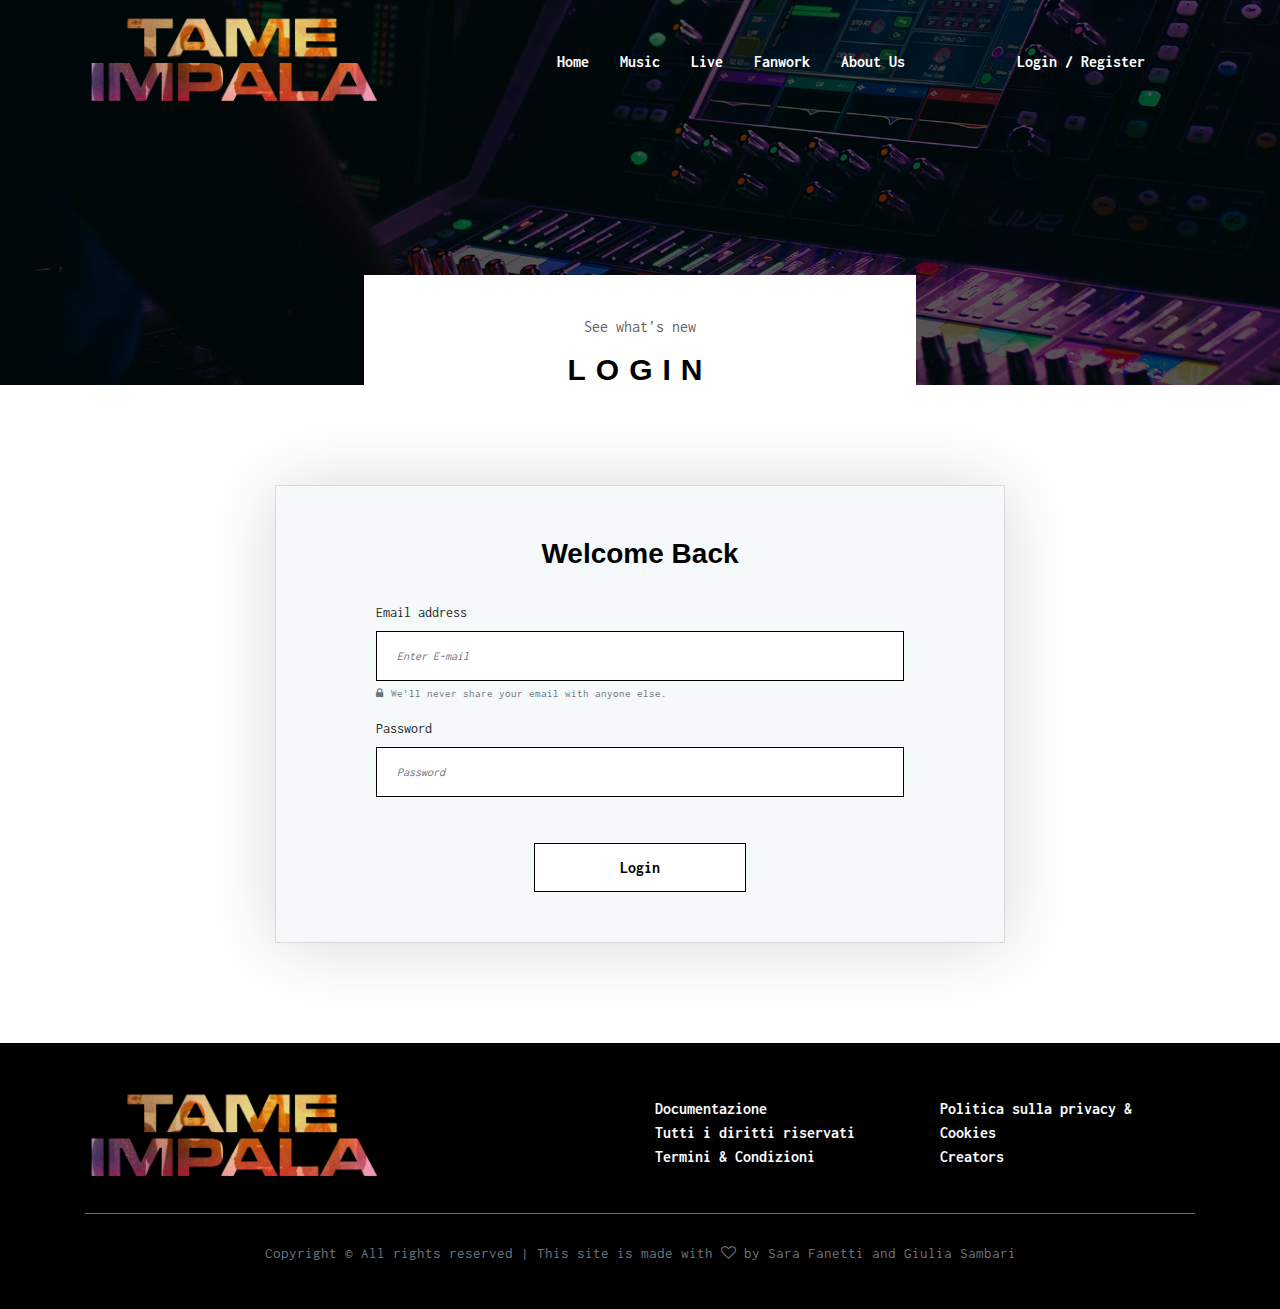
<file: login.html>
<!DOCTYPE html>
<html lang="en">

<head>
    <meta charset="UTF-8">
    <meta name="description" content="">
    <meta http-equiv="X-UA-Compatible" content="IE=edge">
    <meta name="viewport" content="width=device-width, initial-scale=1, shrink-to-fit=no">
    <!-- The above 4 meta tags *must* come first in the head; any other head content must come *after* these tags -->

    <!-- Title -->
    <title>The More I Know</title>

    <!-- Favicon -->
    <link rel="icon" href="img/core-img/favicon.ico">

    <!-- Stylesheet -->
    <link rel="stylesheet" href="style.css">

</head>

<body>
    <!-- Preloader -->
    <div class="preloader d-flex align-items-center justify-content-center">
        <div class="lds-ellipsis">
            <div></div>
            <div></div>
            <div></div>
            <div></div>
        </div>
    </div>

    <!-- ##### Header Area Start ##### -->
    <header class="header-area">
        <!-- Navbar Area -->
        <div class="oneMusic-main-menu">
            <div class="classy-nav-container breakpoint-off">
                <div class="container">
                    <!-- Menu -->
                    <nav class="classy-navbar justify-content-between" id="oneMusicNav">

                        <!-- Nav brand -->
                        <a href="index.html" class="nav-brand"><img src="img/bg-img/bg-3.jpg"
                                alt="Logo Tame Impala"></a>

                        <!-- Navbar Toggler -->
                        <div class="classy-navbar-toggler">
                            <span class="navbarToggler"><span></span><span></span><span></span></span>
                        </div>

                        <!-- Menu -->
                        <div class="classy-menu">

                            <!-- Close Button -->
                            <div class="classycloseIcon">
                                <div class="cross-wrap"><span class="top"></span><span class="bottom"></span></div>
                            </div>

                            <!-- Nav Start -->
                            <div class="classynav">
                                <ul>
                                    <li><a href="index.html">Home</a></li>
                                    <li><a href="albums-store.html">Music</a></li>
                                    <li><a href="event.html">Live</a></li>
                                    <li><a href="blog.html">Fanwork</a></li>
                                    <li><a href="contact.html">About Us</a></li>
                                </ul>

                                <!-- Login/Register & Cart Button -->
                                <div class="login-register-cart-button d-flex align-items-center">
                                    <!-- Login/Register -->
                                    <div class="login-register-btn mr-50">
                                        <a href="login.html" id="loginBtn">Login / Register</a>
                                    </div>
                                </div>
                            </div>
                            <!-- Nav End -->

                        </div>
                    </nav>
                </div>
            </div>
        </div>
    </header>
    <!-- ##### Header Area End ##### -->

    <!-- ##### Breadcumb Area Start ##### -->
    <section class="breadcumb-area bg-img bg-overlay" style="background-image: url(img/bg-img/breadcumb3.jpg);">
        <div class="bradcumbContent">
            <p>See what’s new</p>
            <h2>Login</h2>
        </div>
    </section>
    <!-- ##### Breadcumb Area End ##### -->

    <!-- ##### Login Area Start ##### -->
    <section class="login-area section-padding-100">
        <div class="container">
            <div class="row justify-content-center">
                <div class="col-12 col-lg-8">
                    <div class="login-content">
                        <h3>Welcome Back</h3>
                        <!-- Login Form -->
                        <div class="login-form">
                            <form action="#" method="post">
                                <div class="form-group">
                                    <label for="exampleInputEmail1">Email address</label>
                                    <input type="email" class="form-control" id="exampleInputEmail1"
                                        aria-describedby="emailHelp" placeholder="Enter E-mail">
                                    <small id="emailHelp" class="form-text text-muted"><i
                                            class="fa fa-lock mr-2"></i>We'll never share your email with anyone
                                        else.</small>
                                </div>
                                <div class="form-group">
                                    <label for="exampleInputPassword1">Password</label>
                                    <input type="password" class="form-control" id="exampleInputPassword1"
                                        placeholder="Password">
                                </div>
                                <button type="submit" class="btn oneMusic-btn mt-30">Login</button>
                            </form>
                        </div>
                    </div>
                </div>
            </div>
        </div>
    </section>
    <!-- ##### Login Area End ##### -->

    <!-- ##### Footer Area Start ##### -->
    <footer style="padding-bottom: 1px;" class="bg-dark text-light text-center text-md-left">
        <div class="container">
            <div class="row pt-4">
                <div class="col-sm-12 col-md-6 pb-4">
                    <a href="#"><img style="padding-top: 20px; max-width: 300px;" src="img/bg-img/bg-3.jpg" alt=""></a>
                </div>
                <div style="padding-top: 30px;" class="col-sm-12 col-md-3 pb-4">
                    <ul class="list-unstyled">
                        <li>
                            <a href="documentazione.html" class="text-light">Documentazione</a>
                        </li>
                        <li>
                            <a href="#" class="text-light">Tutti i diritti riservati</a>
                        </li>
                        <li>
                            <a href="#" class="text-light">Termini & Condizioni</a>
                        </li>
                    </ul>
                </div>
                <div style="padding-top: 30px;" class="col-md-3 pb-4">
                    <ul class="list-unstyled">
                        <li>
                            <a href="#" class="text-light">Politica sulla privacy & Cookies</a>
                        </li>
                        <li>
                            <a target="_blank" href="https://www.instagram.com/themore_iknow/" class="text-light">Creators</a>
                        </li>
                    </ul>
                </div>
            </div>
            <!-- <div class="col d-flex justify-content-center mb-4">
                <a href="#" class="d-block px-3"><img
                        src="https://cdnjs.cloudflare.com/ajax/libs/webicons/2.0.0/webicons/webicon-facebook-m.png"
                        alt="Facebook" /></a><a href="#" class="d-block px-3"><img
                        src="https://cdnjs.cloudflare.com/ajax/libs/webicons/2.0.0/webicons/webicon-twitter-m.png"
                        alt="Twitter" /></a><a href="#" class="d-block px-3"><img
                        src="https://cdnjs.cloudflare.com/ajax/libs/webicons/2.0.0/webicons/webicon-instagram-m.png"
                        alt="Instagram" /></a><a href="#" class="d-block px-3"><img
                        src="https://cdnjs.cloudflare.com/ajax/libs/webicons/2.0.0/webicons/webicon-linkedin-m.png"
                        alt="Linkedin" /></a>
            </div> -->
            <p class="text-center text-secondary border-top border-secondary py-4">
                Copyright &copy;
                All rights reserved | This
                site is made with <i class="fa fa-heart-o" aria-hidden="true"></i> by Sara Fanetti and Giulia Sambari
            </p>
        </div>
    </footer>
    <!-- ##### Footer Area Start ##### -->

    <!-- ##### All Javascript Script ##### -->
    <!-- jQuery-2.2.4 js -->
    <script src="js/jquery/jquery-2.2.4.min.js"></script>
    <!-- Popper js -->
    <script src="js/bootstrap/popper.min.js"></script>
    <!-- Bootstrap js -->
    <script src="js/bootstrap/bootstrap.min.js"></script>
    <!-- All Plugins js -->
    <script src="js/plugins/plugins.js"></script>
    <!-- Active js -->
    <script src="js/active.js"></script>
</body>

</html>
</file>
<file: style.css>
/* [Master Stylesheet - v1.0] */
/* :: 1.0 Import Fonts */
@import url("https://fonts.googleapis.com/css2?family=Arimo:ital,wght@0,400;0,600;1,400&family=Inconsolata:wght@300;400;600&display=swap");
/* :: 2.0 Import All CSS */
@import url(css/bootstrap.min.css);
@import url(css/classy-nav.css);
@import url(css/owl.carousel.min.css);
@import url(css/animate.css);
@import url(css/magnific-popup.css);
@import url(css/font-awesome.min.css);
@import url(css/audioplayer.css);
@import url(css/one-music-icon.css);
/* :: 3.0 Base CSS */
* {
  margin: 0;
  padding: 0; }

body {
  font-family: "Inconsolata", monospace;
  font-size: 14px; }

h1,
h2,
h3,
h4,
h5,
h6 {
  font-family: "Archivo Narrow", sans-serif;
  color: #000000;
  line-height: 1.3;
  font-weight: 700; }

p {
  font-family: "Inconsolata", monospace;
  color: #5f5f5f;
  font-size: 15px;
  line-height: 2;
  font-weight: 400; }

a,
a:hover,
a:focus {
  -webkit-transition-duration: 500ms;
  transition-duration: 500ms;
  text-decoration: none;
  outline: 0 solid transparent;
  color: #000000;
  font-weight: 700;
  font-size: 16px;
  font-family: "Inconsolata", monospace; }

ul,
ol {
  margin: 0; }
  ul li,
  ol li {
    list-style: none; }

img {
  height: auto;
  max-width: 100%; }

/* :: 3.1.0 Spacing */
.mt-15 {
  margin-top: 15px !important; }

.mt-30 {
  margin-top: 30px !important; }

.mt-50 {
  margin-top: 50px !important; }

.mt-70 {
  margin-top: 70px !important; }

.mt-100 {
  margin-top: 100px !important; }

.mb-15 {
  margin-bottom: 15px !important; }

.mb-30 {
  margin-bottom: 30px !important; }

.mb-50 {
  margin-bottom: 50px !important; }

.mb-70 {
  margin-bottom: 70px !important; }

.mb-100 {
  margin-bottom: 100px !important; }

.ml-15 {
  margin-left: 15px !important; }

.ml-30 {
  margin-left: 30px !important; }

.ml-50 {
  margin-left: 50px !important; }

.mr-15 {
  margin-right: 15px !important; }

.mr-30 {
  margin-right: 30px !important; }

.mr-50 {
  margin-right: 50px !important; }

/* :: 3.2.0 Height */
.height-400 {
  height: 400px !important; }

.height-500 {
  height: 500px !important; }

.height-600 {
  height: 600px !important; }

.height-700 {
  height: 700px !important; }

.height-800 {
  height: 800px !important; }

/* :: 3.3.0 Section Padding */
.section-padding-100 {
  padding-top: 100px;
  padding-bottom: 100px; }

.section-padding-100-0 {
  padding-top: 100px;
  padding-bottom: 0; }

.section-padding-0-100 {
  padding-top: 0;
  padding-bottom: 100px; }

.section-padding-100-70 {
  padding-top: 100px;
  padding-bottom: 70px; }

/* :: 3.4.0 Section Heading */
.section-heading {
  position: relative;
  z-index: 1;
  margin-bottom: 50px;
  text-align: center; }
  .section-heading p {
    color: #5f5f5f;
    font-size: 14px;
    margin-bottom: 5px; }
  .section-heading h2 {
    font-size: 18px;
    text-transform: uppercase;
    letter-spacing: 10px;
    margin-bottom: 0; }
    @media only screen and (max-width: 767px) {
      .section-heading h2 {
        letter-spacing: 5px; } }
  .section-heading.white h2 {
    color: #fff; }
  .section-heading.style-2 p {
    font-size: 16px; }
  .section-heading.style-2 h2 {
    font-size: 30px; }
    @media only screen and (max-width: 767px) {
      .section-heading.style-2 h2 {
        font-size: 24px; } }

/* :: 3.5.0 Preloader */
.preloader {
  background-color: #ffffff;
  width: 100%;
  height: 100%;
  position: fixed;
  top: 0;
  left: 0;
  right: 0;
  z-index: 99999; }
  .preloader .lds-ellipsis {
    display: inline-block;
    position: relative;
    width: 64px;
    height: 64px; }
    .preloader .lds-ellipsis div {
      position: absolute;
      top: 27px;
      width: 11px;
      height: 11px;
      border-radius: 50%;
      background: #000000;
      animation-timing-function: cubic-bezier(0, 1, 1, 0); }
      .preloader .lds-ellipsis div:nth-child(1) {
        left: 6px;
        -webkit-animation: lds-ellipsis1 0.6s infinite;
        animation: lds-ellipsis1 0.6s infinite; }
      .preloader .lds-ellipsis div:nth-child(2) {
        left: 6px;
        -webkit-animation: lds-ellipsis2 0.6s infinite;
        animation: lds-ellipsis2 0.6s infinite; }
      .preloader .lds-ellipsis div:nth-child(3) {
        left: 26px;
        -webkit-animation: lds-ellipsis2 0.6s infinite;
        animation: lds-ellipsis2 0.6s infinite; }
      .preloader .lds-ellipsis div:nth-child(4) {
        left: 45px;
        -webkit-animation: lds-ellipsis3 0.6s infinite;
        animation: lds-ellipsis3 0.6s infinite; }

@-webkit-keyframes lds-ellipsis1 {
  0% {
    -webkit-transform: scale(0);
    transform: scale(0); }
  100% {
    -webkit-transform: scale(1);
    transform: scale(1); } }
@keyframes lds-ellipsis1 {
  0% {
    -webkit-transform: scale(0);
    transform: scale(0); }
  100% {
    -webkit-transform: scale(1);
    transform: scale(1); } }
@-webkit-keyframes lds-ellipsis3 {
  0% {
    -webkit-transform: scale(1);
    transform: scale(1); }
  100% {
    -webkit-transform: scale(0);
    transform: scale(0); } }
@keyframes lds-ellipsis3 {
  0% {
    -webkit-transform: scale(1);
    transform: scale(1); }
  100% {
    -webkit-transform: scale(0);
    transform: scale(0); } }
@-webkit-keyframes lds-ellipsis2 {
  0% {
    -webkit-transform: translate(0, 0);
    transform: translate(0, 0); }
  100% {
    -webkit-transform: translate(19px, 0);
    transform: translate(19px, 0); } }
@keyframes lds-ellipsis2 {
  0% {
    -webkit-transform: translate(0, 0);
    transform: translate(0, 0); }
  100% {
    -webkit-transform: translate(19px, 0);
    transform: translate(19px, 0); } }
/* :: 3.6.0 Miscellaneous */
.bg-img {
  background-position: center center;
  background-size: cover;
  background-repeat: no-repeat; }

.bg-white {
  background-color: #ffffff !important; }

.bg-dark {
  background-color: #000000 !important; }

.bg-transparent {
  background-color: transparent !important; }

.bg-gray {
  background-color: #f5f9fa; }

.font-bold {
  font-weight: 700; }

.font-light {
  font-weight: 300; }

.bg-overlay {
  position: relative;
  z-index: 2;
  background-position: center center;
  background-size: cover; }
  .bg-overlay::after {
    background-color: rgba(0, 0, 0, 0.65);
    position: absolute;
    z-index: -1;
    top: 0;
    left: 0;
    width: 100%;
    height: 100%;
    content: ""; }

.bg-fixed {
  background-attachment: fixed !important; }

/* :: 3.7.0 ScrollUp */
#scrollUp {
  background-color: #000000;
  border-radius: 0;
  bottom: 50px;
  box-shadow: 0 2px 6px 0 rgba(0, 0, 0, 0.3);
  color: #ffffff;
  font-size: 24px;
  height: 40px;
  line-height: 40px;
  right: 50px;
  text-align: center;
  width: 40px;
  -webkit-transition-duration: 500ms;
  transition-duration: 500ms;
  box-shadow: 0 1px 5px 2px rgba(0, 0, 0, 0.15); }
  @media only screen and (max-width: 767px) {
    #scrollUp {
      right: 30px;
      bottom: 30px; } }
  #scrollUp:hover {
    background-color: #fff;
    color: #232323; }

/* :: 3.8.0 oneMusic Button */
.oneMusic-btn {
  background-color: #fff;
  -webkit-transition-duration: 500ms;
  transition-duration: 500ms;
  position: relative;
  z-index: 1;
  display: inline-block;
  min-width: 212px;
  height: 49px;
  color: #000;
  border: 1px solid #000;
  border-radius: 0;
  padding: 0 30px;
  font-size: 16px;
  line-height: 47px;
  font-weight: 700;
  text-transform: capitalize; }
  .oneMusic-btn i {
    margin-left: 5px; }
  .oneMusic-btn:hover, .oneMusic-btn:focus {
    font-size: 16px;
    font-weight: 700;
    background-color: #000000;
    color: #fff; }
  .oneMusic-btn.btn-2 {
    background-color: #000000;
    color: #fff; }
    .oneMusic-btn.btn-2:hover, .oneMusic-btn.btn-2:focus {
      background-color: #fff;
      color: #232323; }

/* :: 4.0 Header Area CSS */
.header-area {
  position: absolute;
  z-index: 1000;
  width: 100%;
  top: 20px;
  left: 0;
  z-index: 1000; }
  .header-area .oneMusic-main-menu {
    position: relative;
    width: 100%;
    height: 85px;
    background-color: transparent; }
    @media only screen and (max-width: 767px) {
      .header-area .oneMusic-main-menu {
        height: 70px; } }
    .header-area .oneMusic-main-menu .classy-nav-container {
      background-color: transparent; }
    .header-area .oneMusic-main-menu .classy-navbar {
      background-color: transparent;
      height: 85px;
      padding: 0; }
      @media only screen and (max-width: 767px) {
        .header-area .oneMusic-main-menu .classy-navbar {
          height: 70px; } }
      .header-area .oneMusic-main-menu .classy-navbar .classynav ul li a {
        font-weight: 700;
        text-transform: capitalize;
        color: #ffffff;
        font-size: 16px; }
        .header-area .oneMusic-main-menu .classy-navbar .classynav ul li a:hover, .header-area .oneMusic-main-menu .classy-navbar .classynav ul li a:focus {
          color: rgba(255, 255, 255, 0.7); }
        @media only screen and (min-width: 768px) and (max-width: 991px) {
          .header-area .oneMusic-main-menu .classy-navbar .classynav ul li a {
            background-color: #000000;
            border-bottom-color: rgba(255, 255, 255, 0.1); } }
        @media only screen and (max-width: 767px) {
          .header-area .oneMusic-main-menu .classy-navbar .classynav ul li a {
            background-color: #000000;
            border-bottom-color: rgba(255, 255, 255, 0.1); } }
      .header-area .oneMusic-main-menu .classy-navbar .classynav ul li.megamenu-item > a::after,
      .header-area .oneMusic-main-menu .classy-navbar .classynav ul li.has-down > a::after {
        color: #ffffff; }
      .header-area .oneMusic-main-menu .classy-navbar .classynav ul li.megamenu-item ul li > a::after,
      .header-area .oneMusic-main-menu .classy-navbar .classynav ul li.has-down ul li > a::after {
        color: #232323; }
        @media only screen and (max-width: 767px) {
          .header-area .oneMusic-main-menu .classy-navbar .classynav ul li.megamenu-item ul li > a::after,
          .header-area .oneMusic-main-menu .classy-navbar .classynav ul li.has-down ul li > a::after {
            color: #ffffff; } }
      .header-area .oneMusic-main-menu .classy-navbar .classynav ul li ul li a {
        color: #232323; }
        .header-area .oneMusic-main-menu .classy-navbar .classynav ul li ul li a:hover, .header-area .oneMusic-main-menu .classy-navbar .classynav ul li ul li a:focus {
          color: #888888; }
        @media only screen and (min-width: 992px) and (max-width: 1199px) {
          .header-area .oneMusic-main-menu .classy-navbar .classynav ul li ul li a {
            padding: 0 15px; } }
        @media only screen and (min-width: 768px) and (max-width: 991px) {
          .header-area .oneMusic-main-menu .classy-navbar .classynav ul li ul li a {
            color: #ffffff;
            padding: 0 30px;
            border-bottom-color: rgba(255, 255, 255, 0.1); } }
        @media only screen and (max-width: 767px) {
          .header-area .oneMusic-main-menu .classy-navbar .classynav ul li ul li a {
            color: #ffffff;
            padding: 0 30px;
            border-bottom-color: rgba(255, 255, 255, 0.1) !important; } }
      .header-area .oneMusic-main-menu .classy-navbar .classynav ul li .dropdown li .dropdown li .dropdown li a {
        border-bottom: 1px solid rgba(242, 244, 248, 0.7); }
        @media only screen and (min-width: 768px) and (max-width: 991px) {
          .header-area .oneMusic-main-menu .classy-navbar .classynav ul li .dropdown li .dropdown li .dropdown li a {
            border-bottom-color: rgba(255, 255, 255, 0.1) !important; } }
        @media only screen and (max-width: 767px) {
          .header-area .oneMusic-main-menu .classy-navbar .classynav ul li .dropdown li .dropdown li .dropdown li a {
            border-bottom-color: rgba(255, 255, 255, 0.1) !important; } }
    .header-area .oneMusic-main-menu .login-register-cart-button {
      position: relative;
      z-index: 1;
      margin-left: 100px; }
      @media only screen and (min-width: 768px) and (max-width: 991px) {
        .header-area .oneMusic-main-menu .login-register-cart-button {
          margin-left: 12px;
          margin-top: 15px; } }
      @media only screen and (max-width: 767px) {
        .header-area .oneMusic-main-menu .login-register-cart-button {
          margin-left: 12px;
          margin-top: 15px; } }
      .header-area .oneMusic-main-menu .login-register-cart-button .login-register-btn {
        position: relative;
        z-index: 10; }
        .header-area .oneMusic-main-menu .login-register-cart-button .login-register-btn a {
          -webkit-transition-duration: 500ms;
          transition-duration: 500ms;
          margin-bottom: 0;
          color: #fff;
          font-weight: 700;
          font-size: 16px;
          cursor: pointer;
          line-height: 1; }
          .header-area .oneMusic-main-menu .login-register-cart-button .login-register-btn a:hover, .header-area .oneMusic-main-menu .login-register-cart-button .login-register-btn a:focus {
            color: rgba(255, 255, 255, 0.7); }
      .header-area .oneMusic-main-menu .login-register-cart-button .cart-btn {
        position: relative;
        z-index: 10; }
        .header-area .oneMusic-main-menu .login-register-cart-button .cart-btn p {
          -webkit-transition-duration: 500ms;
          transition-duration: 500ms;
          margin-bottom: 0;
          color: #fff;
          font-size: 18px;
          cursor: pointer;
          line-height: 1; }
          .header-area .oneMusic-main-menu .login-register-cart-button .cart-btn p:hover, .header-area .oneMusic-main-menu .login-register-cart-button .cart-btn p:focus {
            color: rgba(255, 255, 255, 0.7); }
          .header-area .oneMusic-main-menu .login-register-cart-button .cart-btn p .quantity {
            width: 15px;
            height: 15px;
            border: 1px solid #fff;
            background-color: #232323;
            color: #fff;
            display: block;
            position: absolute;
            bottom: -5px;
            left: -10px;
            z-index: 10;
            font-size: 9px;
            font-weight: 400;
            border-radius: 50%;
            line-height: 13px;
            text-align: center; }
  .header-area .is-sticky .oneMusic-main-menu {
    position: fixed;
    width: 100%;
    height: 85px;
    top: 0;
    left: 0;
    z-index: 9999;
    background-color: #000000;
    box-shadow: 0 5px 50px 15px rgba(0, 0, 0, 0.2); }
    @media only screen and (max-width: 767px) {
      .header-area .is-sticky .oneMusic-main-menu {
        height: 70px; } }

.classy-navbar .nav-brand {
  max-width: 300px; }

@media only screen and (min-width: 768px) and (max-width: 991px) {
  .breakpoint-on .classy-navbar .classy-menu {
    background-color: #000000; } }
@media only screen and (max-width: 767px) {
  .breakpoint-on .classy-navbar .classy-menu {
    background-color: #000000; } }

@media only screen and (min-width: 768px) and (max-width: 991px) {
  .classynav ul li .megamenu .single-mega.cn-col-4 {
    padding: 0; } }
@media only screen and (max-width: 767px) {
  .classynav ul li .megamenu .single-mega.cn-col-4 {
    padding: 0; } }

.classycloseIcon .cross-wrap span {
  background: #ffffff; }

/* :: 5.0 Hero Slides Area */
.hero-area,
.hero-slides {
  position: relative;
  z-index: 1; }

.single-hero-slide {
  width: 100%;
  height: 950px;
  position: relative;
  z-index: 1;
  padding: 0 30px;
  overflow: hidden; }
  @media only screen and (min-width: 992px) and (max-width: 1199px) {
    .single-hero-slide {
      height: 700px; } }
  @media only screen and (min-width: 768px) and (max-width: 991px) {
    .single-hero-slide {
      height: 650px; } }
  @media only screen and (max-width: 767px) {
    .single-hero-slide {
      height: 500px; } }
  .single-hero-slide::after {
    position: absolute;
    width: 100%;
    height: 100%;
    z-index: -5;
    top: 0;
    left: 0;
    background-color: rgba(0, 0, 0, 0.35);
    content: ''; }
  .single-hero-slide .slide-img {
    position: absolute;
    width: 100%;
    height: 100%;
    z-index: -10;
    left: 0;
    right: 0;
    top: 0;
    bottom: 0; }
  .single-hero-slide .hero-slides-content {
    display: inline-block;
    width: 100%; }
    .single-hero-slide .hero-slides-content h6 {
      font-size: 18px;
      color: #fff;
      letter-spacing: 20px;
      text-transform: uppercase;
      margin-bottom: 20px;
      display: block; }
      @media only screen and (max-width: 767px) {
        .single-hero-slide .hero-slides-content h6 {
          letter-spacing: 5px; } }
    .single-hero-slide .hero-slides-content h2 {
      position: relative;
      z-index: 1;
      font-size: 60px;
      color: #ffffff;
      margin-bottom: 0;
      font-weight: 400;
      display: block;
      text-transform: capitalize;
      letter-spacing: 30px;
      overflow: hidden; }
      .single-hero-slide .hero-slides-content h2 span {
        position: absolute;
        top: 0;
        width: 100%;
        height: 100%;
        left: 0;
        color: rgba(255, 255, 255, 0.15);
        -webkit-animation: textsonar 6s linear infinite;
        animation: textsonar 6s linear infinite; }
      @media only screen and (min-width: 768px) and (max-width: 991px) {
        .single-hero-slide .hero-slides-content h2 {
          letter-spacing: 15px;
          font-size: 42px; } }
      @media only screen and (max-width: 767px) {
        .single-hero-slide .hero-slides-content h2 {
          letter-spacing: 5px;
          font-size: 30px; } }
    .single-hero-slide .hero-slides-content .btn {
      border: 1px solid #fff;
      background-color: transparent;
      color: #fff; }
      .single-hero-slide .hero-slides-content .btn:hover, .single-hero-slide .hero-slides-content .btn:focus {
        background-color: #fff;
        color: #000000; }

@-webkit-keyframes textsonar {
  0% {
    -webkit-transform: scaleX(1);
    transform: scaleX(1); }
  50% {
    -webkit-transform: scaleX(1.15);
    transform: scaleX(1.15); }
  100% {
    -webkit-transform: scaleX(1);
    transform: scaleX(1); } }
@keyframes textsonar {
  0% {
    -webkit-transform: scaleX(1);
    transform: scaleX(1); }
  50% {
    -webkit-transform: scaleX(1.15);
    transform: scaleX(1.15); }
  100% {
    -webkit-transform: scaleX(1);
    transform: scaleX(1); } }
.single-hero-slide .slide-img {
  -webkit-animation: slide 12s linear infinite;
  animation: slide 12s linear infinite; }

@-webkit-keyframes slide {
  0% {
    -webkit-transform: scale(1);
    transform: scale(1); }
  50% {
    -webkit-transform: scale(1.2);
    transform: scale(1.2); }
  100% {
    -webkit-transform: scale(1);
    transform: scale(1); } }
@keyframes slide {
  0% {
    -webkit-transform: scale(1);
    transform: scale(1); }
  50% {
    -webkit-transform: scale(1.2);
    transform: scale(1.2); }
  100% {
    -webkit-transform: scale(1);
    transform: scale(1); } }
/* :: 6.0 Buy Now Area CSS */
.oneMusic-buy-now-area.has-fluid {
  padding-left: 4%;
  padding-right: 4%;
  position: relative;
  z-index: 1; }

/* :: 7.0 Events Area CSS */
.single-event-area {
  position: relative;
  z-index: 1;
  -webkit-transition-duration: 500ms;
  transition-duration: 500ms; }
  .single-event-area img {
    width: 100%; }
  .single-event-area .event-text {
    text-align: center;
    position: relative;
    z-index: 1;
    padding: 30px 15px;
    background-color: #000;
    -webkit-transition-duration: 500ms;
    transition-duration: 500ms; }
    .single-event-area .event-text h4 {
      color: #fff;
      text-transform: uppercase;
      -webkit-transition-duration: 500ms;
      transition-duration: 500ms; }
    .single-event-area .event-text .event-meta-data {
      position: relative;
      margin-bottom: 30px; }
      .single-event-area .event-text .event-meta-data a {
        -webkit-transition-duration: 500ms;
        transition-duration: 500ms;
        position: relative;
        z-index: 1;
        color: #fff;
        font-size: 15px;
        font-weight: 400;
        display: inline-block;
        padding-right: 29px; }
        .single-event-area .event-text .event-meta-data a:first-child::after {
          position: absolute;
          content: '|';
          top: 0;
          right: 12px;
          z-index: 1; }
        .single-event-area .event-text .event-meta-data a:last-child {
          padding-right: 0; }
    .single-event-area .event-text .see-more-btn {
      font-size: 11px;
      color: #fff;
      text-transform: uppercase;
      letter-spacing: 10px;
      border-bottom: 1px solid #fff;
      padding-left: 0;
      padding-right: 0;
      border-radius: 0; }
      .single-event-area .event-text .see-more-btn:hover, .single-event-area .event-text .see-more-btn:focus {
        font-weight: 400; }
  .single-event-area:hover, .single-event-area:focus {
    box-shadow: 0 5px 80px 0 rgba(0, 0, 0, 0.2); }
    .single-event-area:hover .event-text, .single-event-area:focus .event-text {
      background-color: #f5f9fa; }
      .single-event-area:hover .event-text h4,
      .single-event-area:hover .event-text .event-meta-data a, .single-event-area:focus .event-text h4,
      .single-event-area:focus .event-text .event-meta-data a {
        color: #000000; }
      .single-event-area:hover .event-text .see-more-btn, .single-event-area:focus .event-text .see-more-btn {
        border-bottom-color: #000000;
        color: #000000; }

/* :: 8.0 Newsletter Area CSS */
.newsletter-area {
  position: relative;
  z-index: 1;
  border: 1px solid #000000;
  padding: 45px; }
  .newsletter-area .newsletter-form {
    position: relative;
    z-index: 1; }
    .newsletter-area .newsletter-form input {
      width: 100%;
      height: 40px;
      font-size: 14px;
      color: #b3b3b3;
      font-style: italic;
      border: none;
      border-bottom: 1px solid #d6d6d6;
      margin-bottom: 30px;
      display: block; }

.testimonials-area {
  position: relative;
  z-index: 1;
  padding: 45px; }
  .testimonials-area .testimonials-slide {
    position: relative;
    z-index: 1; }
    .testimonials-area .testimonials-slide .single-slide p {
      font-size: 15px;
      color: #fff;
      font-style: italic; }
    .testimonials-area .testimonials-slide .single-slide .testimonial-info {
      margin-top: 30px;
      display: block; }
      .testimonials-area .testimonials-slide .single-slide .testimonial-info .testimonial-thumb {
        width: 44px;
        height: 44px;
        border-radius: 50%;
        margin-right: 15px; }
        .testimonials-area .testimonials-slide .single-slide .testimonial-info .testimonial-thumb img {
          border-radius: 50%; }
      .testimonials-area .testimonials-slide .single-slide .testimonial-info p {
        font-style: normal;
        font-size: 15px;
        color: #fff;
        margin-bottom: 0; }

/* :: 9.0 Album Catagory Area CSS */
.featured-artist-area {
  position: relative;
  z-index: 1; }

.featured-artist-content {
  position: relative;
  z-index: 1; }
  @media only screen and (max-width: 767px) {
    .featured-artist-content {
      margin-top: 50px; } }
  .featured-artist-content p {
    color: #fff; }

.browse-by-catagories {
  position: relative;
  z-index: 1; }
  .browse-by-catagories a {
    display: inline-block;
    background-color: #f4f4f4;
    border: 2px solid transparent;
    padding: 6px 9px;
    font-size: 15px;
    margin-right: 5px; }
    @media only screen and (min-width: 992px) and (max-width: 1199px) {
      .browse-by-catagories a {
        padding: 4px 7px;
        font-size: 14px;
        margin-right: 4px; } }
    @media only screen and (min-width: 768px) and (max-width: 991px) {
      .browse-by-catagories a {
        padding: 4px 7px;
        font-size: 14px;
        margin-right: 5px;
        margin-bottom: 5px; } }
    @media only screen and (max-width: 767px) {
      .browse-by-catagories a {
        padding: 2px 5px;
        font-size: 13px;
        margin-right: 5px;
        margin-bottom: 5px; } }
    .browse-by-catagories a:hover, .browse-by-catagories a:focus, .browse-by-catagories a.active {
      border: 2px solid #000000; }
    .browse-by-catagories a:first-child {
      border-color: transparent;
      background-color: transparent; }

.single-album {
  position: relative;
  z-index: 1;
  -webkit-transition-duration: 500ms;
  transition-duration: 500ms;
  margin-bottom: 30px; }
  .single-album img {
    width: 100%; }
  .single-album .album-info {
    position: relative;
    z-index: 1;
    text-align: center;
    padding-top: 15px;
    padding-bottom: 15px; }
    .single-album .album-info h5 {
      font-size: 18px;
      margin-bottom: 0;
      text-transform: uppercase; }
    .single-album .album-info p {
      margin-bottom: 0; }
  .single-album:hover, .single-album:focus {
    box-shadow: 0 5px 70px 0 rgba(0, 0, 0, 0.15); }

.single-album-area {
  position: relative;
  z-index: 1;
  -webkit-transition-duration: 500ms;
  transition-duration: 500ms;
  margin-bottom: 30px; }
  .single-album-area .album-thumb {
    position: relative;
    z-index: 1; }
    .single-album-area .album-thumb .album-price p {
      position: absolute;
      top: 15px;
      left: 15px;
      background-color: #fff;
      margin-bottom: 0;
      line-height: 1;
      padding: 5px 15px;
      border-radius: 15px;
      z-index: 20; }
    .single-album-area .album-thumb .play-icon a {
      color: #fff;
      font-size: 50px;
      position: absolute;
      top: 50%;
      left: 50%;
      line-height: 1;
      -webkit-transform: translate(-50%, -50%);
      transform: translate(-50%, -50%); }
  .single-album-area img {
    width: 100%; }
  .single-album-area .album-info {
    display: block;
    position: relative;
    z-index: 1;
    padding-top: 15px;
    padding-bottom: 15px; }
    .single-album-area .album-info h5 {
      font-size: 18px;
      margin-bottom: 0;
      text-transform: uppercase; }
    .single-album-area .album-info p {
      margin-bottom: 0; }

.albums-slideshow {
  position: relative;
  z-index: 1; }
  .albums-slideshow .single-album {
    -webkit-transition-duration: 500ms;
    transition-duration: 500ms;
    margin-bottom: 0;
    border: 1px solid transparent; }
    .albums-slideshow .single-album:hover, .albums-slideshow .single-album:focus {
      border: 1px solid #000000;
      box-shadow: none;
      background-color: #f5f9fa; }
  .albums-slideshow .owl-prev,
  .albums-slideshow .owl-next {
    -webkit-transition-duration: 500ms;
    transition-duration: 500ms;
    background-color: #fff;
    position: absolute;
    width: 50px;
    height: 50px;
    border: 1px solid #000000;
    top: 50%;
    left: -25px;
    margin-top: -50px;
    z-index: 50;
    text-align: center;
    line-height: 48px;
    opacity: 0;
    visibility: hidden; }
    @media only screen and (max-width: 767px) {
      .albums-slideshow .owl-prev,
      .albums-slideshow .owl-next {
        left: 0; } }
    .albums-slideshow .owl-prev:hover, .albums-slideshow .owl-prev:focus,
    .albums-slideshow .owl-next:hover,
    .albums-slideshow .owl-next:focus {
      background-color: #000000;
      color: #fff; }
  .albums-slideshow .owl-next {
    left: auto;
    right: -25px; }
    @media only screen and (max-width: 767px) {
      .albums-slideshow .owl-next {
        right: 0; } }
  .albums-slideshow:hover .owl-prev,
  .albums-slideshow:hover .owl-next {
    opacity: 1;
    visibility: visible; }

/* :: 10.0 Songs Area CSS */
.single-song-area {
  position: relative;
  z-index: 1; }
  .single-song-area .song-thumbnail {
    position: relative;
    z-index: 1;
    -webkit-box-flex: 0;
    -ms-flex: 0 0 135px;
    flex: 0 0 135px;
    max-width: 135px;
    width: 135px;
    margin-right: 50px; }
    .single-song-area .song-thumbnail img {
      width: 100%; }
    @media only screen and (max-width: 767px) {
      .single-song-area .song-thumbnail {
        margin-right: 0;
        -webkit-box-flex: 0;
        -ms-flex: 0 0 100%;
        flex: 0 0 100%;
        max-width: 100%;
        width: 100%; } }
  .single-song-area .song-play-area {
    position: relative;
    z-index: 1;
    -webkit-box-flex: 0;
    -ms-flex: 0 0 calc(100% - 185px);
    flex: 0 0 calc(100% - 185px);
    max-width: calc(100% - 185px);
    width: calc(100% - 185px);
    background-color: #262626;
    padding: 15px 30px 20px; }
    @media only screen and (max-width: 767px) {
      .single-song-area .song-play-area {
        -webkit-box-flex: 0;
        -ms-flex: 0 0 100%;
        flex: 0 0 100%;
        max-width: 100%;
        width: 100%; } }
    .single-song-area .song-play-area .song-name p {
      color: #b8b8b8;
      margin-bottom: 5px; }
    .single-song-area .song-play-area .audioplayer {
      margin: 0;
      padding: 0;
      width: 100%;
      height: auto;
      align-items: center;
      border: none;
      border-radius: 0;
      background: transparent; }
    .single-song-area .song-play-area .audioplayer-playing .audioplayer-playpause,
    .single-song-area .song-play-area .audioplayer:not(.audioplayer-playing) .audioplayer-playpause:hover,
    .single-song-area .song-play-area .audioplayer:not(.audioplayer-playing) .audioplayer-playpause {
      background: #fff; }
    .single-song-area .song-play-area .audioplayer-time {
      font-size: 14px;
      color: #fff; }

.song-play-area {
  position: relative;
  z-index: 1;
  width: 100%;
  background-color: #262626;
  padding: 15px 30px 20px;
  border: 1px solid #363636; }
  .song-play-area .song-name p {
    color: #b8b8b8;
    margin-bottom: 5px; }
  .song-play-area .audioplayer {
    margin: 0;
    padding: 0;
    width: 100%;
    height: auto;
    align-items: center;
    border: none;
    border-radius: 0;
    background: transparent; }
  .song-play-area .audioplayer-playing .audioplayer-playpause,
  .song-play-area .audioplayer:not(.audioplayer-playing) .audioplayer-playpause:hover,
  .song-play-area .audioplayer:not(.audioplayer-playing) .audioplayer-playpause {
    background: #fff; }
  .song-play-area .audioplayer-time {
    font-size: 14px;
    color: #fff; }

/* :: 11.0 Miscellaneous Area CSS */
.weeks-top-area {
  position: relative;
  z-index: 1;
  padding: 45px 30px;
  -webkit-transition-duration: 500ms;
  transition-duration: 500ms;
  border: 1px solid transparent; }
  .weeks-top-area .single-top-item {
    position: relative;
    z-index: 1;
    margin-bottom: 21px; }
    .weeks-top-area .single-top-item:last-child {
      margin-bottom: 0; }
    .weeks-top-area .single-top-item .thumbnail {
      -webkit-box-flex: 0;
      -ms-flex: 0 0 73px;
      flex: 0 0 73px;
      max-width: 73px;
      width: 73px;
      margin-right: 20px; }
    .weeks-top-area .single-top-item .content- h6 {
      text-transform: uppercase;
      margin-bottom: 0; }
    .weeks-top-area .single-top-item .content- p {
      font-size: 14px;
      margin-bottom: 0; }
  .weeks-top-area:hover, .weeks-top-area:focus {
    background-color: #f5f9fa;
    border-color: #d8d8d8; }

.popular-artists-area {
  position: relative;
  z-index: 1;
  padding: 45px 30px;
  -webkit-transition-duration: 500ms;
  transition-duration: 500ms;
  border: 1px solid #d8d8d8;
  background-color: #f5f9fa; }
  .popular-artists-area .single-artists {
    position: relative;
    z-index: 1;
    margin-bottom: 17px; }
    .popular-artists-area .single-artists:last-child {
      margin-bottom: 0; }
    .popular-artists-area .single-artists .thumbnail {
      -webkit-box-flex: 0;
      -ms-flex: 0 0 63px;
      flex: 0 0 63px;
      max-width: 63px;
      width: 63px;
      margin-right: 20px;
      border-radius: 50%; }
      .popular-artists-area .single-artists .thumbnail img {
        border-radius: 50%; }
    .popular-artists-area .single-artists .content- p {
      font-size: 16px;
      margin-bottom: 0; }

.new-hits-area {
  position: relative;
  z-index: 1;
  padding: 45px 30px;
  -webkit-transition-duration: 500ms;
  transition-duration: 500ms;
  border: 1px solid #d8d8d8;
  background-color: #f5f9fa; }
  .new-hits-area .single-new-item {
    position: relative;
    z-index: 1;
    border-bottom: 1px solid #d8d8d8;
    margin-bottom: 10px;
    padding-bottom: 10px; }
    .new-hits-area .single-new-item:last-child {
      margin-bottom: 0;
      border-bottom: none;
      padding-bottom: 0; }
    .new-hits-area .single-new-item .thumbnail {
      -webkit-box-flex: 0;
      -ms-flex: 0 0 73px;
      flex: 0 0 73px;
      max-width: 73px;
      width: 73px;
      margin-right: 20px; }
    .new-hits-area .single-new-item .content- h6 {
      text-transform: uppercase;
      margin-bottom: 0; }
    .new-hits-area .single-new-item .content- p {
      font-size: 14px;
      margin-bottom: 0; }
    .new-hits-area .single-new-item .audioplayer {
      margin: 0;
      padding: 0;
      width: auto;
      height: auto;
      border: none;
      border-radius: 0;
      background: transparent; }
    .new-hits-area .single-new-item .audioplayer-playing .audioplayer-playpause,
    .new-hits-area .single-new-item .audioplayer:not(.audioplayer-playing) .audioplayer-playpause:hover,
    .new-hits-area .single-new-item .audioplayer:not(.audioplayer-playing) .audioplayer-playpause {
      background: #d6d6d6; }
    .new-hits-area .single-new-item .audioplayer:not(.audioplayer-playing) .audioplayer-playpause a {
      border-left: 12px solid #fff; }
    .new-hits-area .single-new-item .audioplayer-time,
    .new-hits-area .single-new-item .audioplayer-volume,
    .new-hits-area .single-new-item .audioplayer-bar {
      display: none; }

/* :: 12.0 Login Area CSS */
.login-content {
  -webkit-transition-duration: 500ms;
  transition-duration: 500ms;
  position: relative;
  z-index: 1;
  background-color: #f5f9fa;
  border: 1px solid #d8d8d8;
  padding: 50px 100px;
  box-shadow: 0 2px 70px 0 rgba(0, 0, 0, 0.15);
  text-align: center; }
  @media only screen and (max-width: 767px) {
    .login-content {
      padding: 50px 30px; } }
  .login-content h3 {
    margin-bottom: 30px; }
  .login-content .form-group {
    text-align: left; }
  .login-content .form-control {
    width: 100%;
    height: 50px;
    border: 1px solid #000000;
    font-size: 12px;
    font-style: italic;
    padding: 0 20px;
    border-radius: 0; }
    .login-content .form-control:focus {
      box-shadow: none; }

/* :: 13.0 Services Area CSS */
.single-service-area .icon {
  -webkit-box-flex: 0;
  -ms-flex: 0 0 78px;
  flex: 0 0 78px;
  max-width: 78px;
  width: 78px;
  position: relative;
  z-index: 1;
  width: 78px;
  height: 78px;
  border: 1px solid #000000;
  text-align: center; }
  .single-service-area .icon span {
    line-height: 76px;
    font-size: 40px; }
.single-service-area .text {
  position: relative;
  z-index: 1;
  -webkit-box-flex: 0;
  -ms-flex: 0 0 calc(100% - 78px);
  flex: 0 0 calc(100% - 78px);
  max-width: calc(100% - 78px);
  width: calc(100% - 78px);
  padding-left: 30px; }

/* :: 14.0 Footer Area CSS */
.footer-area {
  position: relative;
  z-index: 1;
  background-color: #000000;
  padding: 50px 0; }
  @media only screen and (max-width: 767px) {
    .footer-area {
      text-align: center; } }
  .footer-area .copywrite-text {
    font-size: 12px;
    margin-bottom: 0;
    color: rgba(166, 165, 165, 0.54); }
    .footer-area .copywrite-text a {
      color: rgba(166, 165, 165, 0.54);
      font-size: 12px; }
      .footer-area .copywrite-text a:hover, .footer-area .copywrite-text a:focus {
        color: #fff; }
        .footer-area .footer-nav ul 
        {
          /* display: -webkit-box;
          display: -ms-flexbox; */
          display: inline-block;
          -webkit-box-align: center;
          -ms-flex-align: center;
          -ms-grid-row-align: center;
          align-items: left;
          -webkit-box-pack: end;
          -ms-flex-pack: end;
          justify-content: flex-end; 
        }
    @media only screen and (max-width: 767px) {
      .footer-area .footer-nav ul {
        -webkit-box-pack: center;
        -ms-flex-pack: center;
        justify-content: center;
        margin-top: 30px; } }
  .footer-area .footer-nav li a {
    color: #898888;
    font-size: 16px;
    padding: 0 20px; }
    @media only screen and (min-width: 768px) and (max-width: 991px) {
      .footer-area .footer-nav li a {
        padding: 0 10px;
        font-size: 14px; } }
    @media only screen and (max-width: 767px) {
      .footer-area .footer-nav li a {
        padding: 0 10px;
        font-size: 14px; } }
    .footer-area .footer-nav li a:hover, .footer-area .footer-nav li a:focus {
      color: #fff; }
  .footer-area .footer-nav li:last-child a {
    padding-right: 0; }

/* :: 15.0 Breadcumb Area CSS */
.breadcumb-area {
  position: relative;
  z-index: 10;
  width: 100%;
  height: 385px; }
  @media only screen and (max-width: 767px) {
    .breadcumb-area {
      height: 270px; } }
  .breadcumb-area .bradcumbContent {
    position: absolute;
    background-color: #fff;
    width: 552px;
    bottom: 0;
    left: 50%;
    z-index: 100;
    text-align: center;
    padding-top: 40px;
    -webkit-transform: translateX(-50%);
    transform: translateX(-50%); }
    @media only screen and (max-width: 767px) {
      .breadcumb-area .bradcumbContent {
        width: calc(100% - 60px);
        padding-top: 30px; } }
    .breadcumb-area .bradcumbContent p {
      line-height: 1.5;
      font-size: 16px;
      color: #5f5f5f; }
    .breadcumb-area .bradcumbContent h2 {
      font-size: 30px;
      letter-spacing: 10px;
      text-transform: uppercase;
      line-height: 1;
      margin-bottom: 0; }
      @media only screen and (max-width: 767px) {
        .breadcumb-area .bradcumbContent h2 {
          font-size: 18px;
          letter-spacing: 5px; } }

/* :: 16.0 Blog Area CSS */
.single-blog-post {
  position: relative;
  z-index: 1; }
  .single-blog-post .blog-post-thumb {
    position: relative;
    z-index: 1; }
    .single-blog-post .blog-post-thumb .post-date {
      width: 76px;
      height: 106px;
      border: 1px solid #000000;
      text-align: center;
      background-color: #fff;
      position: absolute;
      z-index: 10;
      top: -30px;
      left: 30px;
      padding: 17px 0; }
      .single-blog-post .blog-post-thumb .post-date span {
        display: block;
        font-size: 14px;
        font-weight: 700;
        line-height: 1.3; }
        .single-blog-post .blog-post-thumb .post-date span:first-child {
          font-size: 36px; }
  .single-blog-post .blog-content {
    background-color: #f5f9fa;
    padding: 45px 40px;
    border: 1px solid #d8d8d8; }
    @media only screen and (max-width: 767px) {
      .single-blog-post .blog-content {
        padding: 30px 20px; } }
    .single-blog-post .blog-content .post-title {
      font-size: 24px;
      display: block; }
      @media only screen and (max-width: 767px) {
        .single-blog-post .blog-content .post-title {
          font-size: 20px; } }
      .single-blog-post .blog-content .post-title:hover, .single-blog-post .blog-content .post-title:focus {
        color: #232323; }
    .single-blog-post .blog-content .post-meta {
      position: relative;
      z-index: 1;
      margin-bottom: 10px; }
      .single-blog-post .blog-content .post-meta p {
        color: #8d8d8d;
        font-size: 13px;
        padding-right: 25px;
        position: relative;
        z-index: 1; }
        .single-blog-post .blog-content .post-meta p::after {
          content: '|';
          position: absolute;
          right: 12px;
          top: 0;
          z-index: 5; }
        .single-blog-post .blog-content .post-meta p:last-child::after {
          display: none; }
        .single-blog-post .blog-content .post-meta p a {
          color: #8d8d8d;
          font-size: 13px;
          margin-bottom: 0;
          font-weight: 400; }
          .single-blog-post .blog-content .post-meta p a:hover, .single-blog-post .blog-content .post-meta p a:focus {
            color: #000000; }
    .single-blog-post .blog-content p {
      margin-bottom: 0; }

.oneMusic-pagination-area .pagination .page-item .page-link {
  background-color: transparent;
  display: block;
  padding: 0;
  border: 1px solid transparent;
  color: #5f5f5f;
  font-size: 15px;
  font-weight: 400;
  width: 34px;
  height: 34px;
  line-height: 32px;
  text-align: center;
  margin-right: 10px; }
  .oneMusic-pagination-area .pagination .page-item .page-link:hover, .oneMusic-pagination-area .pagination .page-item .page-link:focus {
    color: #000000;
    border: 1px solid #000000; }
.oneMusic-pagination-area .pagination .page-item:first-child .page-link {
  margin-left: 0;
  border-top-left-radius: 0;
  border-bottom-left-radius: 0; }
.oneMusic-pagination-area .pagination .page-item:last-child .page-link {
  border-top-right-radius: 0;
  border-bottom-right-radius: 0; }
.oneMusic-pagination-area .pagination .page-item.active .page-link {
  color: #000000;
  border: 1px solid #000000; }

.blog-sidebar-area {
  position: relative;
  z-index: 1; }
  @media only screen and (max-width: 767px) {
    .blog-sidebar-area {
      margin-top: 100px; } }

.single-widget-area {
  position: relative;
  z-index: 1;
  background-color: #f5f9fa;
  border: 1px solid #d8d8d8; }
  .single-widget-area img {
    width: 100%; }
  .single-widget-area .widget-title {
    padding: 25px 45px;
    border-bottom: 1px solid #d8d8d8; }
    @media only screen and (min-width: 992px) and (max-width: 1199px) {
      .single-widget-area .widget-title {
        padding: 20px 30px; } }
    .single-widget-area .widget-title h5 {
      margin-bottom: 0;
      line-height: 1; }
  .single-widget-area .widget-content {
    padding: 25px 45px; }
    @media only screen and (min-width: 992px) and (max-width: 1199px) {
      .single-widget-area .widget-content {
        padding: 20px 30px; } }
    .single-widget-area .widget-content ul li {
      margin-bottom: 10px; }
      .single-widget-area .widget-content ul li a {
        color: #5f5f5f;
        font-size: 15px;
        font-weight: 400; }
        .single-widget-area .widget-content ul li a:hover, .single-widget-area .widget-content ul li a:focus {
          color: #000000; }
      .single-widget-area .widget-content ul li:last-child {
        margin-bottom: 0; }
    .single-widget-area .widget-content .tags {
      display: -webkit-box;
      display: -ms-flexbox;
      display: flex;
      -ms-flex-wrap: wrap;
      flex-wrap: wrap; }
      .single-widget-area .widget-content .tags li {
        margin-bottom: 0; }
        .single-widget-area .widget-content .tags li a {
          display: block;
          line-height: 28px;
          font-size: 15px;
          color: #5f5f5f;
          height: 30px;
          background-color: #fff;
          padding: 0 15px;
          border: 1px solid #000000;
          margin: 3px; }
          @media only screen and (min-width: 992px) and (max-width: 1199px) {
            .single-widget-area .widget-content .tags li a {
              padding: 0 10px; } }

/* :: 17.0 Skills Area CSS */
.single-skils-area {
  position: relative;
  z-index: 1;
  text-align: center; }
  .single-skils-area .circle {
    position: relative;
    z-index: 10;
    margin-bottom: 15px; }
  .single-skils-area .skills-text {
    position: absolute;
    top: 50%;
    left: 50%;
    text-align: center;
    -webkit-transform: translate(-50%, -50%);
    transform: translate(-50%, -50%); }
    .single-skils-area .skills-text span {
      font-size: 24px;
      color: #232323;
      font-weight: 500; }
    .single-skils-area .skills-text p {
      font-size: 15px;
      color: #5f5f5f;
      line-height: 1; }

/* :: 18.0 Contact Area CSS */
.contact-content {
  position: relative;
  z-index: 2; }
  .contact-content .contact-social-info a {
    display: inline-block;
    margin-right: 20px;
    font-size: 14px;
    color: #000000; }
    .contact-content .contact-social-info a:hover, .contact-content .contact-social-info a:focus {
      color: #232323; }
  .contact-content .single-contact-info {
    position: relative;
    margin-bottom: 20px; }
    .contact-content .single-contact-info:last-child {
      margin-bottom: 0; }
    .contact-content .single-contact-info p {
      font-size: 15px;
      margin-bottom: 0; }
    .contact-content .single-contact-info .icon {
      -webkit-box-flex: 0;
      -ms-flex: 0 0 35px;
      flex: 0 0 35px;
      max-width: 35px;
      width: 35px;
      height: 35px;
      border: 1px solid #000;
      text-align: center; }
      .contact-content .single-contact-info .icon span {
        font-size: 20px;
        line-height: 33px; }

.contact-form-area .form-control {
  position: relative;
  z-index: 2;
  height: 45px;
  width: 100%;
  background-color: transparent;
  font-size: 14px;
  margin-bottom: 15px;
  border: none;
  border-radius: 0;
  padding: 15px 0;
  font-style: italic;
  color: #b3b3b3;
  border-bottom: 1px solid #000000;
  -webkit-transition-duration: 500ms;
  transition-duration: 500ms; }
  .contact-form-area .form-control:focus {
    box-shadow: none;
    border-bottom: 1px solid #000000; }
.contact-form-area textarea.form-control {
  height: 160px; }

.has-bg-img {
  position: relative;
  z-index: 1; }
  .has-bg-img .contact-form-area .form-control {
    color: #fff;
    border-bottom: 1px solid #fff; }
    .has-bg-img .contact-form-area .form-control:focus {
      border-bottom: 1px solid #fff; }
  .has-bg-img .oneMusic-btn {
    background-color: transparent;
    border-color: #fff;
    color: #fff; }
    .has-bg-img .oneMusic-btn:hover, .has-bg-img .oneMusic-btn:focus {
      background-color: #fff;
      color: #000000; }

.map-area {
  position: relative;
  z-index: 2; }
  .map-area iframe {
    width: 450px;
    height: 400px;
    border: none;
    margin-bottom: 0; }
    @media only screen and (max-width: 767px) {
      .map-area iframe {
        height: 300px; } }

/* :: 19.0 Elements Area CSS */
.elements-title {
  position: relative;
  z-index: 1; }
  .elements-title h2 {
    font-size: 24px; }

/* :: 20.1.0 Single Cool Facts CSS */
.single-cool-fact {
  position: relative;
  z-index: 1; }
  .single-cool-fact .scf-text h2 {
    font-size: 48px;
    margin-bottom: 0;
    color: #232323; }
    @media only screen and (min-width: 992px) and (max-width: 1199px) {
      .single-cool-fact .scf-text h2 {
        font-size: 48px; } }
    @media only screen and (min-width: 768px) and (max-width: 991px) {
      .single-cool-fact .scf-text h2 {
        font-size: 36px; } }
    @media only screen and (max-width: 767px) {
      .single-cool-fact .scf-text h2 {
        font-size: 30px; } }
  .single-cool-fact .scf-text p {
    font-size: 15px;
    margin-bottom: 0;
    color: #5f5f5f;
    line-height: 1; }

/* :: 20.2.0 Accordians Area CSS */
.single-accordion.panel {
  background-color: #ffffff;
  border: 0 solid transparent;
  border-radius: 4px;
  box-shadow: 0 0 0 transparent;
  margin-bottom: 15px; }
.single-accordion:last-of-type {
  margin-bottom: 0; }
.single-accordion h6 {
  margin-bottom: 0; }
  .single-accordion h6 a {
    background-color: #000000;
    border-radius: 0;
    color: #ffffff;
    display: block;
    margin: 0;
    padding: 20px 70px 20px 30px;
    position: relative;
    font-size: 14px;
    text-transform: capitalize;
    border: 1px solid #000000; }
    .single-accordion h6 a span {
      background: transparent;
      -webkit-transition-duration: 500ms;
      transition-duration: 500ms;
      font-size: 10px;
      position: absolute;
      right: 0;
      text-align: center;
      top: 0;
      width: 58px;
      height: 100%;
      color: #ffffff;
      line-height: 58px; }
      .single-accordion h6 a span.accor-open {
        opacity: 0; }
    .single-accordion h6 a.collapsed {
      -webkit-transition-duration: 500ms;
      transition-duration: 500ms;
      background-color: transparent;
      color: #232323; }
      .single-accordion h6 a.collapsed span {
        color: #000000; }
        .single-accordion h6 a.collapsed span.accor-close {
          opacity: 0; }
        .single-accordion h6 a.collapsed span.accor-open {
          opacity: 1; }
.single-accordion .accordion-content {
  border-top: 0 solid transparent;
  box-shadow: none; }
  .single-accordion .accordion-content p {
    padding: 20px 15px 5px;
    margin-bottom: 0; }

/* :: 20.3.0 Tabs Area CSS */
.oneMusic-tabs-content {
  position: relative;
  z-index: 1; }
  .oneMusic-tabs-content .nav-tabs {
    border-bottom: none;
    margin-bottom: 15px; }
    .oneMusic-tabs-content .nav-tabs .nav-link {
      background-color: transparent;
      border: 1px solid #000000;
      padding: 0 30px;
      height: 58px;
      line-height: 58px;
      color: #232323;
      margin: 0 2px;
      border-radius: 0; }
      @media only screen and (min-width: 992px) and (max-width: 1199px) {
        .oneMusic-tabs-content .nav-tabs .nav-link {
          padding: 0 15px; } }
      @media only screen and (max-width: 767px) {
        .oneMusic-tabs-content .nav-tabs .nav-link {
          padding: 0 15px;
          font-size: 12px;
          margin-bottom: 5px; } }
      @media only screen and (min-width: 480px) and (max-width: 767px) {
        .oneMusic-tabs-content .nav-tabs .nav-link {
          padding: 0 15px; } }
      .oneMusic-tabs-content .nav-tabs .nav-link.active {
        background-color: #000000;
        color: #ffffff; }
  .oneMusic-tabs-content .oneMusic-tab-text {
    position: relative;
    z-index: 1;
    padding-top: 10px; }
    .oneMusic-tabs-content .oneMusic-tab-text p {
      margin-bottom: 0; }
  .oneMusic-tabs-content .tab-content h6 {
    font-size: 18px; }

.single-web-icon {
  position: relative;
  z-index: 1;
  background-color: #f5f9fa;
  text-align: center;
  padding: 30px 10px;
  border: 1px solid #b8b8b8;
  -webkit-transition-duration: 500ms;
  transition-duration: 500ms; }
  .single-web-icon i {
    display: block;
    font-size: 50px;
    margin-bottom: 15px; }
  .single-web-icon span {
    font-size: 16px; }
  .single-web-icon:hover {
    box-shadow: 0 2px 50px 0 rgba(0, 0, 0, 0.15); }



/* :: 20.3.0 Timeline Home CSS */

/* The actual timeline (the vertical ruler) */
.main-timeline-4 {
  position: relative;
}

/* The actual timeline (the vertical ruler) */
.main-timeline-4::after {
  content: "";
  position: absolute;
  width: 3px;
  background-color: #bbb;
  top: 0;
  bottom: 0;
  left: 50%;
  margin-left: -3px;
}

/* Container around content */
.timeline-4 {
  position: relative;
  background-color: inherit;
  width: 50%;
}

/* The circles on the timeline */
.timeline-4::after {
  content: "";
  position: absolute;
  width: 25px;
  height: 25px;
  right: -11px;
  background-color: #bbb;
  top: 15px;
  border-radius: 50%;
  z-index: 1;
}

/* Place the container to the left */
.left-4 {
  padding: 0px 40px 20px 0px;
  left: 0;
}

/* Place the container to the right */
.right-4 {
  padding: 0px 0px 20px 40px;
  left: 50%;
}

/* Add arrows to the left container (pointing right) */
.left-4::before {
  content: " ";
  position: absolute;
  top: 18px;
  z-index: 1;
  right: 30px;
  border: medium solid #ac85e2;
  border-width: 10px 0 10px 10px;
  border-color: transparent transparent transparent #ac85e2;
}

/* Add arrows to the right container (pointing left) */
.right-4::before {
  content: " ";
  position: absolute;
  top: 18px;
  z-index: 1;
  left: 30px;
  border: medium solid #f1c100;
  border-width: 10px 10px 10px 0;
  border-color: transparent #f1c100 transparent transparent;
}

/* Fix the circle for containers on the right side */
.right-4::after {
  left: -14px;
}

/* Media queries - Responsive timeline on screens less than 600px wide */
@media screen and (max-width: 600px) {
  /* Place the timelime to the left */
  .main-timeline-4::after {
    left: 31px;
  }

  /* Full-width containers */
  .timeline-4 {
    width: 100%;
    padding-left: 70px;
    padding-right: 25px;
  }

  /* Make sure that all arrows are pointing leftwards */
  .timeline-4::before {
    left: 60px;
    border: medium solid white;
    border-width: 10px 10px 10px 0;
    border-color: transparent white transparent transparent;
  }

  /* Make sure all circles are at the same spot */
  .left-4::after,
  .right-4::after {
    left: 18px;
  }

  .left-4::before {
    right: auto;
  }

  /* Make all right containers behave like the left ones */
  .right-4 {
    left: 0%;
  }
}

.gradient-custom {
  /* fallback for old browsers */
  background: #ac85e2;
  /* opacity: 0.8; */
  
  /* Chrome 10-25, Safari 5.1-6 */
  background: -webkit-linear-gradient(
    to right,
    #5d229a,
    #ac85e2
  );
  /* W3C, IE 10+/ Edge, Firefox 16+, Chrome 26+, Opera 12+, Safari 7+ */
  background: linear-gradient(
    to right,
    #5d229a,
    #ac85e2
  );
}

.gradient-custom-4 {
  /* fallback for old browsers */
  background: #f1c100;
  /* opacity: 0.8; */

  /* Chrome 10-25, Safari 5.1-6 */
  background: -webkit-linear-gradient(
    to left,
    #e05603,
    #f1c100
  );

  /* W3C, IE 10+/ Edge, Firefox 16+, Chrome 26+, Opera 12+, Safari 7+ */
  background: linear-gradient(
    to left,
    #e05603,
    #f1c100
  );
}

#tameimpalaep {
  text-align: center;
}

#innerspeaker {
  text-align: center;
}

#lonerism {
  text-align: center;
}

#currents {
  text-align: center;
}

#theslowrush {
  text-align: center;
}

.box-redirect{
  position: relative;
  top: -100px;
}

/* ====== The End ====== */

/*# sourceMappingURL=style.css.map */
</file>
